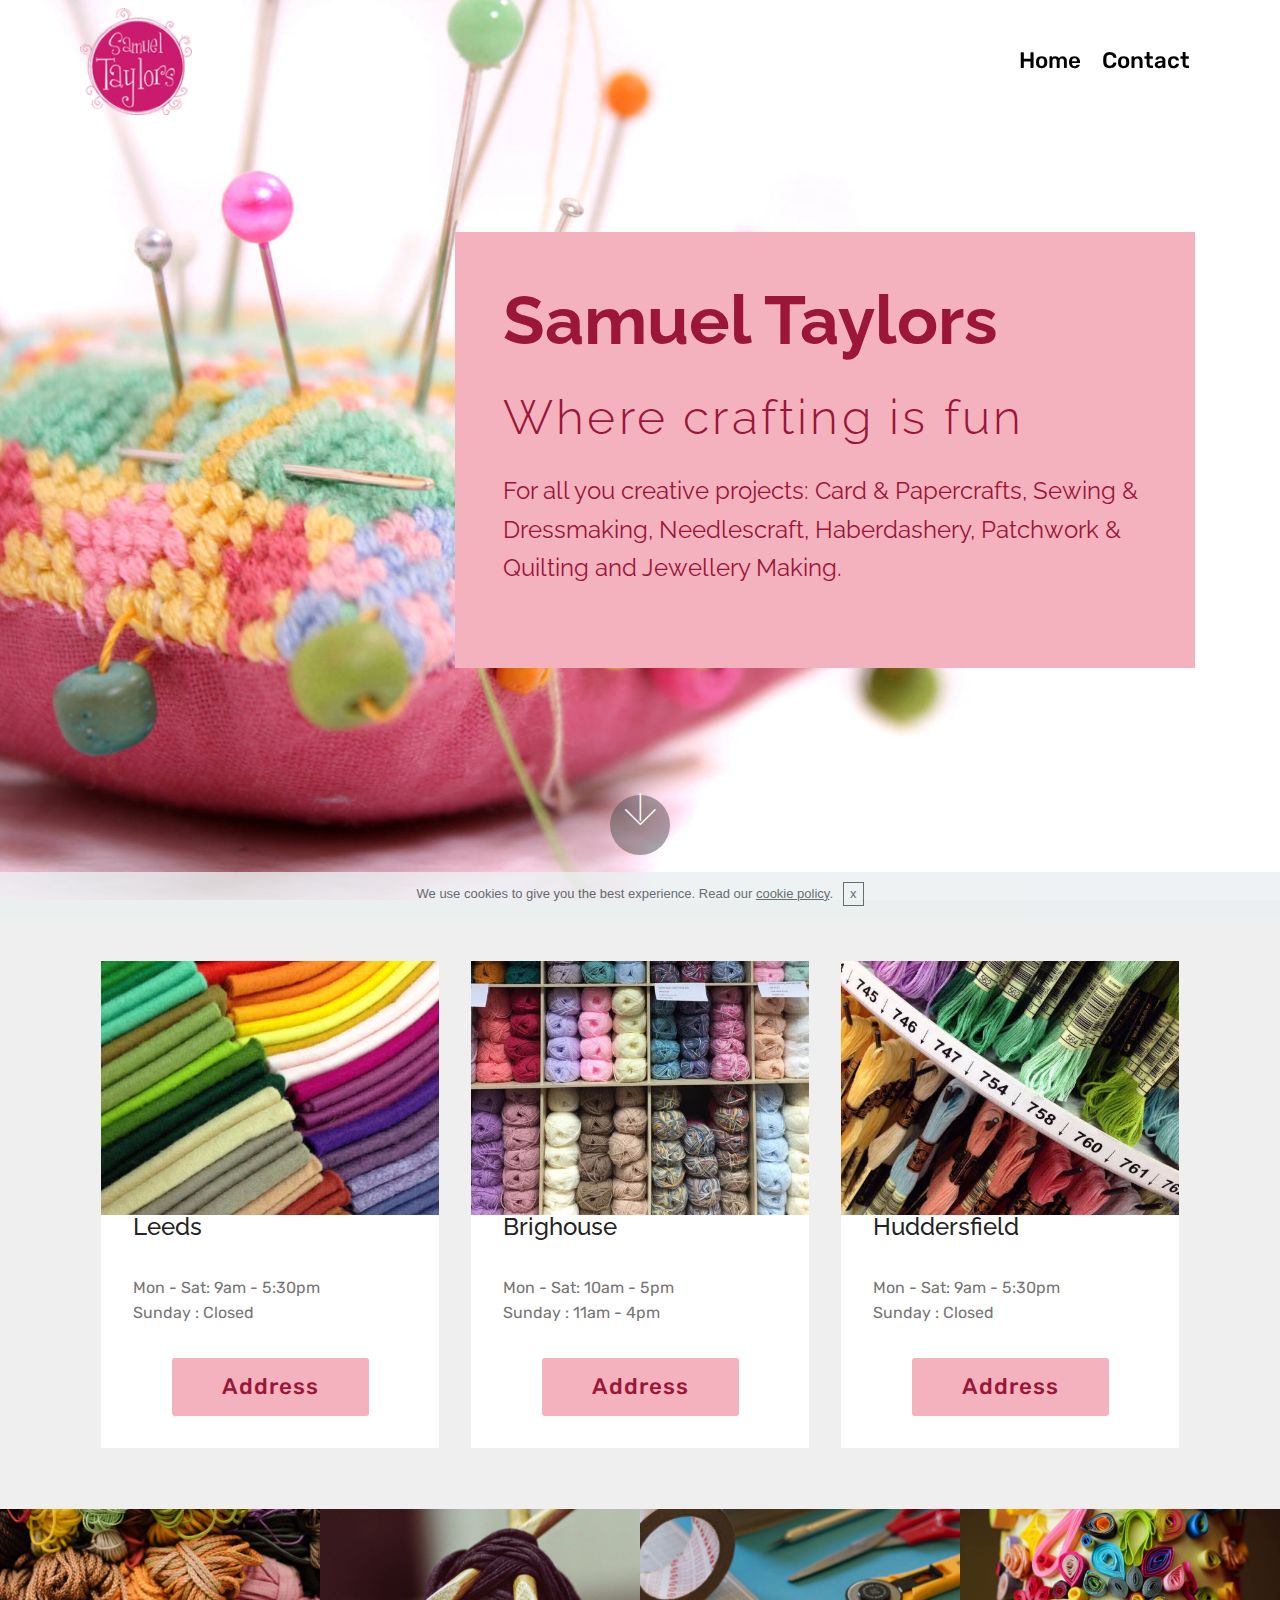
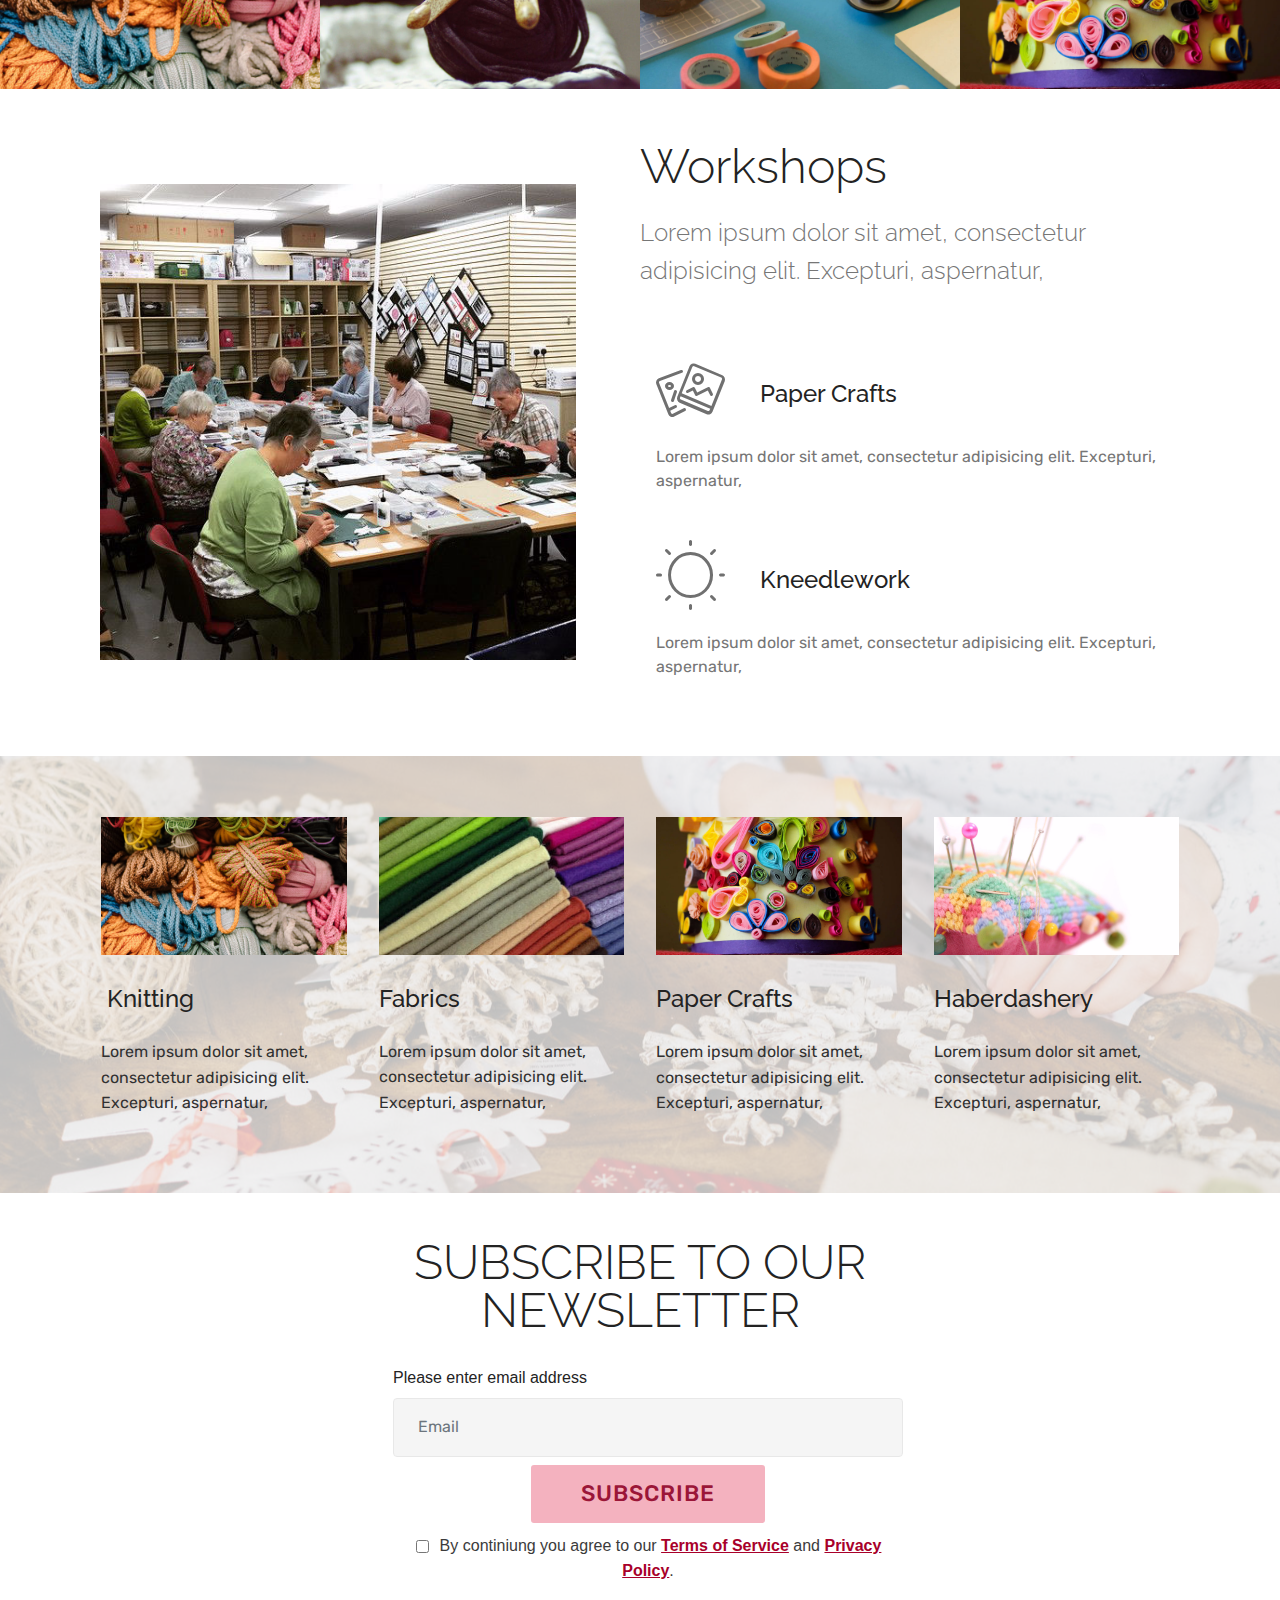
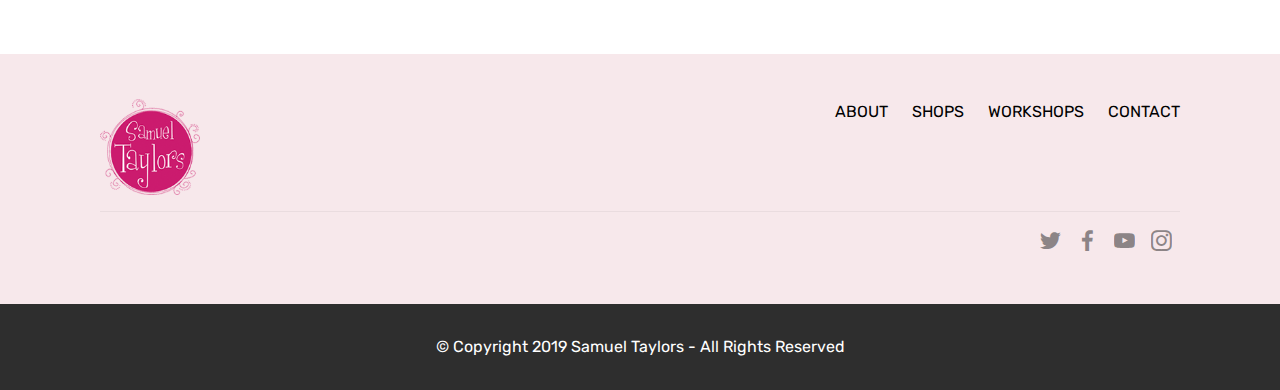
<file: assets/index.html>
<!DOCTYPE html>
<html lang="en">
  <head>
    <!-- Site made with Mobirise Website Builder v4.9.1, https://mobirise.com -->
    <meta charset="UTF-8" />
    <meta http-equiv="X-UA-Compatible" content="IE=edge" />
    <!--<meta name="generator" content="Mobirise v4.9.1, mobirise.com" />-->
    <meta
      name="viewport"
      content="width=device-width, initial-scale=1, minimum-scale=1"
    />
    <link
      rel="shortcut icon"
      href="assets/images/logo-122x117.png"
      type="image/x-icon"
    />
    <meta name="description" content="" />
    <title>Home</title>
    <link
      rel="stylesheet"
      href="assets/web/assets/mobirise-icons/mobirise-icons.css"
    />
    <link rel="stylesheet" href="assets/tether/tether.min.css" />
    <link rel="stylesheet" href="assets/bootstrap/css/bootstrap.min.css" />
    <link rel="stylesheet" href="assets/bootstrap/css/bootstrap-grid.min.css" />
    <link
      rel="stylesheet"
      href="assets/bootstrap/css/bootstrap-reboot.min.css"
    />
    <link rel="stylesheet" href="assets/gdpr-plugin/gdpr-styles.css" />
    <link rel="stylesheet" href="assets/dropdown/css/style.css" />
    <link rel="stylesheet" href="assets/socicon/css/styles.css" />
    <link rel="stylesheet" href="assets/theme/css/style.css" />
    <link rel="stylesheet" href="assets/gallery/style.css" />
    <link
      rel="stylesheet"
      href="assets/mobirise/css/mbr-additional.css"
      type="text/css"
    />
  </head>
  <body>
    <section class="menu cid-rgDtXICFi7" id="menu2-3">
      <h2 hidden>Navigation</h2>
      <nav
        class="navbar navbar-expand beta-menu navbar-dropdown align-items-center navbar-fixed-top navbar-toggleable-sm bg-color transparent"
      >
        <button
          class="navbar-toggler navbar-toggler-right"
          type="button"
          data-toggle="collapse"
          data-target="#navbarSupportedContent"
          aria-controls="navbarSupportedContent"
          aria-expanded="false"
          aria-label="Toggle navigation"
        >
          <span class="hamburger">
            <span></span>
            <span></span>
            <span></span>
            <span></span>
          </span>
        </button>
        <div class="menu-logo">
          <div class="navbar-brand">
            <span class="navbar-logo">
              <img
                src="assets/images/logo-122x117.png"
                alt=""
                title=""
                style="height: 6.7rem"
              />
            </span>
          </div>
        </div>
        <div class="collapse navbar-collapse" id="navbarSupportedContent">
          <ul
            class="navbar-nav nav-dropdown nav-right"
            data-app-modern-menu="true"
          >
            <li class="nav-item">
              <a class="nav-link link text-black display-4" href="index.html">
                Home</a
              >
            </li>
            <li class="nav-item">
              <a
                class="nav-link link text-black display-4"
                href="contacts.html"
              >
                Contact</a
              >
            </li>
          </ul>
        </div>
      </nav>
    </section>

    <section class="engine">
      <h2 hidden>web creation software</h2>
      <a hidden href="https://mobirise.info/i">web creation software</a>
    </section>
    <section class="header10 cid-rgE1IHAUk3 mbr-fullscreen" id="header10-5">
      <div class="container">
        <div
          class="media-container-column mbr-white p-5 align-left col-lg-8 col-md-10 ml-auto"
        >
          <h1 class="mbr-section-title mbr-bold pb-3 mbr-fonts-style display-1">
            Samuel Taylors
          </h1>
          <h2
            class="mbr-section-subtitle mbr-light pb-3 mbr-fonts-style display-2"
          >
            Where crafting is fun
          </h2>
          <p class="mbr-text pb-3 mbr-fonts-style display-5">
            For all you creative projects: Card &amp; Papercrafts, Sewing &amp;
            Dressmaking, Needlescraft, Haberdashery, Patchwork &amp; Quilting
            and Jewellery Making.
          </p>
        </div>
      </div>

      <div class="mbr-arrow hidden-sm-down">
        <a href="#features3-k" target="_self" aria-label="scroll button to main section">
          <p hidden>scroll to main section</p>
          <i class="mbri-down mbr-iconfont"></i>
        </a>
      </div>
    </section>

    <section class="features3 cid-rgEeWAbpLh" id="features3-k">
      <div class="container">
        <div class="media-container-row">
          <div class="card p-3 col-12 col-md-6 col-lg-4">
            <div class="card-wrapper">
              <div class="card-img">
                <img
                  src="assets/images/14592047-1698384100491399-7368261587380994048-n-1-676x676.jpg"
                  alt="colourful fabric"
                  title=""
                />
              </div>
              <div class="card-box">
                <h2 class="card-title mbr-fonts-style display-5">Leeds</h2>
                <p class="mbr-text mbr-fonts-style display-7">
                  Mon - Sat: 9am - 5:30pm <br />Sunday : Closed
                </p>
              </div>
              <div class="mbr-section-btn text-center">
                <a href="#" class="btn btn-primary display-4">
                  Address</a
                >
              </div>
            </div>
          </div>

          <div class="card p-3 col-12 col-md-6 col-lg-4">
            <div class="card-wrapper">
              <div class="card-img">
                <img
                  src="assets/images/11262901-435699839951366-1757682902-n-676x676.jpg"
                  alt="knitting wool"
                  title=""
                />
              </div>
              <div class="card-box">
                <h2 class="card-title mbr-fonts-style display-5">Brighouse</h2>
                <p class="mbr-text mbr-fonts-style display-7">
                  Mon - Sat: 10am - 5pm <br />Sunday : 11am - 4pm
                </p>
              </div>
              <div class="mbr-section-btn text-center">
                <a href="#" class="btn btn-primary display-4">
                  Address</a
                >
              </div>
            </div>
          </div>

          <div class="card p-3 col-12 col-md-6 col-lg-4">
            <div class="card-wrapper">
              <div class="card-img">
                <img
                  src="assets/images/15877403-1511695622178359-7654838121950871552-n-676x676.jpg"
                  alt="embroidery thread"
                  title=""
                />
              </div>
              <div class="card-box">
                <h2 class="card-title mbr-fonts-style display-5">
                  Huddersfield
                </h2>
                <p class="mbr-text mbr-fonts-style display-7">
                  Mon - Sat: 9am - 5:30pm <br />Sunday : Closed
                </p>
              </div>
              <div class="mbr-section-btn text-center">
                <a href="#" class="btn btn-primary display-4">
                  Address</a
                >
              </div>
            </div>
          </div>
        </div>
      </div>
    </section>

    <section
      class="mbr-gallery mbr-slider-carousel cid-rgE2yT3lCL"
      id="gallery3-e"
    >
    <h2 hidden>carousel section</h2>
      <div>
        <div>
          <!-- Filter --><!-- Gallery -->
          <div class="mbr-gallery-row">
            <div class="mbr-gallery-layout-default">
              <div>
                <div>
                  <div
                    class="mbr-gallery-item mbr-gallery-item--p0"
                    data-video-url="false"
                    data-tags="Awesome"
                  >
                    <div
                      
                    >
                    <a href="#lb-gallery3-e"
                      data-slide-to="0"
                      data-toggle="modal"></a>
                      <img
                        src="assets/images/emma-louise-comerford-765886-unsplash-1-2000x1250-800x450.jpg"
                        alt="large knitting wool"
                        title=""
                      /><span class="icon-focus"></span>
                    </div>
                  </div>
                  <div
                    class="mbr-gallery-item mbr-gallery-item--p0"
                    data-video-url="false"
                    data-tags="Awesome"
                  >
                    <div
                      
                    >
                    <a href="#lb-gallery3-e"
                      data-slide-to="1"
                      data-toggle="modal"></a>
                      <img
                        src="assets/images/olliss-145098-unsplash-1-2000x1333-800x449.jpg"
                        alt="large brown knitting wool"
                        title=""
                      /><span class="icon-focus"></span>
                    </div>
                  </div>
                  <div
                    class="mbr-gallery-item mbr-gallery-item--p0"
                    data-video-url="false"
                    data-tags="Responsive"
                  >
                    <div>
                      <a href="#lb-gallery3-e"
                      data-slide-to="2"
                      data-toggle="modal"></a>
                      <img
                        src="assets/images/jo-szczepanska-57782-unsplash-2000x1333-800x450.jpg"
                        alt="sewing tools"
                        title=""
                      /><span class="icon-focus"></span>
                    </div>
                  </div>
                  <div
                    class="mbr-gallery-item mbr-gallery-item--p0"
                    data-video-url="false"
                    data-tags="Animated"
                  >
                    <div>
                      <a href="#lb-gallery3-e"
                      data-slide-to="3"
                      data-toggle="modal"></a>
                      <img
                        src="assets/images/prince-abid-653931-unsplash-2000x1333-800x450.jpg"
                        alt="paper crafts"
                        title=""
                      /><span class="icon-focus"></span>
                    </div>
                  </div>
                </div>
              </div>
              <div class="clearfix"></div>
            </div>
          </div>
          <!-- Lightbox -->
          <div
            data-app-prevent-settings=""
            class="mbr-slider modal fade carousel slide"
            tabindex="-1"
            data-keyboard="true"
            data-interval="false"
            id="lb-gallery3-e"
          >
            <div class="modal-dialog">
              <div class="modal-content">
                <div class="modal-body">
                  <div class="carousel-inner">
                    <div class="carousel-item">
                      <img
                        src="assets/images/emma-louise-comerford-765886-unsplash-1-2000x1250.jpg"
                        alt=""
                        title=""
                      />
                    </div>
                    <div class="carousel-item">
                      <img
                        src="assets/images/olliss-145098-unsplash-1-2000x1333.jpg"
                        alt=""
                        title=""
                      />
                    </div>
                    <div class="carousel-item">
                      <img
                        src="assets/images/jo-szczepanska-57782-unsplash-2000x1333.jpg"
                        alt=""
                        title=""
                      />
                    </div>
                    <div class="carousel-item active">
                      <img
                        src="assets/images/prince-abid-653931-unsplash-2000x1333.jpg"
                        alt=""
                        title=""
                      />
                    </div>
                  </div>
                  <a
                    class="carousel-control carousel-control-prev"
                    role="button"
                    data-slide="prev"
                    href="#lb-gallery3-e"
                    ><span
                      class="mbri-left mbr-iconfont"
                      aria-hidden="true"
                    ></span
                    ><span class="sr-only">Previous</span></a
                  ><a
                    class="carousel-control carousel-control-next"
                    role="button"
                    data-slide="next"
                    href="#lb-gallery3-e"
                    ><span
                      class="mbri-right mbr-iconfont"
                      aria-hidden="true"
                    ></span
                    ><span class="sr-only">Next</span></a
                  ><a class="close" href="#" role="button" data-dismiss="modal"
                    ><span class="sr-only">Close</span></a
                  >
                </div>
              </div>
            </div>
          </div>
        </div>
      </div>
    </section>

    <section class="features11 cid-rgE26LW7Eg" id="features11-a">
      <div class="container">
        <div class="col-md-12">
          <div class="media-container-row">
            <div class="mbr-figure m-auto" style="width: 50%">
              <img
                src="assets/images/11378776-1476933809264027-1594533710-n-640x640.jpg"
                alt=""
                title=""
              />
            </div>
            <div class="align-left aside-content">
              <h2 class="mbr-title pt-2 mbr-fonts-style display-2">
                Workshops
              </h2>
              <div class="mbr-section-text">
                <p
                  class="mbr-text mb-5 pt-3 mbr-light mbr-fonts-style display-5"
                >
                  Lorem ipsum dolor sit amet, consectetur adipisicing elit.
                  Excepturi, aspernatur,&nbsp;
                </p>
              </div>

              <div class="block-content">
                <div class="card p-3 pr-3">
                  <div class="media">
                    <div class="align-self-center card-img pb-3">
                      <span class="mbr-iconfont mbri-image-gallery"></span>
                    </div>
                    <div class="media-body">
                      <h3 class="card-title mbr-fonts-style display-5">
                        Paper Crafts
                      </h3>
                    </div>
                  </div>

                  <div class="card-box">
                    <p class="block-text mbr-fonts-style display-7">
                      Lorem ipsum dolor sit amet, consectetur adipisicing elit.
                      Excepturi, aspernatur,
                    </p>
                  </div>
                </div>

                <div class="card p-3 pr-3">
                  <div class="media">
                    <div class="align-self-center card-img pb-3">
                      <span class="mbr-iconfont mbri-sun"></span>
                    </div>
                    <div class="media-body">
                      <h3 class="card-title mbr-fonts-style display-5">
                        Kneedlework
                      </h3>
                    </div>
                  </div>

                  <div class="card-box">
                    <p class="block-text mbr-fonts-style display-7">
                      Lorem ipsum dolor sit amet, consectetur adipisicing elit.
                      Excepturi, aspernatur,
                    </p>
                  </div>
                </div>
              </div>
            </div>
          </div>
        </div>
      </div>
    </section>

    <section class="features2 cid-rgEk2t7Nbr" id="features2-w">
      <div
        class="mbr-overlay"
        style="opacity: 0.8; background-color: rgb(239, 239, 239)"
      ></div>

      <div class="container">
        <div class="media-container-row">
          <div class="card p-3 col-12 col-md-6 col-lg-3">
            <div class="card-wrapper">
              <div class="card-img">
                <img
                  src="assets/images/emma-louise-comerford-765886-unsplash-1-2000x1250.jpg"
                  alt="knitting wool"
                  title=""
                />
              </div>
              <div class="card-box">
                <h2 class="card-title pb-3 mbr-fonts-style display-5">
                  &nbsp;Knitting
                </h2>
                <p class="mbr-text mbr-fonts-style display-7">
                  Lorem ipsum dolor sit amet, consectetur adipisicing elit.
                  Excepturi, aspernatur,&nbsp;
                </p>
              </div>
            </div>
          </div>

          <div class="card p-3 col-12 col-md-6 col-lg-3">
            <div class="card-wrapper">
              <div class="card-img">
                <img
                  src="assets/images/14592047-1698384100491399-7368261587380994048-n-490x490.jpg"
                  alt="colourful fabric"
                  title=""
                />
              </div>
              <div class="card-box">
                <h2 class="card-title pb-3 mbr-fonts-style display-5">
                  Fabrics
                </h2>
                <p class="mbr-text mbr-fonts-style display-7">
                  Lorem ipsum dolor sit amet, consectetur adipisicing elit.
                  Excepturi, aspernatur,&nbsp;
                </p>
              </div>
            </div>
          </div>

          <div class="card p-3 col-12 col-md-6 col-lg-3">
            <div class="card-wrapper">
              <div class="card-img">
                <img
                  src="assets/images/prince-abid-653931-unsplash-2000x1333-800x450.jpg"
                  alt="paper crafts"
                  title=""
                />
              </div>
              <div class="card-box">
                <h2 class="card-title pb-3 mbr-fonts-style display-5">
                  Paper Crafts
                </h2>
                <p class="mbr-text mbr-fonts-style display-7">
                  Lorem ipsum dolor sit amet, consectetur adipisicing elit.
                  Excepturi, aspernatur,&nbsp;
                </p>
              </div>
            </div>
          </div>

          <div class="card p-3 col-12 col-md-6 col-lg-3">
            <div class="card-wrapper">
              <div class="card-img">
                <img
                  src="assets/images/lisa-woakes-697094-unsplash-1-2000x1333.jpg"
                  alt="sewing pins"
                  title=""
                />
              </div>
              <div class="card-box">
                <h2 class="card-title pb-3 mbr-fonts-style display-5">
                  Haberdashery
                </h2>
                <p class="mbr-text mbr-fonts-style display-7">
                  Lorem ipsum dolor sit amet, consectetur adipisicing elit.
                  Excepturi, aspernatur,&nbsp;<br />
                </p>
              </div>
            </div>
          </div>
        </div>
      </div>
    </section>

    <section class="mbr-section form3 cid-rgEtybHeIY" id="form3-z">
      <div class="container">
        <div class="row justify-content-center">
          <div class="title col-12 col-lg-8">
            <h2 class="align-center pb-2 mbr-fonts-style display-2">
              SUBSCRIBE TO OUR NEWSLETTER
            </h2>
          </div>
        </div>

        <div class="row py-2 justify-content-center">
          <div class="col-12 col-lg-6 col-md-8" data-form-type="formoid">
            <div data-form-alert="" hidden="">
              Thanks for filling out the form!
            </div>
            <form
              class="mbr-form"
              action="https://mobirise.com/"
              method="post"
              data-form-title="Mobirise Form"
            >
              <input
                type="hidden"
                name="email"
                data-form-email="true"
                value="XIqDJhnC90ggf4HvvGjCTuewtPKQy+YWRyUHDoynukMwa2ceG6NKmqdQHPEByuZIrTLkXJD6rYILdZLP8TjqO1bDhPaETH2jdhtx78uqVBsfR1U1DLdQB/Sqls7TZm3/"
              />
              <div class="container">
                <div class="row py-2 justify-content-center">
                  <div class="mbr-subscribe input-group">
                    <div class="col-12" data-form-type="formoid">
                      <label for="email-form3-z"
                        >Please enter email address</label
                      >
                      <input
                        class="form-control"
                        type="email"
                        name="email"
                        placeholder="Email"
                        data-form-field="Email"
                        required=""
                        id="email-form3-z"
                      />
                    </div>
                    <div
                      class="col-12 mt-2 d-flex justify-content-center"
                      data-form-type="formoid"
                    >
                      <div class="input-group-btn">
                        <button   type="submit"  class="btn btn-primary display-4">
                          SUBSCRIBE
                        </button>
                        <a href="#"></a>
                      </div>
                    </div>
                    <div class="col-12" data-form-type="formoid">
                      <span class="gdpr-block"
                        ><label
                          ><input
                            type="checkbox"
                            name="gdpr"
                            id="gdpr-form3-z"
                            required=""
                          />By continiung you agree to our
                          <a href="terms.html">Terms of Service</a> and
                          <a href="policy.html">Privacy Policy</a>.</label
                        ></span
                      >
                    </div>
                  </div>
                </div>
              </div>
            </form>
          </div>
        </div>
      </div>
    </section>

    <section class="cid-rgEtsjH4gN" id="footer5-x">
      <h2 hidden>Footer five section</h2>
      <div class="container">
        <div class="media-container-row">
          <div class="col-md-3">
            <div class="media-wrap">
              <img src="assets/images/logo-147x141.png" alt="" title="" />
            </div>
          </div>
          <div class="col-md-9">
            <p class="mbr-text align-right links mbr-fonts-style display-7">
              <a href="index.html" class="text-black"
                >ABOUT &nbsp;&nbsp;&nbsp;&nbsp; </a
              ><a href="page1.html" class="text-black">SHOPS</a>
              &nbsp;&nbsp;&nbsp;&nbsp;
              <a href="page2.html" class="text-black"
                >WORKSHOPS &nbsp;&nbsp;&nbsp;&nbsp;
              </a>
              <a href="page3.html" class="text-black">CONTACT</a>
            </p>
          </div>
        </div>
        <div class="footer-lower">
          <div class="media-container-row">
            <div class="col-md-12">
              <hr />
            </div>
          </div>
          <div class="media-container-row mbr-white">
            <div class="col-md-6 copyright">
              <p class="mbr-text mbr-fonts-style display-7"></p>
            </div>
            <div class="col-md-6">
              <div class="social-list align-right">
                <div class="soc-item">
                  <a href="https://twitter.com/mobirise" target="_blank" aria-label="Follow company on twitter">
                    <p hidden>twitter link</p>
                    <span 
                      class="socicon-twitter socicon mbr-iconfont mbr-iconfont-social"
                    ></span>
                  </a>
                </div>
                <div class="soc-item">
                  <a
                    href="https://www.facebook.com/pages/Mobirise/1616226671953247"
                    target="_blank" aria-label="Follow company on facebook"
                  >
                  <p hidden>facebook link</p>
                    <span 
                      class="socicon-facebook socicon mbr-iconfont mbr-iconfont-social"
                    ></span>
                  </a>
                </div>
                <div class="soc-item">
                  <a href="https://www.youtube.com/c/mobirise" target="_blank" aria-label="Follow company on youtube">
                    <p hidden>youtube link</p>
                    <span 
                      class="socicon-youtube socicon mbr-iconfont mbr-iconfont-social"
                    ></span>
                  </a>
                </div>
                <div class="soc-item">
                  <a href="https://instagram.com/mobirise" target="_blank" aria-label="Follow company on instagram">
                    <p hidden>instagrem link</p>
                    <span 
                      class="socicon-instagram socicon mbr-iconfont mbr-iconfont-social"
                    ></span>
                  </a>
                </div>
              </div>
            </div>
          </div>
        </div>
      </div>
    </section>

    <section  class="cid-rgE2oh7KEP" id="footer6-d">
      <h2 hidden>Footer six section</h2>
      <div class="container">
        <div class="media-container-row align-center mbr-white">
          <div class="col-12">
            <p class="mbr-text mb-0 mbr-fonts-style display-7">
              © Copyright 2019 Samuel Taylors - All Rights Reserved
            </p>
          </div>
        </div>
      </div>
    </section>

    <script src="assets/web/assets/jquery/jquery.min.js"></script>
    <script src="assets/popper/popper.min.js"></script>
    <script src="assets/tether/tether.min.js"></script>
    <script src="assets/bootstrap/js/bootstrap.min.js"></script>
    <script src="assets/smoothscroll/smooth-scroll.js"></script>
    <script src="assets/cookies-alert-plugin/cookies-alert-core.js"></script>
    <script src="assets/cookies-alert-plugin/cookies-alert-script.js"></script>
    <script src="assets/dropdown/js/script.min.js"></script>
    <script src="assets/touchswipe/jquery.touch-swipe.min.js"></script>
    <script src="assets/masonry/masonry.pkgd.min.js"></script>
    <script src="assets/imagesloaded/imagesloaded.pkgd.min.js"></script>
    <script src="assets/bootstrapcarouselswipe/bootstrap-carousel-swipe.js"></script>
    <script src="assets/vimeoplayer/jquery.mb.vimeo_player.js"></script>
    <script src="assets/theme/js/script.js"></script>
    <script src="assets/slidervideo/script.js"></script>
    <script src="assets/gallery/player.min.js"></script>
    <script src="assets/gallery/script.js"></script>
    <script src="assets/formoid/formoid.min.js"></script>

    <div id="scrollToTop" class="scrollToTop mbr-arrow-up">
      <a style="text-align: center"
        ><i
          class="mbr-arrow-up-icon mbr-arrow-up-icon-cm cm-icon cm-icon-smallarrow-up"
        ></i
      ></a>
    </div>
    <input
      name="cookieData"
      type="hidden"
      data-cookie-text="We use cookies to give you the best experience. Read our <a href='privacy.html'>cookie policy</a>."
    />
  </body>
</html>
</file>
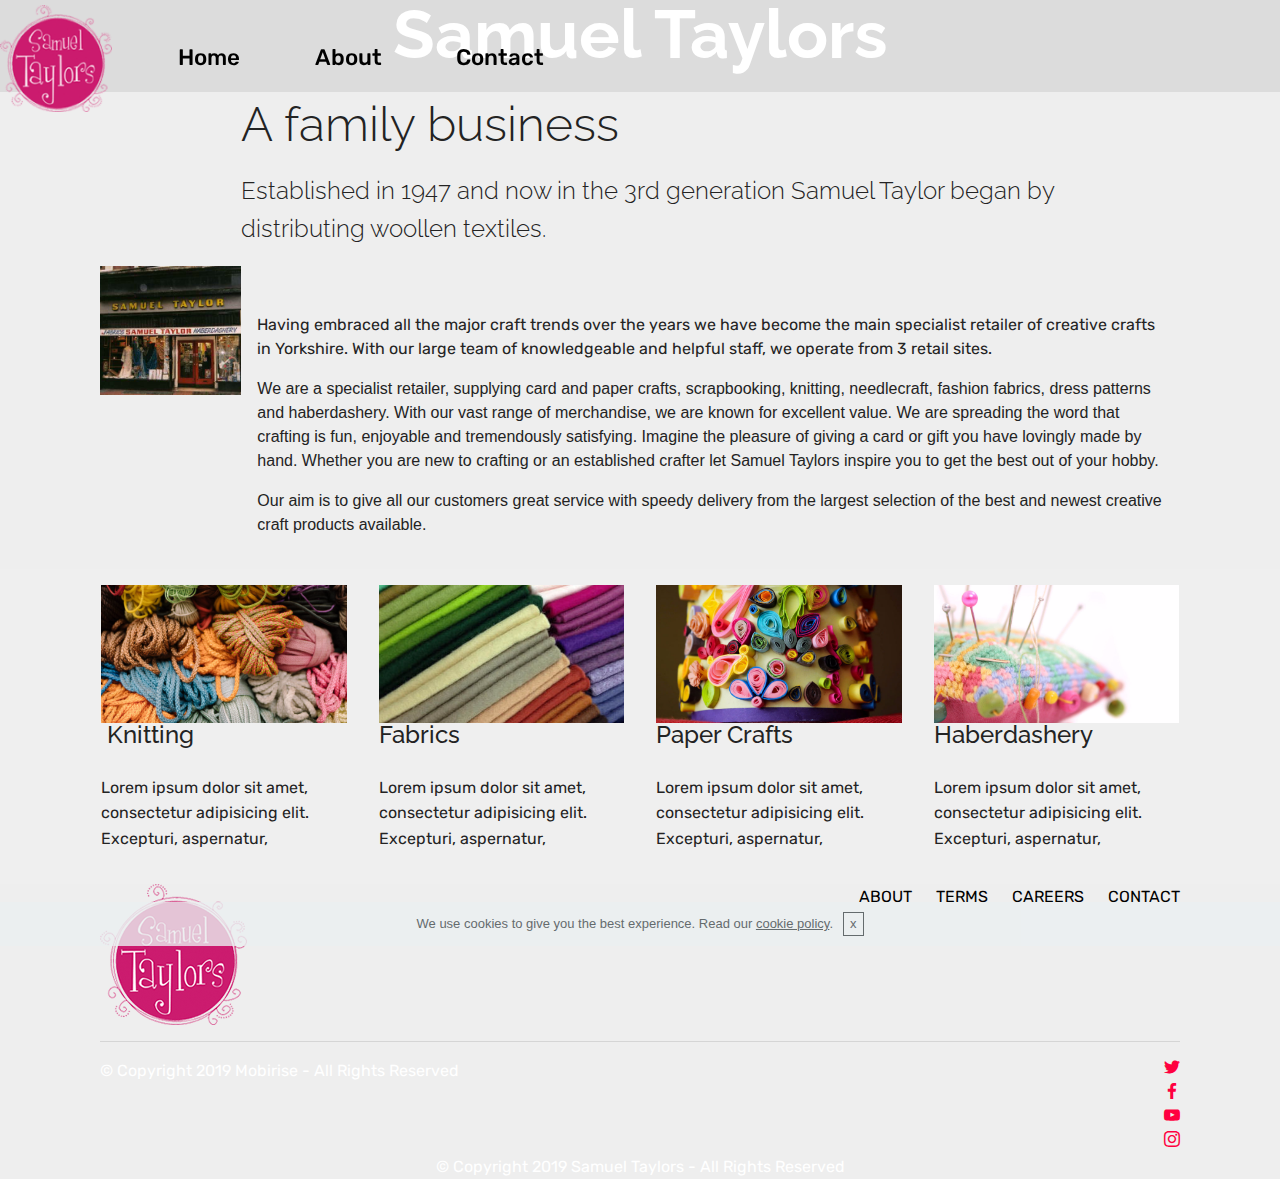
<file: assets/about.html>
<!DOCTYPE html>
<html >
<head>
  <!-- Site made with Mobirise Website Builder v4.9.1, https://mobirise.com -->
  <meta charset="UTF-8">
  <meta http-equiv="X-UA-Compatible" content="IE=edge">
  <meta name="generator" content="Mobirise v4.9.1, mobirise.com">
  <meta name="viewport" content="width=device-width, initial-scale=1, minimum-scale=1">
  <link rel="shortcut icon" href="assets/images/logo-122x117.png" type="image/x-icon">
  <meta name="description" content="">
  <title>About</title>
  <link rel="stylesheet" href="assets/web/assets/mobirise-icons/mobirise-icons.css">
  <link rel="stylesheet" href="assets/tether/tether.min.css">
  <link rel="stylesheet" href="assets/bootstrap/css/bootstrap.min.css">
  <link rel="stylesheet" href="assets/bootstrap/css/bootstrap-grid.min.css">
  <link rel="stylesheet" href="assets/bootstrap/css/bootstrap-reboot.min.css">
  <link rel="stylesheet" href="assets/socicon/css/styles.css">
  <link rel="stylesheet" href="assets/dropdown/css/style.css">
  <link rel="stylesheet" href="assets/gdpr-plugin/gdpr-styles.css">
  <link rel="stylesheet" href="assets/theme/css/style.css">
  <link rel="stylesheet" href="assets/mobirise/css/mbr-additional.css" type="text/css">
  
  
  
</head>
<body>
  <section class="menu cid-rgLTZIC4zq" once="menu" id="menu2-2e">

    

    <nav class="navbar navbar-expand beta-menu navbar-dropdown align-items-center navbar-fixed-top navbar-toggleable-sm bg-color transparent">
        <button class="navbar-toggler navbar-toggler-right" type="button" data-toggle="collapse" data-target="#navbarSupportedContent" aria-controls="navbarSupportedContent" aria-expanded="false" aria-label="Toggle navigation">
            <div class="hamburger">
                <span></span>
                <span></span>
                <span></span>
                <span></span>
            </div>
        </button>
        <div class="menu-logo">
            <div class="navbar-brand">
                <span class="navbar-logo">
                    
                        <img src="assets/images/logo-122x117.png" alt="" title="" style="height: 6.7rem;">
                    
                </span>
                
            </div>
        </div>
        <div class="collapse navbar-collapse" id="navbarSupportedContent">
            <ul class="navbar-nav nav-dropdown nav-right" data-app-modern-menu="true"><li class="nav-item">
                    <a class="nav-link link text-black display-4" href="index.html">
                        Home</a>
                </li>
                <li class="nav-item"><a class="nav-link link text-black display-4" href="about.html">
                        About</a></li><li class="nav-item">
                    <a class="nav-link link text-black display-4" href="contacts.html">
                        Contact</a>
                </li></ul>
            
        </div>
    </nav>
</section>

<section class="engine"><a hidden href="https://mobirise.info/c">web builder</a></section><section class="mbr-section content5 cid-rgLTZJAcHM" id="content5-2f">

    

    <div class="mbr-overlay" style="opacity: 0.4; background-color: rgb(193, 193, 193);">
    </div>

    <div class="container">
        <div class="media-container-row">
            <div class="title col-12 col-md-8">
                <h2 class="align-center mbr-bold mbr-white pb-3 mbr-fonts-style display-1">Samuel Taylors</h2>
                
                
                
            </div>
        </div>
    </div>
</section>

<section class="features11 cid-rgLW2Ltm91" id="features11-2u">

    

    

    <div class="container">   
        <div class="col-md-12">
            <div class="media-container-row">
                <div class="mbr-figure m-auto" style="width: 50%;">
                    <img src="assets/images/shops-leeds-taylor-552x374.jpg" alt="Mobirise" title="">
                </div>
                <div class=" align-left aside-content">
                    <h2 class="mbr-title pt-2 mbr-fonts-style display-2">
                        A family business</h2>
                    <div class="mbr-section-text">
                        <p class="mbr-text mb-5 pt-3 mbr-light mbr-fonts-style display-5">Established in 1947 and now in the 3rd generation Samuel Taylor began by distributing woollen textiles. <br></p>
                    </div>

                    <div class="block-content">
                        <div class="card p-3 pr-3">
                             <div class="card-box">
                                <p class="block-text mbr-fonts-style display-7">Having embraced all the major craft trends over the years we have become the main specialist retailer of creative crafts in Yorkshire. With our large team of knowledgeable and helpful staff, we operate from 3 retail sites.</p>
<p>We are a specialist retailer, supplying card and paper crafts, scrapbooking, knitting, needlecraft, fashion fabrics, dress patterns and haberdashery. With our vast range of merchandise, we are known for excellent value. We are spreading the word that crafting is fun, enjoyable and tremendously satisfying. Imagine the pleasure of giving a card or gift you have lovingly made by hand. Whether you are new to crafting or an established crafter let Samuel Taylors inspire you to get the best out of your hobby.</p>

<p>Our aim is to give all our customers great service with speedy delivery from the largest selection of the best and newest creative craft products available. 
</p>
                            </div>
                        </div>

                        
                    </div>
                </div>
            </div>
        </div> 
    </div>          
</section>

<section class="features2 cid-rgLTZOJL8E" id="features2-2j">

    

    <div class="mbr-overlay" style="opacity: 0.8; background-color: rgb(239, 239, 239);">
    </div>
    
    <div class="container">
        <div class="media-container-row">
            <div class="card p-3 col-12 col-md-6 col-lg-3">
                <div class="card-wrapper">
                    <div class="card-img">
                        <img src="assets/images/emma-louise-comerford-765886-unsplash-1-2000x1250.jpg" alt="Mobirise" title="">
                    </div>
                    <div class="card-box">
                        <h4 class="card-title pb-3 mbr-fonts-style display-5">&nbsp;Knitting</h4>
                        <p class="mbr-text mbr-fonts-style display-7">Lorem ipsum dolor sit amet, consectetur adipisicing elit. Excepturi, aspernatur,&nbsp;</p>
                    </div>
                </div>
            </div>

            <div class="card p-3 col-12 col-md-6 col-lg-3">
                <div class="card-wrapper">
                    <div class="card-img">
                        <img src="assets/images/14592047-1698384100491399-7368261587380994048-n-490x490.jpg" alt="Mobirise" title="">
                    </div>
                    <div class="card-box ">
                        <h4 class="card-title pb-3 mbr-fonts-style display-5">
                            Fabrics</h4>
                        <p class="mbr-text mbr-fonts-style display-7">Lorem ipsum dolor sit amet, consectetur adipisicing elit. Excepturi, aspernatur,&nbsp;</p>
                    </div>
                </div>
            </div>

            <div class="card p-3 col-12 col-md-6 col-lg-3">
                <div class="card-wrapper">
                    <div class="card-img">
                        <img src="assets/images/prince-abid-653931-unsplash-2000x1333-800x450.jpg" alt="Mobirise" title="">
                    </div>
                    <div class="card-box">
                        <h4 class="card-title pb-3 mbr-fonts-style display-5">
                            Paper Crafts</h4>
                        <p class="mbr-text mbr-fonts-style display-7">Lorem ipsum dolor sit amet, consectetur adipisicing elit. Excepturi, aspernatur,&nbsp;</p>
                    </div>
                </div>
            </div>

            <div class="card p-3 col-12 col-md-6 col-lg-3">
                <div class="card-wrapper">
                    <div class="card-img">
                        <img src="assets/images/lisa-woakes-697094-unsplash-1-2000x1333.jpg" alt="Mobirise" title="">
                    </div>
                    <div class="card-box">
                        <h4 class="card-title pb-3 mbr-fonts-style display-5">
                            Haberdashery</h4>
                        <p class="mbr-text mbr-fonts-style display-7">Lorem ipsum dolor sit amet, consectetur adipisicing elit. Excepturi, aspernatur,&nbsp;<br></p>
                    </div>
                </div>
            </div>
        </div>
    </div>
</section>

<section class="cid-rgLTZQaWEM" id="footer5-2k">

    

    

    <div class="container">
        <div class="media-container-row">
            <div class="col-md-3">
                <div class="media-wrap">
                    <a href="https://mobirise.co/">
                       <img src="assets/images/logo-147x141.png" alt="Mobirise" title="">
                    </a>
                </div>
            </div>
            <div class="col-md-9">
                <p class="mbr-text align-right links mbr-fonts-style display-7">
                    <a href="#" class="text-black">ABOUT</a> &nbsp;&nbsp;&nbsp;&nbsp;
                    <a href="#" class="text-black">TERMS</a> &nbsp;&nbsp;&nbsp;&nbsp;
                    <a href="#" class="text-black">CAREERS</a> &nbsp;&nbsp;&nbsp;&nbsp;
                    <a href="#" class="text-black">CONTACT</a>
                </p>
            </div>
        </div>
        <div class="footer-lower">
            <div class="media-container-row">
                <div class="col-md-12">
                    <hr>
                </div>
            </div>
            <div class="media-container-row mbr-white">
                <div class="col-md-6 copyright">
                    <p class="mbr-text mbr-fonts-style display-7">
                        © Copyright 2019 Mobirise - All Rights Reserved
                    </p>
                </div>
                <div class="col-md-6">
                    <div class="social-list align-right">
                        <div class="soc-item">
                            <a href="https://twitter.com/mobirise" target="_blank">
                                <span class="socicon-twitter socicon mbr-iconfont mbr-iconfont-social"></span>
                            </a>
                        </div>
                        <div class="soc-item">
                            <a href="https://www.facebook.com/pages/Mobirise/1616226671953247" target="_blank">
                                <span class="socicon-facebook socicon mbr-iconfont mbr-iconfont-social"></span>
                            </a>
                        </div>
                        <div class="soc-item">
                            <a href="https://www.youtube.com/c/mobirise" target="_blank">
                                <span class="socicon-youtube socicon mbr-iconfont mbr-iconfont-social"></span>
                            </a>
                        </div>
                        <div class="soc-item">
                            <a href="https://instagram.com/mobirise" target="_blank">
                                <span class="socicon-instagram socicon mbr-iconfont mbr-iconfont-social"></span>
                            </a>
                        </div>
                        
                        
                    </div>
                </div>
            </div>
        </div>
    </div>
</section>

<section once="" class="cid-rgLTZRuvZa" id="footer6-2l">

    

    

    <div class="container">
        <div class="media-container-row align-center mbr-white">
            <div class="col-12">
                <p class="mbr-text mb-0 mbr-fonts-style display-7">
                    © Copyright 2019 Samuel Taylors - All Rights Reserved
                </p>
            </div>
        </div>
    </div>
</section>


  <script src="assets/web/assets/jquery/jquery.min.js"></script>
  <script src="assets/popper/popper.min.js"></script>
  <script src="assets/tether/tether.min.js"></script>
  <script src="assets/bootstrap/js/bootstrap.min.js"></script>
  <script src="assets/smoothscroll/smooth-scroll.js"></script>
  <script src="assets/cookies-alert-plugin/cookies-alert-core.js"></script>
  <script src="assets/cookies-alert-plugin/cookies-alert-script.js"></script>
  <script src="assets/dropdown/js/script.min.js"></script>
  <script src="assets/touchswipe/jquery.touch-swipe.min.js"></script>
  <script src="assets/theme/js/script.js"></script>
  
  
 <div id="scrollToTop" class="scrollToTop mbr-arrow-up"><a style="text-align: center;"><i class="mbr-arrow-up-icon mbr-arrow-up-icon-cm cm-icon cm-icon-smallarrow-up")></i></a></div>
  <input name="cookieData" type="hidden" data-cookie-text="We use cookies to give you the best experience. Read our <a href='privacy.html'>cookie policy</a>.">
  </body>
</html>
</file>
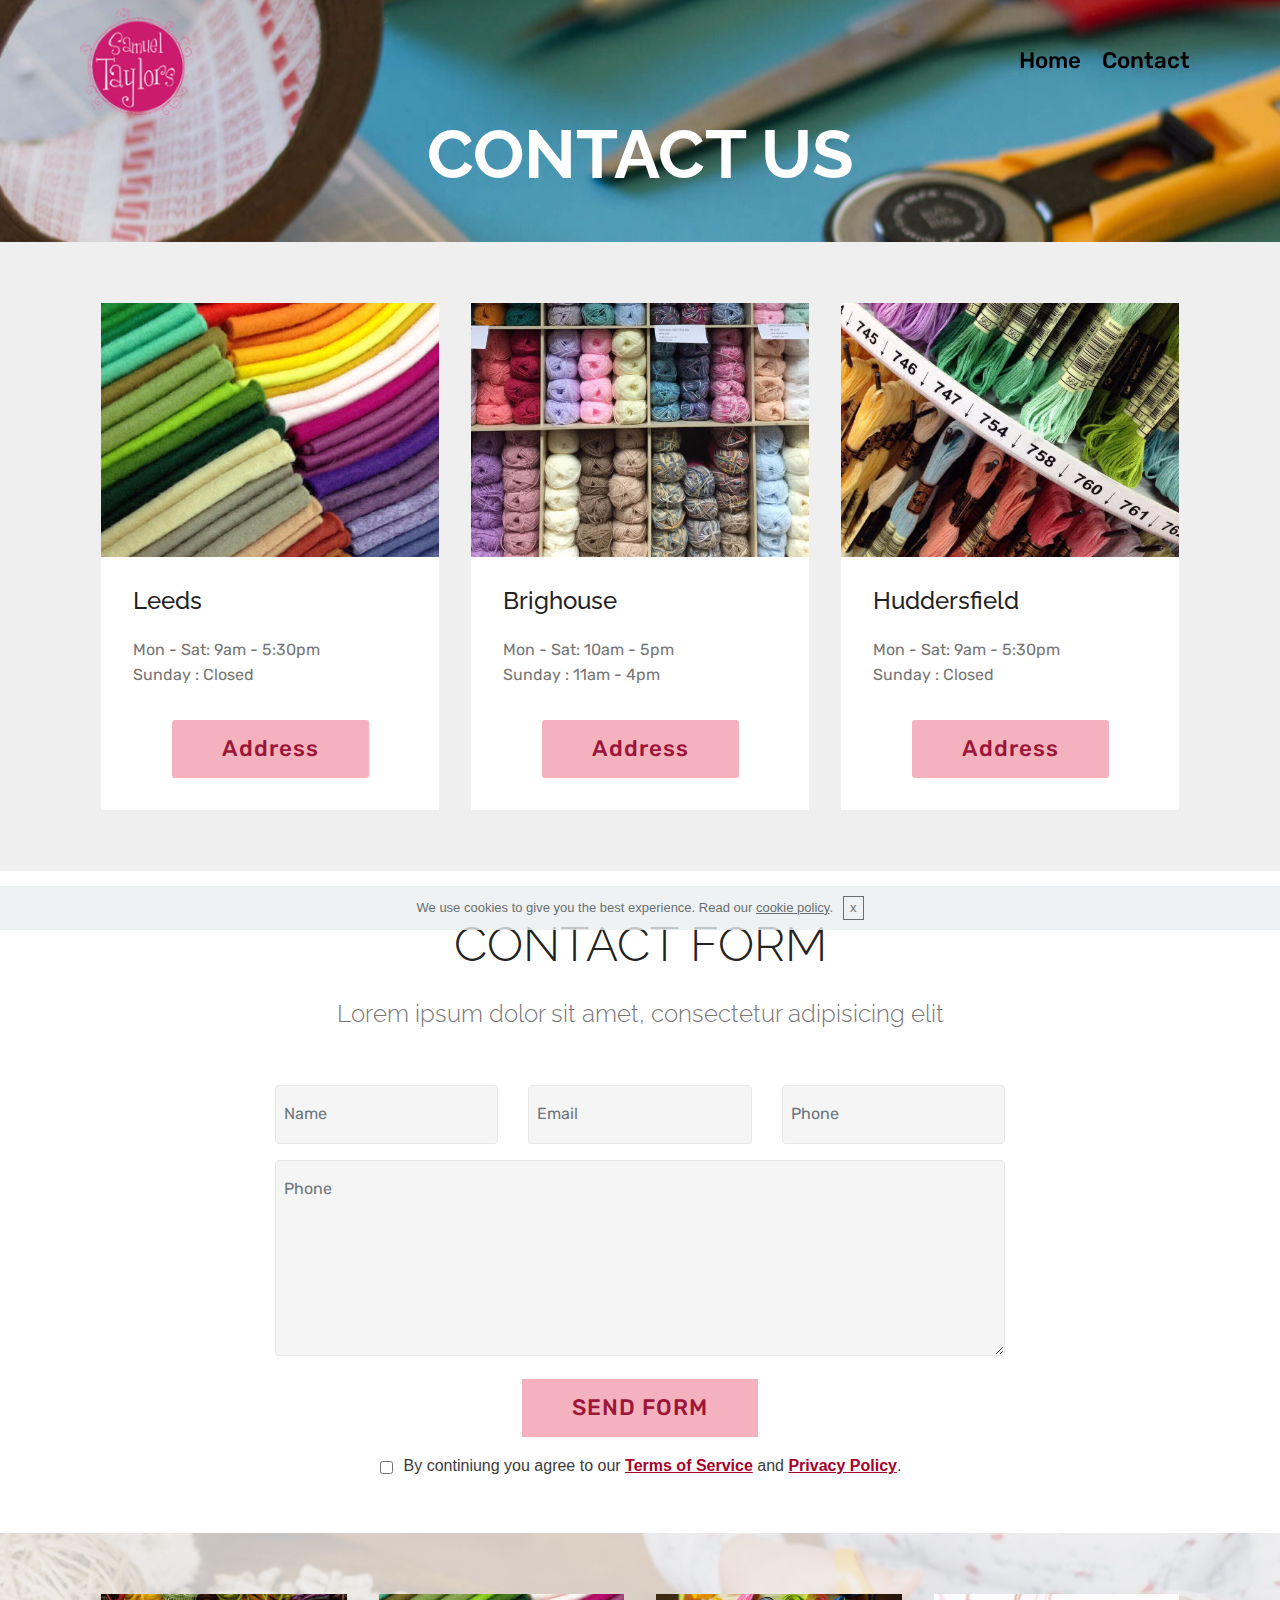
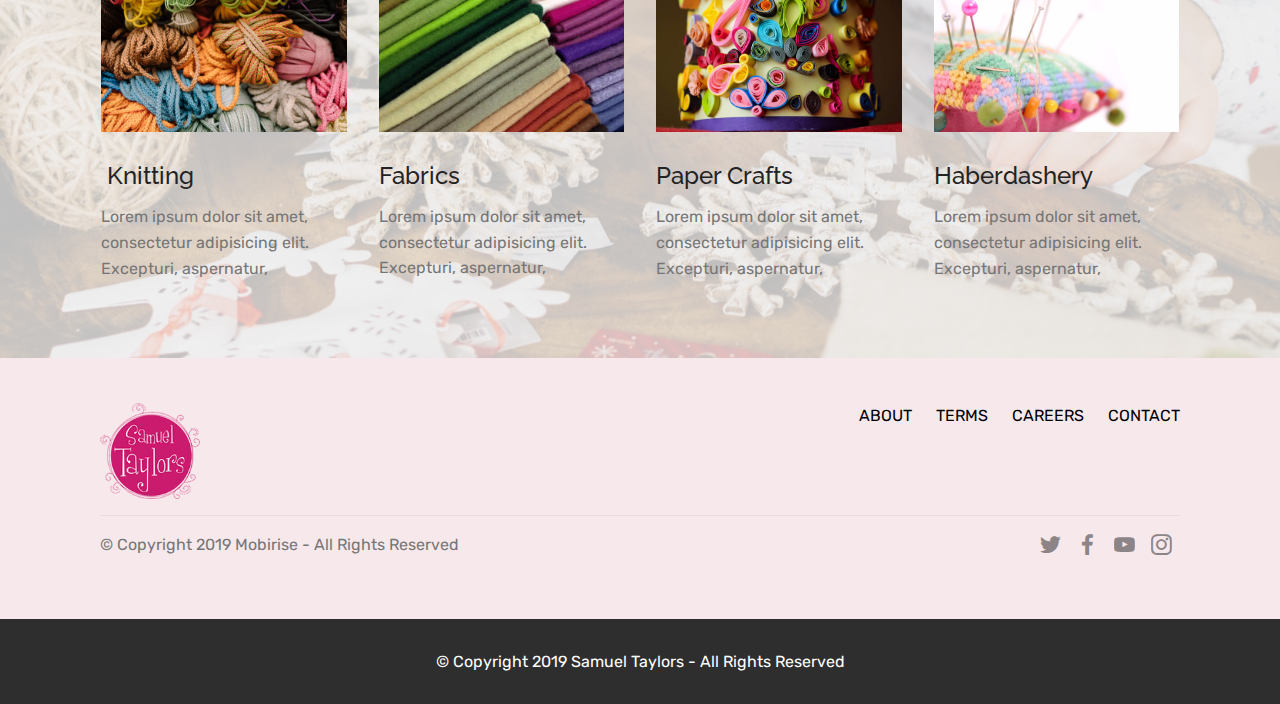
<file: assets/contacts.html>
<!DOCTYPE html>
<html >
<head>
  <!-- Site made with Mobirise Website Builder v4.9.1, https://mobirise.com -->
  <meta charset="UTF-8">
  <meta http-equiv="X-UA-Compatible" content="IE=edge">
  <meta name="generator" content="Mobirise v4.9.1, mobirise.com">
  <meta name="viewport" content="width=device-width, initial-scale=1, minimum-scale=1">
  <link rel="shortcut icon" href="assets/images/logo-122x117.png" type="image/x-icon">
  <meta name="description" content="">
  <title>Contact</title>
  <link rel="stylesheet" href="assets/web/assets/mobirise-icons/mobirise-icons.css">
  <link rel="stylesheet" href="assets/tether/tether.min.css">
  <link rel="stylesheet" href="assets/bootstrap/css/bootstrap.min.css">
  <link rel="stylesheet" href="assets/bootstrap/css/bootstrap-grid.min.css">
  <link rel="stylesheet" href="assets/bootstrap/css/bootstrap-reboot.min.css">
  <link rel="stylesheet" href="assets/gdpr-plugin/gdpr-styles.css">
  <link rel="stylesheet" href="assets/dropdown/css/style.css">
  <link rel="stylesheet" href="assets/socicon/css/styles.css">
  <link rel="stylesheet" href="assets/theme/css/style.css">
  <link rel="stylesheet" href="assets/mobirise/css/mbr-additional.css" type="text/css">
  
  
  
</head>
<body>
  <section class="menu cid-rgGgREL60O" once="menu" id="menu2-1y">

    

    <nav class="navbar navbar-expand beta-menu navbar-dropdown align-items-center navbar-fixed-top navbar-toggleable-sm bg-color transparent">
        <button class="navbar-toggler navbar-toggler-right" type="button" data-toggle="collapse" data-target="#navbarSupportedContent" aria-controls="navbarSupportedContent" aria-expanded="false" aria-label="Toggle navigation">
            <div class="hamburger">
                <span></span>
                <span></span>
                <span></span>
                <span></span>
            </div>
        </button>
        <div class="menu-logo">
            <div class="navbar-brand">
                <span class="navbar-logo">
                    
                        <img src="assets/images/logo-122x117.png" alt="" title="" style="height: 6.7rem;">
                    
                </span>
                
            </div>
        </div>
        <div class="collapse navbar-collapse" id="navbarSupportedContent">
            <ul class="navbar-nav nav-dropdown nav-right" data-app-modern-menu="true"><li class="nav-item">
                    <a class="nav-link link text-black display-4" href="index.html">
                        Home</a>
                </li>
                <li class="nav-item">
                    <a class="nav-link link text-black display-4" href="contacts.html">
                        Contact</a>
                </li></ul>
            
        </div>
    </nav>
</section>

<section class="engine"><a hidden href="https://mobirise.info/n">simple site templates</a></section><section class="mbr-section content5 cid-rgGgRGAB0A" id="content5-1z">

    

    

    <div class="container">
        <div class="media-container-row">
            <div class="title col-12 col-md-8">
                <h2 class="align-center mbr-bold mbr-white pb-3 mbr-fonts-style display-1">CONTACT US</h2>
                
                
                
            </div>
        </div>
    </div>
</section>

<section class="features3 cid-rgLBuPZXbX" id="features3-2d">

    

    
    <div class="container">
        <div class="media-container-row">
            <div class="card p-3 col-12 col-md-6 col-lg-4">
                <div class="card-wrapper">
                    <div class="card-img">
                        <img src="assets/images/14592047-1698384100491399-7368261587380994048-n-1-676x676.jpg" alt="Mobirise" title="">
                    </div>
                    <div class="card-box">
                        <h4 class="card-title mbr-fonts-style display-5">
                            Leeds</h4>
                        <p class="mbr-text mbr-fonts-style display-7">Mon - Sat: 9am - 5:30pm 
<br>Sunday : Closed</p>
                    </div>
                    <div class="mbr-section-btn text-center"><a href="shops.html" class="btn btn-primary display-4">
                            Address</a></div>
                </div>
            </div>

            <div class="card p-3 col-12 col-md-6 col-lg-4">
                <div class="card-wrapper">
                    <div class="card-img">
                        <img src="assets/images/11262901-435699839951366-1757682902-n-676x676.jpg" alt="Mobirise" title="">
                    </div>
                    <div class="card-box">
                        <h4 class="card-title mbr-fonts-style display-5">Brighouse</h4>
                        <p class="mbr-text mbr-fonts-style display-7">Mon - Sat: 10am - 5pm 
<br>Sunday : 11am - 4pm</p>
                    </div>
                    <div class="mbr-section-btn text-center"><a href="shops.html" class="btn btn-primary display-4">
                            Address</a></div>
                </div>
            </div>

            <div class="card p-3 col-12 col-md-6 col-lg-4">
                <div class="card-wrapper">
                    <div class="card-img">
                        <img src="assets/images/15877403-1511695622178359-7654838121950871552-n-676x676.jpg" alt="Mobirise" title="">
                    </div>
                    <div class="card-box">
                        <h4 class="card-title mbr-fonts-style display-5">
                            Huddersfield</h4>
                        <p class="mbr-text mbr-fonts-style display-7">Mon - Sat: 9am - 5:30pm 
<br>Sunday : Closed</p>
                    </div>
                    <div class="mbr-section-btn text-center"><a href="shops.html" class="btn btn-primary display-4">
                            Address</a></div>
                </div>
            </div>

            
        </div>
    </div>
</section>

<section class="mbr-section form1 cid-rgGgRLPwMX" id="form1-22">

    

    
    <div class="container">
        <div class="row justify-content-center">
            <div class="title col-12 col-lg-8">
                <h2 class="mbr-section-title align-center pb-3 mbr-fonts-style display-2">CONTACT FORM</h2>
                <h3 class="mbr-section-subtitle align-center mbr-light pb-3 mbr-fonts-style display-5">Lorem ipsum dolor sit amet, consectetur adipisicing elit</h3>
            </div>
        </div>
    </div>
    <div class="container">
        <div class="row justify-content-center">
            <div class="media-container-column col-lg-8" data-form-type="formoid">
                    <div data-form-alert="" hidden="">Thanks for filling out the form!</div>
            
                    <form class="mbr-form" action="https://mobirise.com/" method="post" data-form-title="UNTITLED FORM"><input type="hidden" name="email" data-form-email="true" value="T/lf16slVa0363xJCyEDKj9Z7vO143iQRcaKZJ22hzPEq2EnhlymGXRjnvRqbPqY41evzqtxIPM7uXETWGu6Hipm+XEZ3H9RCNxd6Wpoxczo5TdklGSXDzcy6sYO4laA">
                        <div class="row row-sm-offset">
                            <div class="col-md-4 multi-horizontal">
                                <div class="form-group">
                                    <input type="text" class="form-control" name="name" data-form-field="Name" required="" placeholder="Name" id="name-form1-22">
                                </div>
                            </div>
                            <div class="col-md-4 multi-horizontal" data-for="email">
                                <div class="form-group">
                                    <input type="email" class="form-control" name="email" data-form-field="Email" required="" placeholder="Email" id="email-form1-22">
                                </div>
                            </div>
                            <div class="col-md-4 multi-horizontal" data-for="phone">
                                <div class="form-group">
                                    <input type="tel" class="form-control" name="phone" data-form-field="Phone" required="" placeholder="Phone" id="phone-form1-22">
                                </div>
                            </div>
                        </div>
                        <div class="form-group" data-for="message">
                            <textarea type="text" class="form-control" name="message" rows="7" data-form-field="Message" required="" placeholder="Phone" id="message-form1-22"></textarea>
                        </div>
            
                        <span class="input-group-btn">
                            <button href="" type="submit" class="btn btn-primary btn-form display-4">SEND FORM</button>
                        </span>
                    <span class="gdpr-block "><label><input type="checkbox" name="gdpr" id="gdpr-form1-22" required="">By continiung you agree to our <a href="terms.html">Terms of Service</a> and <a href="policy.html">Privacy Policy</a>.</label></span></form>
            </div>
        </div>
    </div>
</section>

<section class="features2 cid-rgGgRNwIen" id="features2-23">

    

    <div class="mbr-overlay" style="opacity: 0.8; background-color: rgb(239, 239, 239);">
    </div>
    
    <div class="container">
        <div class="media-container-row">
            <div class="card p-3 col-12 col-md-6 col-lg-3">
                <div class="card-wrapper">
                    <div class="card-img">
                        <img src="assets/images/emma-louise-comerford-765886-unsplash-1-2000x1250.jpg" alt="Mobirise" title="">
                    </div>
                    <div class="card-box">
                        <h4 class="card-title pb-3 mbr-fonts-style display-5">&nbsp;Knitting</h4>
                        <p class="mbr-text mbr-fonts-style display-7">Lorem ipsum dolor sit amet, consectetur adipisicing elit. Excepturi, aspernatur,&nbsp;</p>
                    </div>
                </div>
            </div>

            <div class="card p-3 col-12 col-md-6 col-lg-3">
                <div class="card-wrapper">
                    <div class="card-img">
                        <img src="assets/images/14592047-1698384100491399-7368261587380994048-n-490x490.jpg" alt="Mobirise" title="">
                    </div>
                    <div class="card-box ">
                        <h4 class="card-title pb-3 mbr-fonts-style display-5">
                            Fabrics</h4>
                        <p class="mbr-text mbr-fonts-style display-7">Lorem ipsum dolor sit amet, consectetur adipisicing elit. Excepturi, aspernatur,&nbsp;</p>
                    </div>
                </div>
            </div>

            <div class="card p-3 col-12 col-md-6 col-lg-3">
                <div class="card-wrapper">
                    <div class="card-img">
                        <img src="assets/images/prince-abid-653931-unsplash-2000x1333-800x450.jpg" alt="Mobirise" title="">
                    </div>
                    <div class="card-box">
                        <h4 class="card-title pb-3 mbr-fonts-style display-5">
                            Paper Crafts</h4>
                        <p class="mbr-text mbr-fonts-style display-7">Lorem ipsum dolor sit amet, consectetur adipisicing elit. Excepturi, aspernatur,&nbsp;</p>
                    </div>
                </div>
            </div>

            <div class="card p-3 col-12 col-md-6 col-lg-3">
                <div class="card-wrapper">
                    <div class="card-img">
                        <img src="assets/images/lisa-woakes-697094-unsplash-1-2000x1333.jpg" alt="Mobirise" title="">
                    </div>
                    <div class="card-box">
                        <h4 class="card-title pb-3 mbr-fonts-style display-5">
                            Haberdashery</h4>
                        <p class="mbr-text mbr-fonts-style display-7">Lorem ipsum dolor sit amet, consectetur adipisicing elit. Excepturi, aspernatur,&nbsp;<br></p>
                    </div>
                </div>
            </div>
        </div>
    </div>
</section>

<section class="cid-rgGgRPqPpj" id="footer5-24">

    

    

    <div class="container">
        <div class="media-container-row">
            <div class="col-md-3">
                <div class="media-wrap">
                    <a href="https://mobirise.co/">
                       <img src="assets/images/logo-147x141.png" alt="Mobirise" title="">
                    </a>
                </div>
            </div>
            <div class="col-md-9">
                <p class="mbr-text align-right links mbr-fonts-style display-7">
                    <a href="#" class="text-black">ABOUT</a> &nbsp;&nbsp;&nbsp;&nbsp;
                    <a href="#" class="text-black">TERMS</a> &nbsp;&nbsp;&nbsp;&nbsp;
                    <a href="#" class="text-black">CAREERS</a> &nbsp;&nbsp;&nbsp;&nbsp;
                    <a href="#" class="text-black">CONTACT</a>
                </p>
            </div>
        </div>
        <div class="footer-lower">
            <div class="media-container-row">
                <div class="col-md-12">
                    <hr>
                </div>
            </div>
            <div class="media-container-row mbr-white">
                <div class="col-md-6 copyright">
                    <p class="mbr-text mbr-fonts-style display-7">
                        © Copyright 2019 Mobirise - All Rights Reserved
                    </p>
                </div>
                <div class="col-md-6">
                    <div class="social-list align-right">
                        <div class="soc-item">
                            <a href="https://twitter.com/mobirise" target="_blank">
                                <span class="socicon-twitter socicon mbr-iconfont mbr-iconfont-social"></span>
                            </a>
                        </div>
                        <div class="soc-item">
                            <a href="https://www.facebook.com/pages/Mobirise/1616226671953247" target="_blank">
                                <span class="socicon-facebook socicon mbr-iconfont mbr-iconfont-social"></span>
                            </a>
                        </div>
                        <div class="soc-item">
                            <a href="https://www.youtube.com/c/mobirise" target="_blank">
                                <span class="socicon-youtube socicon mbr-iconfont mbr-iconfont-social"></span>
                            </a>
                        </div>
                        <div class="soc-item">
                            <a href="https://instagram.com/mobirise" target="_blank">
                                <span class="socicon-instagram socicon mbr-iconfont mbr-iconfont-social"></span>
                            </a>
                        </div>
                        
                        
                    </div>
                </div>
            </div>
        </div>
    </div>
</section>

<section once="" class="cid-rgGgRR7IJo" id="footer6-25">

    

    

    <div class="container">
        <div class="media-container-row align-center mbr-white">
            <div class="col-12">
                <p class="mbr-text mb-0 mbr-fonts-style display-7">
                    © Copyright 2019 Samuel Taylors - All Rights Reserved
                </p>
            </div>
        </div>
    </div>
</section>


  <script src="assets/web/assets/jquery/jquery.min.js"></script>
  <script src="assets/popper/popper.min.js"></script>
  <script src="assets/tether/tether.min.js"></script>
  <script src="assets/bootstrap/js/bootstrap.min.js"></script>
  <script src="assets/smoothscroll/smooth-scroll.js"></script>
  <script src="assets/cookies-alert-plugin/cookies-alert-core.js"></script>
  <script src="assets/cookies-alert-plugin/cookies-alert-script.js"></script>
  <script src="assets/dropdown/js/script.min.js"></script>
  <script src="assets/touchswipe/jquery.touch-swipe.min.js"></script>
  <script src="assets/theme/js/script.js"></script>
  <script src="assets/formoid/formoid.min.js"></script>
  
  
 <div id="scrollToTop" class="scrollToTop mbr-arrow-up"><a style="text-align: center;"><i class="mbr-arrow-up-icon mbr-arrow-up-icon-cm cm-icon cm-icon-smallarrow-up")></i></a></div>
  <input name="cookieData" type="hidden" data-cookie-text="We use cookies to give you the best experience. Read our <a href='privacy.html'>cookie policy</a>.">
  </body>
</html>
</file>
<file: assets/assets/web/assets/mobirise-icons/mobirise-icons.css>
@font-face {
  font-family: 'MobiriseIcons';
  src:  url('mobirise-icons.eot?spat4u');
  src:  url('mobirise-icons.eot?spat4u#iefix') format('embedded-opentype'),
    url('mobirise-icons.ttf?spat4u') format('truetype'),
    url('mobirise-icons.woff?spat4u') format('woff'),
    url('mobirise-icons.svg?spat4u#MobiriseIcons') format('svg');
  font-weight: normal;
  font-style: normal;
}

[class^="mbri-"], [class*=" mbri-"] {
  /* use !important to prevent issues with browser extensions that change fonts */
  font-family: MobiriseIcons !important;
  speak: none;
  font-style: normal;
  font-weight: normal;
  font-variant: normal;
  text-transform: none;
  line-height: 1;

  /* Better Font Rendering =========== */
  -webkit-font-smoothing: antialiased;
  -moz-osx-font-smoothing: grayscale;
}

.mbri-add-submenu:before {
  content: "\e900";
}
.mbri-alert:before {
  content: "\e901";
}
.mbri-align-center:before {
  content: "\e902";
}
.mbri-align-justify:before {
  content: "\e903";
}
.mbri-align-left:before {
  content: "\e904";
}
.mbri-align-right:before {
  content: "\e905";
}
.mbri-android:before {
  content: "\e906";
}
.mbri-apple:before {
  content: "\e907";
}
.mbri-arrow-down:before {
  content: "\e908";
}
.mbri-arrow-next:before {
  content: "\e909";
}
.mbri-arrow-prev:before {
  content: "\e90a";
}
.mbri-arrow-up:before {
  content: "\e90b";
}
.mbri-bold:before {
  content: "\e90c";
}
.mbri-bookmark:before {
  content: "\e90d";
}
.mbri-bootstrap:before {
  content: "\e90e";
}
.mbri-briefcase:before {
  content: "\e90f";
}
.mbri-browse:before {
  content: "\e910";
}
.mbri-bulleted-list:before {
  content: "\e911";
}
.mbri-calendar:before {
  content: "\e912";
}
.mbri-camera:before {
  content: "\e913";
}
.mbri-cart-add:before {
  content: "\e914";
}
.mbri-cart-full:before {
  content: "\e915";
}
.mbri-cash:before {
  content: "\e916";
}
.mbri-change-style:before {
  content: "\e917";
}
.mbri-chat:before {
  content: "\e918";
}
.mbri-clock:before {
  content: "\e919";
}
.mbri-close:before {
  content: "\e91a";
}
.mbri-cloud:before {
  content: "\e91b";
}
.mbri-code:before {
  content: "\e91c";
}
.mbri-contact-form:before {
  content: "\e91d";
}
.mbri-credit-card:before {
  content: "\e91e";
}
.mbri-cursor-click:before {
  content: "\e91f";
}
.mbri-cust-feedback:before {
  content: "\e920";
}
.mbri-database:before {
  content: "\e921";
}
.mbri-delivery:before {
  content: "\e922";
}
.mbri-desktop:before {
  content: "\e923";
}
.mbri-devices:before {
  content: "\e924";
}
.mbri-down:before {
  content: "\e925";
}
.mbri-download:before {
  content: "\e989";
}
.mbri-drag-n-drop:before {
  content: "\e927";
}
.mbri-drag-n-drop2:before {
  content: "\e928";
}
.mbri-edit:before {
  content: "\e929";
}
.mbri-edit2:before {
  content: "\e92a";
}
.mbri-error:before {
  content: "\e92b";
}
.mbri-extension:before {
  content: "\e92c";
}
.mbri-features:before {
  content: "\e92d";
}
.mbri-file:before {
  content: "\e92e";
}
.mbri-flag:before {
  content: "\e92f";
}
.mbri-folder:before {
  content: "\e930";
}
.mbri-gift:before {
  content: "\e931";
}
.mbri-github:before {
  content: "\e932";
}
.mbri-globe:before {
  content: "\e933";
}
.mbri-globe-2:before {
  content: "\e934";
}
.mbri-growing-chart:before {
  content: "\e935";
}
.mbri-hearth:before {
  content: "\e936";
}
.mbri-help:before {
  content: "\e937";
}
.mbri-home:before {
  content: "\e938";
}
.mbri-hot-cup:before {
  content: "\e939";
}
.mbri-idea:before {
  content: "\e93a";
}
.mbri-image-gallery:before {
  content: "\e93b";
}
.mbri-image-slider:before {
  content: "\e93c";
}
.mbri-info:before {
  content: "\e93d";
}
.mbri-italic:before {
  content: "\e93e";
}
.mbri-key:before {
  content: "\e93f";
}
.mbri-laptop:before {
  content: "\e940";
}
.mbri-layers:before {
  content: "\e941";
}
.mbri-left-right:before {
  content: "\e942";
}
.mbri-left:before {
  content: "\e943";
}
.mbri-letter:before {
  content: "\e944";
}
.mbri-like:before {
  content: "\e945";
}
.mbri-link:before {
  content: "\e946";
}
.mbri-lock:before {
  content: "\e947";
}
.mbri-login:before {
  content: "\e948";
}
.mbri-logout:before {
  content: "\e949";
}
.mbri-magic-stick:before {
  content: "\e94a";
}
.mbri-map-pin:before {
  content: "\e94b";
}
.mbri-menu:before {
  content: "\e94c";
}
.mbri-mobile:before {
  content: "\e94d";
}
.mbri-mobile2:before {
  content: "\e94e";
}
.mbri-mobirise:before {
  content: "\e94f";
}
.mbri-more-horizontal:before {
  content: "\e950";
}
.mbri-more-vertical:before {
  content: "\e951";
}
.mbri-music:before {
  content: "\e952";
}
.mbri-new-file:before {
  content: "\e953";
}
.mbri-numbered-list:before {
  content: "\e954";
}
.mbri-opened-folder:before {
  content: "\e955";
}
.mbri-pages:before {
  content: "\e956";
}
.mbri-paper-plane:before {
  content: "\e957";
}
.mbri-paperclip:before {
  content: "\e958";
}
.mbri-photo:before {
  content: "\e959";
}
.mbri-photos:before {
  content: "\e95a";
}
.mbri-pin:before {
  content: "\e95b";
}
.mbri-play:before {
  content: "\e95c";
}
.mbri-plus:before {
  content: "\e95d";
}
.mbri-preview:before {
  content: "\e95e";
}
.mbri-print:before {
  content: "\e95f";
}
.mbri-protect:before {
  content: "\e960";
}
.mbri-question:before {
  content: "\e961";
}
.mbri-quote-left:before {
  content: "\e962";
}
.mbri-quote-right:before {
  content: "\e963";
}
.mbri-refresh:before {
  content: "\e964";
}
.mbri-responsive:before {
  content: "\e965";
}
.mbri-right:before {
  content: "\e966";
}
.mbri-rocket:before {
  content: "\e967";
}
.mbri-sad-face:before {
  content: "\e968";
}
.mbri-sale:before {
  content: "\e969";
}
.mbri-save:before {
  content: "\e96a";
}
.mbri-search:before {
  content: "\e96b";
}
.mbri-setting:before {
  content: "\e96c";
}
.mbri-setting2:before {
  content: "\e96d";
}
.mbri-setting3:before {
  content: "\e96e";
}
.mbri-share:before {
  content: "\e96f";
}
.mbri-shopping-bag:before {
  content: "\e970";
}
.mbri-shopping-basket:before {
  content: "\e971";
}
.mbri-shopping-cart:before {
  content: "\e972";
}
.mbri-sites:before {
  content: "\e973";
}
.mbri-smile-face:before {
  content: "\e974";
}
.mbri-speed:before {
  content: "\e975";
}
.mbri-star:before {
  content: "\e976";
}
.mbri-success:before {
  content: "\e977";
}
.mbri-sun:before {
  content: "\e978";
}
.mbri-sun2:before {
  content: "\e979";
}
.mbri-tablet:before {
  content: "\e97a";
}
.mbri-tablet-vertical:before {
  content: "\e97b";
}
.mbri-target:before {
  content: "\e97c";
}
.mbri-timer:before {
  content: "\e97d";
}
.mbri-to-ftp:before {
  content: "\e97e";
}
.mbri-to-local-drive:before {
  content: "\e97f";
}
.mbri-touch-swipe:before {
  content: "\e980";
}
.mbri-touch:before {
  content: "\e981";
}
.mbri-trash:before {
  content: "\e982";
}
.mbri-underline:before {
  content: "\e983";
}
.mbri-unlink:before {
  content: "\e984";
}
.mbri-unlock:before {
  content: "\e985";
}
.mbri-up-down:before {
  content: "\e986";
}
.mbri-up:before {
  content: "\e987";
}
.mbri-update:before {
  content: "\e988";
}
.mbri-upload:before {
 content: "\e926"; 
}
.mbri-user:before {
  content: "\e98a";
}
.mbri-user2:before {
  content: "\e98b";
}
.mbri-users:before {
  content: "\e98c";
}
.mbri-video:before {
  content: "\e98d";
}
.mbri-video-play:before {
  content: "\e98e";
}
.mbri-watch:before {
  content: "\e98f";
}
.mbri-website-theme:before {
  content: "\e990";
}
.mbri-wifi:before {
  content: "\e991";
}
.mbri-windows:before {
  content: "\e992";
}
.mbri-zoom-out:before {
  content: "\e993";
}
.mbri-redo:before {
  content: "\e994";
}
.mbri-undo:before {
  content: "\e995";
}
</file>
<file: assets/assets/gdpr-plugin/gdpr-styles.css>
.gdpr-block {
    padding: 10px 0;
    font-size: 16px;
    display: block;
    text-align: center;
}
.gdpr-block.covert {
	display: none;
}
.gdpr-block label input {
    width: 15px;
    margin-right: 10px;
    vertical-align: middle;
}
.gdpr-block label {
    color: #3b3b3b;
    vertical-align: middle;
    user-select: none;
    margin-bottom: 0;
    display: inline;
}

.gdpr-block label a{
    color:#A8002A;
    text-decoration: underline;
    font-weight: bold;
}
</file>
<file: assets/assets/dropdown/css/style.css>
.navbar-dropdown {
  left: 0;
  padding: 0;
  position: absolute;
  right: 0;
  top: 0;
  transition: all 0.45s ease;
  z-index: 1030;
  background: #282828; }
  .navbar-dropdown .navbar-logo {
    margin-right: 0.8rem;
    transition: margin 0.3s ease-in-out;
    vertical-align: middle; }
    .navbar-dropdown .navbar-logo img {
      height: 3.125rem;
      transition: all 0.3s ease-in-out; }
    .navbar-dropdown .navbar-logo.mbr-iconfont {
      font-size: 3.125rem;
      line-height: 3.125rem; }
  .navbar-dropdown .navbar-caption {
    font-weight: 700;
    white-space: normal;
    vertical-align: -4px;
    line-height: 3.125rem !important; }
    .navbar-dropdown .navbar-caption, .navbar-dropdown .navbar-caption:hover {
      color: inherit;
      text-decoration: none; }
  .navbar-dropdown .mbr-iconfont + .navbar-caption {
    vertical-align: -1px; }
  .navbar-dropdown.navbar-fixed-top {
    position: fixed; }
  .navbar-dropdown .navbar-brand span {
    vertical-align: -4px; }
  .navbar-dropdown.bg-color.transparent {
    background: none; }
  .navbar-dropdown.navbar-short .navbar-brand {
    padding: 0.625rem 0; }
    .navbar-dropdown.navbar-short .navbar-brand span {
      vertical-align: -1px; }
  .navbar-dropdown.navbar-short .navbar-caption {
    line-height: 2.375rem !important;
    vertical-align: -2px; }
  .navbar-dropdown.navbar-short .navbar-logo {
    margin-right: 0.5rem; }
    .navbar-dropdown.navbar-short .navbar-logo img {
      height: 2.375rem; }
    .navbar-dropdown.navbar-short .navbar-logo.mbr-iconfont {
      font-size: 2.375rem;
      line-height: 2.375rem; }
  .navbar-dropdown.navbar-short .mbr-table-cell {
    height: 3.625rem; }
  .navbar-dropdown .navbar-close {
    left: 0.6875rem;
    position: fixed;
    top: 0.75rem;
    z-index: 1000; }
  .navbar-dropdown .hamburger-icon {
    content: "";
    display: inline-block;
    vertical-align: middle;
    width: 16px;
    -webkit-box-shadow: 0 -6px 0 1px #282828,0 0 0 1px #282828,0 6px 0 1px #282828;
    -moz-box-shadow: 0 -6px 0 1px #282828,0 0 0 1px #282828,0 6px 0 1px #282828;
    box-shadow: 0 -6px 0 1px #282828,0 0 0 1px #282828,0 6px 0 1px #282828; }

.dropdown-menu .dropdown-toggle[data-toggle="dropdown-submenu"]::after {
  border-bottom: 0.35em solid transparent;
  border-left: 0.35em solid;
  border-right: 0;
  border-top: 0.35em solid transparent;
  margin-left: 0.3rem; }

.dropdown-menu .dropdown-item:focus {
  outline: 0; }

.nav-dropdown {
  font-size: 0.75rem;
  font-weight: 500;
  height: auto !important; }
  .nav-dropdown .nav-btn {
    padding-left: 1rem; }
  .nav-dropdown .link {
    margin: .667em 1.667em;
    font-weight: 500;
    padding: 0;
    transition: color .2s ease-in-out; }
    .nav-dropdown .link.dropdown-toggle {
      margin-right: 2.583em; }
      .nav-dropdown .link.dropdown-toggle::after {
        margin-left: .25rem;
        border-top: 0.35em solid;
        border-right: 0.35em solid transparent;
        border-left: 0.35em solid transparent;
        border-bottom: 0; }
      .nav-dropdown .link.dropdown-toggle[aria-expanded="true"] {
        margin: 0;
        padding: 0.667em 3.263em  0.667em 1.667em; }
  .nav-dropdown .link::after,
  .nav-dropdown .dropdown-item::after {
    color: inherit; }
  .nav-dropdown .btn {
    font-size: 0.75rem;
    font-weight: 700;
    letter-spacing: 0;
    margin-bottom: 0;
    padding-left: 1.25rem;
    padding-right: 1.25rem; }
  .nav-dropdown .dropdown-menu {
    border-radius: 0;
    border: 0;
    left: 0;
    margin: 0;
    padding-bottom: 1.25rem;
    padding-top: 1.25rem;
    position: relative; }
  .nav-dropdown .dropdown-submenu {
    margin-left: 0.125rem;
    top: 0; }
  .nav-dropdown .dropdown-item {
    font-weight: 500;
    line-height: 2;
    padding: 0.3846em 4.615em 0.3846em 1.5385em;
    position: relative;
    transition: color .2s ease-in-out, background-color .2s ease-in-out; }
    .nav-dropdown .dropdown-item::after {
      margin-top: -0.3077em;
      position: absolute;
      right: 1.1538em;
      top: 50%; }
    .nav-dropdown .dropdown-item:focus, .nav-dropdown .dropdown-item:hover {
      background: none; }

@media (max-width: 767px) {
  .nav-dropdown.navbar-toggleable-sm {
    bottom: 0;
    display: none;
    left: 0;
    overflow-x: hidden;
    position: fixed;
    top: 0;
    transform: translateX(-100%);
    -ms-transform: translateX(-100%);
    -webkit-transform: translateX(-100%);
    width: 18.75rem;
    z-index: 999; } }
.nav-dropdown.navbar-toggleable-xl {
  bottom: 0;
  display: none;
  left: 0;
  overflow-x: hidden;
  position: fixed;
  top: 0;
  transform: translateX(-100%);
  -ms-transform: translateX(-100%);
  -webkit-transform: translateX(-100%);
  width: 18.75rem;
  z-index: 999; }

.nav-dropdown-sm {
  display: block !important;
  overflow-x: hidden;
  overflow: auto;
  padding-top: 3.875rem; }
  .nav-dropdown-sm::after {
    content: "";
    display: block;
    height: 3rem;
    width: 100%; }
  .nav-dropdown-sm.collapse.in ~ .navbar-close {
    display: block !important; }
  .nav-dropdown-sm.collapsing, .nav-dropdown-sm.collapse.in {
    transform: translateX(0);
    -ms-transform: translateX(0);
    -webkit-transform: translateX(0);
    transition: all 0.25s ease-out;
    -webkit-transition: all 0.25s ease-out;
    background: #282828; }
  .nav-dropdown-sm.collapsing[aria-expanded="false"] {
    transform: translateX(-100%);
    -ms-transform: translateX(-100%);
    -webkit-transform: translateX(-100%); }
  .nav-dropdown-sm .nav-item {
    display: block;
    margin-left: 0 !important;
    padding-left: 0; }
  .nav-dropdown-sm .link,
  .nav-dropdown-sm .dropdown-item {
    border-top: 1px dotted rgba(255, 255, 255, 0.1);
    font-size: 0.8125rem;
    line-height: 1.6;
    margin: 0 !important;
    padding: 0.875rem 2.4rem 0.875rem 1.5625rem !important;
    position: relative;
    white-space: normal; }
    .nav-dropdown-sm .link:focus, .nav-dropdown-sm .link:hover,
    .nav-dropdown-sm .dropdown-item:focus,
    .nav-dropdown-sm .dropdown-item:hover {
      background: rgba(0, 0, 0, 0.2) !important;
      color: #c0a375; }
  .nav-dropdown-sm .nav-btn {
    position: relative;
    padding: 1.5625rem 1.5625rem 0 1.5625rem; }
    .nav-dropdown-sm .nav-btn::before {
      border-top: 1px dotted rgba(255, 255, 255, 0.1);
      content: "";
      left: 0;
      position: absolute;
      top: 0;
      width: 100%; }
    .nav-dropdown-sm .nav-btn + .nav-btn {
      padding-top: 0.625rem; }
      .nav-dropdown-sm .nav-btn + .nav-btn::before {
        display: none; }
  .nav-dropdown-sm .btn {
    padding: 0.625rem 0; }
  .nav-dropdown-sm .dropdown-toggle[data-toggle="dropdown-submenu"]::after {
    margin-left: .25rem;
    border-top: 0.35em solid;
    border-right: 0.35em solid transparent;
    border-left: 0.35em solid transparent;
    border-bottom: 0; }
  .nav-dropdown-sm .dropdown-toggle[data-toggle="dropdown-submenu"][aria-expanded="true"]::after {
    border-top: 0;
    border-right: 0.35em solid transparent;
    border-left: 0.35em solid transparent;
    border-bottom: 0.35em solid; }
  .nav-dropdown-sm .dropdown-menu {
    margin: 0;
    padding: 0;
    position: relative;
    top: 0;
    left: 0;
    width: 100%;
    border: 0;
    float: none;
    border-radius: 0;
    background: none; }
  .nav-dropdown-sm .dropdown-submenu {
    left: 100%;
    margin-left: 0.125rem;
    margin-top: -1.25rem;
    top: 0; }

.navbar-toggleable-sm .nav-dropdown .dropdown-menu {
  position: absolute; }

.navbar-toggleable-sm .nav-dropdown .dropdown-submenu {
  left: 100%;
  margin-left: 0.125rem;
  margin-top: -1.25rem;
  top: 0; }

.navbar-toggleable-sm.opened .nav-dropdown .dropdown-menu {
  position: relative; }

.navbar-toggleable-sm.opened .nav-dropdown .dropdown-submenu {
  left: 0;
  margin-left: 00rem;
  margin-top: 0rem;
  top: 0; }

.is-builder .nav-dropdown.collapsing {
  transition: none !important; }

/*# sourceMappingURL=style.css.map */
</file>
<file: assets/assets/socicon/css/styles.css>
@charset "UTF-8";

@font-face {
  font-family: "socicon";
  src:url("../fonts/socicon.eot");
  src:url("../fonts/socicon.eot?#iefix") format("embedded-opentype"),
    url("../fonts/socicon.woff") format("woff"),
    url("../fonts/socicon.ttf") format("truetype"),
    url("../fonts/socicon.svg#socicon") format("svg");
  font-weight: normal;
  font-style: normal;

}

[data-icon]:before {
  font-family: "socicon" !important;
  content: attr(data-icon);
  font-style: normal !important;
  font-weight: normal !important;
  font-variant: normal !important;
  text-transform: none !important;
  speak: none;
  line-height: 1;
  -webkit-font-smoothing: antialiased;
  -moz-osx-font-smoothing: grayscale;
}

[class^="socicon-"]:before,
[class*=" socicon-"]:before {
  font-family: "socicon" !important;
  font-style: normal !important;
  font-weight: normal !important;
  font-variant: normal !important;
  text-transform: none !important;
  speak: none;
  line-height: 1;
  -webkit-font-smoothing: antialiased;
  -moz-osx-font-smoothing: grayscale;
}

.socicon-modelmayhem:before {
  content: "\e000";
}
.socicon-mixcloud:before {
  content: "\e001";
}
.socicon-drupal:before {
  content: "\e002";
}
.socicon-swarm:before {
  content: "\e003";
}
.socicon-istock:before {
  content: "\e004";
}
.socicon-yammer:before {
  content: "\e005";
}
.socicon-ello:before {
  content: "\e006";
}
.socicon-stackoverflow:before {
  content: "\e007";
}
.socicon-persona:before {
  content: "\e008";
}
.socicon-triplej:before {
  content: "\e009";
}
.socicon-houzz:before {
  content: "\e00a";
}
.socicon-rss:before {
  content: "\e00b";
}
.socicon-paypal:before {
  content: "\e00c";
}
.socicon-odnoklassniki:before {
  content: "\e00d";
}
.socicon-airbnb:before {
  content: "\e00e";
}
.socicon-periscope:before {
  content: "\e00f";
}
.socicon-outlook:before {
  content: "\e010";
}
.socicon-coderwall:before {
  content: "\e011";
}
.socicon-tripadvisor:before {
  content: "\e012";
}
.socicon-appnet:before {
  content: "\e013";
}
.socicon-goodreads:before {
  content: "\e014";
}
.socicon-tripit:before {
  content: "\e015";
}
.socicon-lanyrd:before {
  content: "\e016";
}
.socicon-slideshare:before {
  content: "\e017";
}
.socicon-buffer:before {
  content: "\e018";
}
.socicon-disqus:before {
  content: "\e019";
}
.socicon-vkontakte:before {
  content: "\e01a";
}
.socicon-whatsapp:before {
  content: "\e01b";
}
.socicon-patreon:before {
  content: "\e01c";
}
.socicon-storehouse:before {
  content: "\e01d";
}
.socicon-pocket:before {
  content: "\e01e";
}
.socicon-mail:before {
  content: "\e01f";
}
.socicon-blogger:before {
  content: "\e020";
}
.socicon-technorati:before {
  content: "\e021";
}
.socicon-reddit:before {
  content: "\e022";
}
.socicon-dribbble:before {
  content: "\e023";
}
.socicon-stumbleupon:before {
  content: "\e024";
}
.socicon-digg:before {
  content: "\e025";
}
.socicon-envato:before {
  content: "\e026";
}
.socicon-behance:before {
  content: "\e027";
}
.socicon-delicious:before {
  content: "\e028";
}
.socicon-deviantart:before {
  content: "\e029";
}
.socicon-forrst:before {
  content: "\e02a";
}
.socicon-play:before {
  content: "\e02b";
}
.socicon-zerply:before {
  content: "\e02c";
}
.socicon-wikipedia:before {
  content: "\e02d";
}
.socicon-apple:before {
  content: "\e02e";
}
.socicon-flattr:before {
  content: "\e02f";
}
.socicon-github:before {
  content: "\e030";
}
.socicon-renren:before {
  content: "\e031";
}
.socicon-friendfeed:before {
  content: "\e032";
}
.socicon-newsvine:before {
  content: "\e033";
}
.socicon-identica:before {
  content: "\e034";
}
.socicon-bebo:before {
  content: "\e035";
}
.socicon-zynga:before {
  content: "\e036";
}
.socicon-steam:before {
  content: "\e037";
}
.socicon-xbox:before {
  content: "\e038";
}
.socicon-windows:before {
  content: "\e039";
}
.socicon-qq:before {
  content: "\e03a";
}
.socicon-douban:before {
  content: "\e03b";
}
.socicon-meetup:before {
  content: "\e03c";
}
.socicon-playstation:before {
  content: "\e03d";
}
.socicon-android:before {
  content: "\e03e";
}
.socicon-snapchat:before {
  content: "\e03f";
}
.socicon-twitter:before {
  content: "\e040";
}
.socicon-facebook:before {
  content: "\e041";
}
.socicon-googleplus:before {
  content: "\e042";
}
.socicon-pinterest:before {
  content: "\e043";
}
.socicon-foursquare:before {
  content: "\e044";
}
.socicon-yahoo:before {
  content: "\e045";
}
.socicon-skype:before {
  content: "\e046";
}
.socicon-yelp:before {
  content: "\e047";
}
.socicon-feedburner:before {
  content: "\e048";
}
.socicon-linkedin:before {
  content: "\e049";
}
.socicon-viadeo:before {
  content: "\e04a";
}
.socicon-xing:before {
  content: "\e04b";
}
.socicon-myspace:before {
  content: "\e04c";
}
.socicon-soundcloud:before {
  content: "\e04d";
}
.socicon-spotify:before {
  content: "\e04e";
}
.socicon-grooveshark:before {
  content: "\e04f";
}
.socicon-lastfm:before {
  content: "\e050";
}
.socicon-youtube:before {
  content: "\e051";
}
.socicon-vimeo:before {
  content: "\e052";
}
.socicon-dailymotion:before {
  content: "\e053";
}
.socicon-vine:before {
  content: "\e054";
}
.socicon-flickr:before {
  content: "\e055";
}
.socicon-500px:before {
  content: "\e056";
}
.socicon-wordpress:before {
  content: "\e058";
}
.socicon-tumblr:before {
  content: "\e059";
}
.socicon-twitch:before {
  content: "\e05a";
}
.socicon-8tracks:before {
  content: "\e05b";
}
.socicon-amazon:before {
  content: "\e05c";
}
.socicon-icq:before {
  content: "\e05d";
}
.socicon-smugmug:before {
  content: "\e05e";
}
.socicon-ravelry:before {
  content: "\e05f";
}
.socicon-weibo:before {
  content: "\e060";
}
.socicon-baidu:before {
  content: "\e061";
}
.socicon-angellist:before {
  content: "\e062";
}
.socicon-ebay:before {
  content: "\e063";
}
.socicon-imdb:before {
  content: "\e064";
}
.socicon-stayfriends:before {
  content: "\e065";
}
.socicon-residentadvisor:before {
  content: "\e066";
}
.socicon-google:before {
  content: "\e067";
}
.socicon-yandex:before {
  content: "\e068";
}
.socicon-sharethis:before {
  content: "\e069";
}
.socicon-bandcamp:before {
  content: "\e06a";
}
.socicon-itunes:before {
  content: "\e06b";
}
.socicon-deezer:before {
  content: "\e06c";
}
.socicon-telegram:before {
  content: "\e06e";
}
.socicon-openid:before {
  content: "\e06f";
}
.socicon-amplement:before {
  content: "\e070";
}
.socicon-viber:before {
  content: "\e071";
}
.socicon-zomato:before {
  content: "\e072";
}
.socicon-draugiem:before {
  content: "\e074";
}
.socicon-endomodo:before {
  content: "\e075";
}
.socicon-filmweb:before {
  content: "\e076";
}
.socicon-stackexchange:before {
  content: "\e077";
}
.socicon-wykop:before {
  content: "\e078";
}
.socicon-teamspeak:before {
  content: "\e079";
}
.socicon-teamviewer:before {
  content: "\e07a";
}
.socicon-ventrilo:before {
  content: "\e07b";
}
.socicon-younow:before {
  content: "\e07c";
}
.socicon-raidcall:before {
  content: "\e07d";
}
.socicon-mumble:before {
  content: "\e07e";
}
.socicon-medium:before {
  content: "\e06d";
}
.socicon-bebee:before {
  content: "\e07f";
}
.socicon-hitbox:before {
  content: "\e080";
}
.socicon-reverbnation:before {
  content: "\e081";
}
.socicon-formulr:before {
  content: "\e082";
}
.socicon-instagram:before {
  content: "\e057";
}
.socicon-battlenet:before {
  content: "\e083";
}
.socicon-chrome:before {
  content: "\e084";
}
.socicon-discord:before {
  content: "\e086";
}
.socicon-issuu:before {
  content: "\e087";
}
.socicon-macos:before {
  content: "\e088";
}
.socicon-firefox:before {
  content: "\e089";
}
.socicon-opera:before {
  content: "\e08d";
}
.socicon-keybase:before {
  content: "\e090";
}
.socicon-alliance:before {
  content: "\e091";
}
.socicon-livejournal:before {
  content: "\e092";
}
.socicon-googlephotos:before {
  content: "\e093";
}
.socicon-horde:before {
  content: "\e094";
}
.socicon-etsy:before {
  content: "\e095";
}
.socicon-zapier:before {
  content: "\e096";
}
.socicon-google-scholar:before {
  content: "\e097";
}
.socicon-researchgate:before {
  content: "\e098";
}
.socicon-wechat:before {
  content: "\e099";
}
.socicon-strava:before {
  content: "\e09a";
}
.socicon-line:before {
  content: "\e09b";
}
.socicon-lyft:before {
  content: "\e09c";
}
.socicon-uber:before {
  content: "\e09d";
}
.socicon-songkick:before {
  content: "\e09e";
}
.socicon-viewbug:before {
  content: "\e09f";
}
.socicon-googlegroups:before {
  content: "\e0a0";
}
.socicon-quora:before {
  content: "\e073";
}
.socicon-diablo:before {
  content: "\e085";
}
.socicon-blizzard:before {
  content: "\e0a1";
}
.socicon-hearthstone:before {
  content: "\e08b";
}
.socicon-heroes:before {
  content: "\e08a";
}
.socicon-overwatch:before {
  content: "\e08c";
}
.socicon-warcraft:before {
  content: "\e08e";
}
.socicon-starcraft:before {
  content: "\e08f";
}
.socicon-beam:before {
  content: "\e0a2";
}
.socicon-curse:before {
  content: "\e0a3";
}
.socicon-player:before {
  content: "\e0a4";
}
.socicon-streamjar:before {
  content: "\e0a5";
}
.socicon-nintendo:before {
  content: "\e0a6";
}
.socicon-hellocoton:before {
  content: "\e0a7";
}
</file>
<file: assets/assets/theme/css/style.css>
/*!
 * Mobirise v4 theme (https://mobirise.com/)
 * Copyright 2017 Mobirise
 */
section {
  background-color: #eeeeee; }

section,
.container,
.container-fluid {
  position: relative;
  word-wrap: break-word; }

a.mbr-iconfont:hover {
  text-decoration: none; }

.article .lead p, .article .lead ul, .article .lead ol, .article .lead pre, .article .lead blockquote {
  margin-bottom: 0; }

a {
  font-style: normal;
  font-weight: 400;
  cursor: pointer; }
  a, a:hover {
    text-decoration: none; }

figure {
  margin-bottom: 0; }

body {
  color: #232323; }

h1, h2, h3, h4, h5, h6,
.h1, .h2, .h3, .h4, .h5, .h6,
.display-1, .display-2, .display-3, .display-4 {
  line-height: 1;
  word-break: break-word;
  word-wrap: break-word; }

b, strong {
  font-weight: bold; }

blockquote {
  padding: 10px 0 10px 20px;
  position: relative;
  border-left: 2px solid;
  border-color: #ff3366; }

input:-webkit-autofill, input:-webkit-autofill:hover, input:-webkit-autofill:focus, input:-webkit-autofill:active {
  transition-delay: 9999s;
  transition-property: background-color, color; }

textarea[type="hidden"] {
  display: none; }

body {
  position: relative; }

section {
  background-position: 50% 50%;
  background-repeat: no-repeat;
  background-size: cover; }
  section .mbr-background-video,
  section .mbr-background-video-preview {
    position: absolute;
    bottom: 0;
    left: 0;
    right: 0;
    top: 0; }

.hidden {
  visibility: hidden; }

.mbr-z-index20 {
  z-index: 20; }

/*! Base colors */
.mbr-white {
  color: #ffffff; }

.mbr-black {
  color: #000000; }

.mbr-bg-white {
  background-color: #ffffff; }

.mbr-bg-black {
  background-color: #000000; }

/*! Text-aligns */
.align-left {
  text-align: left; }

.align-center {
  text-align: center; }

.align-right {
  text-align: right; }

@media (max-width: 767px) {
  .align-left, .align-center, .align-right, .mbr-section-btn, .mbr-section-title {
    text-align: center; } }
/*! Font-weight  */
.mbr-light {
  font-weight: 300; }

.mbr-regular {
  font-weight: 400; }

.mbr-semibold {
  font-weight: 500; }

.mbr-bold {
  font-weight: 700; }

/*! Media  */
.media-size-item {
  -webkit-flex: 1 1 auto;
  -moz-flex: 1 1 auto;
  -ms-flex: 1 1 auto;
  -o-flex: 1 1 auto;
  flex: 1 1 auto; }

.media-content {
  -webkit-flex-basis: 100%;
  flex-basis: 100%; }

.media-container-row {
  display: -ms-flexbox;
  display: -webkit-flex;
  display: flex;
  -webkit-flex-direction: row;
  -ms-flex-direction: row;
  flex-direction: row;
  -webkit-flex-wrap: wrap;
  -ms-flex-wrap: wrap;
  flex-wrap: wrap;
  -webkit-justify-content: center;
  -ms-flex-pack: center;
  justify-content: center;
  -webkit-align-content: center;
  -ms-flex-line-pack: center;
  align-content: center;
  -webkit-align-items: start;
  -ms-flex-align: start;
  align-items: start; }
  .media-container-row .media-size-item {
    width: 400px; }

.media-container-column {
  display: -ms-flexbox;
  display: -webkit-flex;
  display: flex;
  -webkit-flex-direction: column;
  -ms-flex-direction: column;
  flex-direction: column;
  -webkit-flex-wrap: wrap;
  -ms-flex-wrap: wrap;
  flex-wrap: wrap;
  -webkit-justify-content: center;
  -ms-flex-pack: center;
  justify-content: center;
  -webkit-align-content: center;
  -ms-flex-line-pack: center;
  align-content: center;
  -webkit-align-items: stretch;
  -ms-flex-align: stretch;
  align-items: stretch; }
  .media-container-column > * {
    width: 100%; }

@media (min-width: 992px) {
  .media-container-row {
    -webkit-flex-wrap: nowrap;
    -ms-flex-wrap: nowrap;
    flex-wrap: nowrap; } }
figure {
  overflow: hidden; }

figure[mbr-media-size] {
  transition: width 0.1s; }

.mbr-figure img, .mbr-figure iframe {
  display: block;
  width: 100%; }

.card {
  background-color: transparent;
  border: none; }

.card-img {
  text-align: center;
  flex-shrink: 0;
  -webkit-flex-shrink: 0; }

.media {
  max-width: 100%;
  margin: 0 auto; }

.mbr-figure {
  -ms-flex-item-align: center;
  -ms-grid-row-align: center;
  -webkit-align-self: center;
  align-self: center; }

.media-container > div {
  max-width: 100%; }

.mbr-figure img, .card-img img {
  width: 100%; }

@media (max-width: 991px) {
  .media-size-item {
    width: auto !important; }

  .media {
    width: auto; }

  .mbr-figure {
    width: 100% !important; } }
/*! Buttons */
.mbr-section-btn {
  margin-left: -.25rem;
  margin-right: -.25rem;
  font-size: 0; }

nav .mbr-section-btn {
  margin-left: 0rem;
  margin-right: 0rem; }

/*! Btn icon margin */
.btn .mbr-iconfont, .btn.btn-sm .mbr-iconfont {
  cursor: pointer;
  margin-right: 0.5rem; }

.btn.btn-md .mbr-iconfont, .btn.btn-md .mbr-iconfont {
  margin-right: 0.8rem; }

.mbr-regular {
  font-weight: 400; }

.mbr-semibold {
  font-weight: 500; }

.mbr-bold {
  font-weight: 700; }

[type="submit"] {
  -webkit-appearance: none; }

/*! Full-screen */
.mbr-fullscreen .mbr-overlay {
  min-height: 100vh; }

.mbr-fullscreen {
  display: flex;
  display: -webkit-flex;
  display: -moz-flex;
  display: -ms-flex;
  display: -o-flex;
  align-items: center;
  -webkit-align-items: center;
  min-height: 100vh;
  padding-top: 3rem;
  padding-bottom: 3rem; }

/*! Map */
.map {
  height: 25rem;
  position: relative; }
  .map iframe {
    width: 100%;
    height: 100%; }

/* Form */
.form-asterisk {
  font-family: initial;
  position: absolute;
  top: -2px;
  font-weight: normal; }

/*! Scroll to top arrow */
.mbr-arrow-up {
  bottom: 25px;
  right: 90px;
  position: fixed;
  text-align: right;
  z-index: 5000;
  color: #ffffff;
  font-size: 32px;
  transform: rotate(180deg);
  -webkit-transform: rotate(180deg); }

.mbr-arrow-up a {
  background: rgba(0, 0, 0, 0.2);
  border-radius: 3px;
  color: #fff;
  display: inline-block;
  height: 60px;
  width: 60px;
  outline-style: none !important;
  position: relative;
  text-decoration: none;
  transition: all .3s ease-in-out;
  cursor: pointer;
  text-align: center; }
  .mbr-arrow-up a:hover {
    background-color: rgba(0, 0, 0, 0.4); }
  .mbr-arrow-up a i {
    line-height: 60px; }

.mbr-arrow-up-icon {
  display: block;
  color: #fff; }

.mbr-arrow-up-icon::before {
  content: "\203a";
  display: inline-block;
  font-family: serif;
  font-size: 32px;
  line-height: 1;
  font-style: normal;
  position: relative;
  top: 6px;
  left: -4px;
  -webkit-transform: rotate(-90deg);
  transform: rotate(-90deg); }

/*! Arrow Down */
.mbr-arrow {
  position: absolute;
  bottom: 45px;
  left: 50%;
  width: 60px;
  height: 60px;
  cursor: pointer;
  background-color: rgba(80, 80, 80, 0.5);
  border-radius: 50%;
  -webkit-transform: translateX(-50%);
  transform: translateX(-50%); }
  .mbr-arrow > a {
    display: inline-block;
    text-decoration: none;
    outline-style: none;
    -webkit-animation: arrowdown 1.7s ease-in-out infinite;
    animation: arrowdown 1.7s ease-in-out infinite; }
    .mbr-arrow > a > i {
      position: absolute;
      top: -2px;
      left: 15px;
      font-size: 2rem; }

@keyframes arrowdown {
  0% {
    transform: translateY(0px);
    -webkit-transform: translateY(0px); }
  50% {
    transform: translateY(-5px);
    -webkit-transform: translateY(-5px); }
  100% {
    transform: translateY(0px);
    -webkit-transform: translateY(0px); } }
@-webkit-keyframes arrowdown {
  0% {
    transform: translateY(0px);
    -webkit-transform: translateY(0px); }
  50% {
    transform: translateY(-5px);
    -webkit-transform: translateY(-5px); }
  100% {
    transform: translateY(0px);
    -webkit-transform: translateY(0px); } }
@media (max-width: 500px) {
  .mbr-arrow-up {
    left: 50%;
    right: auto;
    transform: translateX(-50%) rotate(180deg);
    -webkit-transform: translateX(-50%) rotate(180deg); } }
/*Gradients animation*/
@keyframes gradient-animation {
  from {
    background-position: 0% 100%;
    animation-timing-function: ease-in-out; }
  to {
    background-position: 100% 0%;
    animation-timing-function: ease-in-out; } }
@-webkit-keyframes gradient-animation {
  from {
    background-position: 0% 100%;
    animation-timing-function: ease-in-out; }
  to {
    background-position: 100% 0%;
    animation-timing-function: ease-in-out; } }
.bg-gradient {
  background-size: 200% 200%;
  animation: gradient-animation 5s infinite alternate;
  -webkit-animation: gradient-animation 5s infinite alternate; }

.menu .navbar-brand {
  display: -webkit-flex; }
  .menu .navbar-brand span {
    display: flex;
    display: -webkit-flex; }
  .menu .navbar-brand .navbar-caption-wrap {
    display: -webkit-flex; }
  .menu .navbar-brand .navbar-logo img {
    display: -webkit-flex; }
@media (min-width: 768px) and (max-width: 991px) {
  .menu .navbar-toggleable-sm .navbar-nav {
    display: -webkit-box;
    display: -webkit-flex;
    display: -ms-flexbox; } }
@media (min-width: 992px) {
  .menu .navbar-nav.nav-dropdown {
    display: -webkit-flex; }
  .menu .navbar-toggleable-sm .navbar-collapse {
    display: -webkit-flex !important; } }
@media (max-width: 767px) {
  .menu .navbar-collapse {
    overflow-y: auto;
    max-height: 80vh; }
  .menu .dropdown-menu {
    max-height: 60vh;
    overflow-y: auto; } }

.navbar {
  display: -webkit-flex;
  -webkit-flex-wrap: wrap;
  -webkit-align-items: center;
  -webkit-justify-content: space-between; }

.navbar-collapse {
  -webkit-flex-basis: 100%;
  -webkit-flex-grow: 1;
  -webkit-align-items: center; }

.nav-dropdown .link {
  padding: .667em 1.667em !important;
  margin: 0 !important; }

.nav {
  display: -webkit-flex;
  -webkit-flex-wrap: wrap; }

.row {
  display: -webkit-flex;
  -webkit-flex-wrap: wrap; }

.justify-content-center {
  -webkit-justify-content: center; }

.form-inline {
  display: -webkit-flex;
  -webkit-flex-flow: row wrap;
  -webkit-align-items: center; }

.card-wrapper {
  -webkit-flex: 1; }

.carousel-control {
  z-index: 10;
  display: -webkit-flex;
  -webkit-align-items: center;
  -webkit-justify-content: center; }

.carousel-controls {
  display: -webkit-flex; }

.media {
  display: -webkit-flex; }

/*# sourceMappingURL=style.css.map */
.engine {
  display: none;
/*	position: absolute;
	text-indent: -2400px;
	text-align: center;
	padding: 0;
	top: 0;
	left: -2400px;*/
}
</file>
<file: assets/assets/gallery/style.css>
/*-------

   Gallery

-------*/
.mbr-gallery .mbr-gallery-item {
  position: relative;
  display: inline-block;
  width: 25%;
  cursor: pointer; }

@media (max-width: 768px) {
  .mbr-gallery .mbr-gallery-item {
    width: 50%; } }
@media (max-width: 400px) {
  .mbr-gallery .mbr-gallery-item {
    width: 100%; } }
.mbr-gallery .icon-focus,
.mbr-gallery .icon-video {
  position: absolute;
  top: calc(50% - 32px);
  left: calc(50% - 24px);
  font-family: 'MobiriseIcons' !important;
  font-size: 3rem !important;
  color: #fff;
  opacity: 0;
  transition: .2s opacity ease-in-out;
  z-index: 5; }

.mbr-gallery .icon-focus::before {
  content: '\e96b'; }

.mbr-gallery .icon-video::before {
  content: '\e95c'; }

.mbr-gallery .mbr-gallery-item > div:hover .icon-focus,
.mbr-gallery .mbr-gallery-item > div:hover .icon-video {
  opacity: 1; }

.mbr-gallery .mbr-gallery-item img {
  width: 100%;
  opacity: 1;
  -webkit-transition: .2s opacity ease-in-out;
  transition: .2s opacity ease-in-out; }

.mbr-gallery .mbr-gallery-item > div:hover img {
  opacity: 1; }

.mbr-gallery .mbr-gallery-item > div {
  background: #fff;
  display: block;
  outline: none;
  position: relative; }

.mbr-gallery .mbr-gallery-item .icon {
  -webkit-transform: translateX(-50%) translateY(-50%);
  -webkit-transition: .2s opacity ease-in-out;
  color: #000;
  font-size: 30px;
  height: 69px;
  left: 50%;
  opacity: 0;
  position: absolute;
  top: 50%;
  transform: translateX(-50%) translateY(-50%);
  transition: .2s opacity ease-in-out;
  width: 69px; }

.mbr-gallery .mbr-gallery-item .icon::after,
.mbr-gallery .mbr-gallery-item .icon::before {
  content: '';
  display: block;
  position: absolute;
  height: 69px;
  width: 1px;
  margin-left: 34.5px;
  background-color: #fff; }

.mbr-gallery .mbr-gallery-item .icon::after {
  width: 69px;
  height: 1px;
  margin-left: 0;
  margin-top: 34.5px; }

.mbr-gallery .mbr-gallery-item > div:hover .icon {
  opacity: 1; }

.mbr-gallery .mbr-gallery-item > div:hover::before {
  opacity: .9; }

.mbr-gallery .mbr-gallery-item > div:hover .mbr-gallery-title {
  background: transparent !important; }

/* remove spacing */
.mbr-gallery .mbr-gallery-row.no-gutter {
  margin: 0; }

.mbr-gallery .mbr-gallery-row.no-gutter .mbr-gallery-item {
  padding: 0; }

/* container */
.mbr-gallery .container.mbr-gallery-layout-default {
  padding: 93px 0; }

/* fix horizontal scrollbar */
.mbr-gallery .mbr-gallery-layout-article,
.mbr-gallery .mbr-gallery-layout-default {
  overflow: hidden; }

/* lightbox */
.mbr-gallery .modal {
  position: fixed;
  overflow: hidden;
  padding-right: 0 !important; }

.mbr-gallery .modal-content {
  border-radius: 0;
  border: none;
  background: transparent; }

.mbr-gallery .modal-body {
  padding: 0; }

.mbr-gallery .modal-body img {
  width: 100%; }

.mbr-gallery .modal .close {
  position: fixed;
  background: #1b1b1b;
  opacity: .5;
  font-size: 35px;
  font-weight: 300;
  width: 70px;
  height: 70px;
  border-radius: 50%;
  color: #fff;
  top: 2.5rem;
  right: 2.5rem;
  line-height: 70px;
  border: none;
  text-align: center;
  text-shadow: none;
  z-index: 5;
  -webkit-transition: opacity .3s ease;
  -moz-transition: opacity .3s ease;
  -o-transition: opacity .3s ease;
  transition: opacity .3s ease;
  font-family: 'MobiriseIcons'; }
  .mbr-gallery .modal .close::before {
    content: '\e91a'; }

.mbr-gallery .modal .close:hover {
  opacity: 1;
  background: #000;
  color: #fff; }

.mbr-gallery .modal-dialog {
  max-width: 100% !important; }

.mbr-gallery .modal.in .modal-dialog {
  margin: 0 auto; }

/* modal back color opacity */
.modal-backdrop.in {
  opacity: .8;
  filter: alpha(opacity=80); }

@media (max-width: 768px) {
  .mbr-gallery .carousel-control,
  .mbr-gallery .carousel-indicators,
  .mbr-gallery .modal .close {
    position: fixed; } }
/* fix fade in effect */
.mbr-gallery .modal.fade .modal-dialog {
  -webkit-transition: margin-top .3s ease-out;
  -moz-transition: margin-top .3s ease-out;
  -o-transition: margin-top .3s ease-out;
  transition: margin-top .3s ease-out; }

.mbr-gallery .modal.fade .modal-dialog,
.mbr-gallery .modal.in .modal-dialog {
  -webkit-transform: none;
  -ms-transform: none;
  -o-transform: none;
  transform: none; }

/*-------

   Slider

-------*/
.mbr-slider .carousel-inner > .active,
.mbr-slider .carousel-inner > .next,
.mbr-slider .carousel-inner > .prev {
  display: table; }

.mbr-slider .carousel-control {
  position: absolute;
  width: 70px;
  height: 70px;
  top: 50%;
  margin-top: -35px;
  line-height: 70px;
  border-radius: 50%;
  font-size: 35px;
  border: 0;
  opacity: .5;
  text-shadow: none;
  z-index: 5;
  color: #fff;
  -webkit-transition: all .2s ease-in-out 0s;
  -o-transition: all .2s ease-in-out 0s;
  transition: all .2s ease-in-out 0s; }

.mbr-gallery .mbr-slider .carousel-control {
  position: fixed; }

@media (max-width: 991px) {
  .mbr-gallery .mbr-slider .carousel-control {
    bottom: 2.5rem;
    margin-top: 0;
    top: auto;
    z-index: 17; } }
.mbr-gallery .mbr-slider .carousel-inner > .active {
  display: block; }

.mbr-slider .carousel-control.left {
  left: 0;
  margin-left: 2.5rem; }

.mbr-slider .carousel-control.right {
  right: 0;
  margin-right: 2.5rem; }

.mbr-slider .carousel-control .icon-next,
.mbr-slider .carousel-control .icon-prev {
  margin-top: -18px;
  font-size: 40px;
  line-height: 27px; }

.mbr-slider .carousel-control:hover {
  background: #1b1b1b;
  color: #fff;
  opacity: 1; }

.mbr-slider .carousel-indicators {
  position: absolute;
  bottom: 0;
  margin-bottom: 1.5rem !important; }

@media (max-width: 543px) {
  .mbr-slider .carousel-indicators {
    display: none; } }
.carousel-indicators .active,
.carousel-indicators li {
  width: 15px;
  height: 15px;
  margin: 3px;
  background: #1b1b1b;
  border: 0;
  opacity: .5; }

.carousel-indicators .active {
  border: 4px solid #1b1b1b;
  background: #fff; }

.carousel-indicators li {
  max-width: 15px;
  max-height: 15px;
  margin: 3px;
  background: #1b1b1b;
  border: 0;
  border-radius: 50%;
  opacity: .5; }

.carousel-indicators li.active {
  border: 4px solid #1b1b1b;
  background: #fff; }

.container .carousel-indicators {
  margin-bottom: 3px; }

.mbr-gallery .mbr-slider .carousel-indicators {
  position: fixed;
  margin-bottom: 2.5rem !important; }

@media (max-width: 991px) {
  .mbr-gallery .mbr-slider .carousel-indicators {
    margin-bottom: 3.625rem !important;
    padding-left: 2.5rem;
    padding-right: 2.5rem; } }
.mbr-slider .carousel-indicators .active,
.mbr-slider .carousel-indicators li {
  width: 20px;
  height: 20px;
  margin: 3px;
  background: #1b1b1b;
  border: 0;
  opacity: .5; }

.mbr-slider .carousel-indicators .active {
  border: 4px solid #1b1b1b;
  background: #fff; }

@media (max-width: 767px) {
  .mbr-slider .carousel-control {
    top: auto;
    bottom: 20px; }

  .mbr-slider > .container .carousel-control {
    margin-bottom: 0; } }
/* boxed slider */
.mbr-slider > .boxed-slider {
  position: relative;
  padding: 93px 0; }

.mbr-slider > .boxed-slider > div {
  position: relative; }

.mbr-slider > .container img {
  width: 100%; }

.mbr-slider > .container img + .row {
  position: absolute;
  top: 50%;
  left: 0;
  right: 0;
  -webkit-transform: translateY(-50%);
  -moz-transform: translateY(-50%);
  transform: translateY(-50%);
  z-index: 2; }

.mbr-slider .mbr-section {
  padding: 0;
  background-attachment: scroll; }

.mbr-slider .mbr-table-cell {
  padding: 0; }

.mbr-slider > .container .carousel-indicators {
  margin-bottom: 3px; }

/* article slider */
.mbr-slider > .article-slider .mbr-section,
.mbr-slider > .article-slider .mbr-section .mbr-table-cell {
  padding-top: 0;
  padding-bottom: 0; }

.modal-backdrop.show {
  opacity: .7; }

.video-container .mbr-background-video iframe {
  width: 100%;
  height: 100%; }

.mbr-gallery-item__hided {
  position: absolute !important;
  left: 0 !important;
  width: 0 !important;
  height: 0;
  padding: 0 !important; }

.mbr-gallery-item__hided img {
  display: none !important; }

.mbr-gallery-item__hided span {
  display: none !important; }

.mbr-gallery-filter {
  padding-top: 30px;
  padding-bottom: 30px;
  text-align: center; }
  .mbr-gallery-filter li {
    display: inline-block;
    padding: 5px 0;
    transition: all .3s ease-out; }
    .mbr-gallery-filter li .btn {
      cursor: pointer; }
  .mbr-gallery-filter.gallery-filter__bg li {
    color: #fff; }
  .mbr-gallery-filter.gallery-filter__bg .active {
    color: #000;
    background-color: #fff; }
  .mbr-gallery-filter ul {
    display: inline-block;
    width: 100%;
    padding-left: 0;
    margin-bottom: 0;
    list-style: none; }

.mbr-gallery-item > div {
  position: relative; }

.mbr-gallery-item--p1 {
  padding: 0.5rem; }

.mbr-gallery-item--p2 {
  padding: 1rem; }

.mbr-gallery-item--p3 {
  padding: 1.5rem; }

.mbr-gallery-item--p4 {
  padding: 2rem; }

.mbr-gallery-item--p5 {
  padding: 2.5rem; }

.mbr-gallery-item--p6 {
  padding: 3rem; }

.mbr-gallery .mbr-gallery-item--p4 {
  width: 33.333%; }

.mbr-gallery .mbr-gallery-item--p6, .mbr-gallery .mbr-gallery-item--p5 {
  width: 50%; }

@media (max-width: 992px) {
  .mbr-gallery-item--p1 {
    padding: 0.5rem; }

  .mbr-gallery-item--p2 {
    padding: 0.8rem; }

  .mbr-gallery-item--p3 {
    padding: 1rem; }

  .mbr-gallery-item--p4 {
    padding: 1.5rem; }

  .mbr-gallery-item--p5 {
    padding: 1.8rem; }

  .mbr-gallery-item--p6 {
    padding: 2rem; }

  .mbr-gallery .mbr-gallery-item--p2,
  .mbr-gallery .mbr-gallery-item--p3 {
    width: 50%; }

  .mbr-gallery .mbr-gallery-item--p6,
  .mbr-gallery .mbr-gallery-item--p5,
  .mbr-gallery .mbr-gallery-item--p4 {
    width: 100%; } }
@media (max-width: 400px) {
  .mbr-gallery .mbr-gallery-item--p3,
  .mbr-gallery .mbr-gallery-item--p2,
  .mbr-gallery .mbr-gallery-item--p1 {
    width: 100%; } }

/*# sourceMappingURL=style.css.map */
</file>
<file: assets/assets/mobirise/css/mbr-additional.css>
@import url(https://fonts.googleapis.com/css?family=Raleway:100,100i,200,200i,300,300i,400,400i,500,500i,600,600i,700,700i,800,800i,900,900i);
@import url(https://fonts.googleapis.com/css?family=Rubik:300,300i,400,400i,500,500i,700,700i,900,900i);





body {
  font-style: normal;
  line-height: 1.5;
}
.mbr-section-title {
  font-style: normal;
  line-height: 1.2;
}
.mbr-section-subtitle {
  line-height: 1.3;
}
.mbr-text {
  font-style: normal;
  line-height: 1.6;
}
.display-1 {
  font-family: 'Raleway', sans-serif;
  font-size: 4.25rem;
}
.display-1 > .mbr-iconfont {
  font-size: 6.8rem;
}
.display-2 {
  font-family: 'Raleway', sans-serif;
  font-size: 3rem;
}
.display-2 > .mbr-iconfont {
  font-size: 4.8rem;
}
.display-4 {
  font-family: 'Rubik', sans-serif;
  font-size: 1.4rem;
}
.display-4 > .mbr-iconfont {
  font-size: 2.24rem;
}
.display-5 {
  font-family: 'Raleway', sans-serif;
  font-size: 1.5rem;
}
.display-5 > .mbr-iconfont {
  font-size: 2.4rem;
}
.display-7 {
  font-family: 'Rubik', sans-serif;
  font-size: 1rem;
}
.display-7 > .mbr-iconfont {
  font-size: 1.6rem;
}
/* ---- Fluid typography for mobile devices ---- */
/* 1.4 - font scale ratio ( bootstrap == 1.42857 ) */
/* 100vw - current viewport width */
/* (48 - 20)  48 == 48rem == 768px, 20 == 20rem == 320px(minimal supported viewport) */
/* 0.65 - min scale variable, may vary */
@media (max-width: 768px) {
  .display-1 {
    font-size: 3.4rem;
    font-size: calc( 2.1374999999999997rem + (4.25 - 2.1374999999999997) * ((100vw - 20rem) / (48 - 20)));
    line-height: calc( 1.4 * (2.1374999999999997rem + (4.25 - 2.1374999999999997) * ((100vw - 20rem) / (48 - 20))));
  }
  .display-2 {
    font-size: 2.4rem;
    font-size: calc( 1.7rem + (3 - 1.7) * ((100vw - 20rem) / (48 - 20)));
    line-height: calc( 1.4 * (1.7rem + (3 - 1.7) * ((100vw - 20rem) / (48 - 20))));
  }
  .display-4 {
    font-size: 1.12rem;
    font-size: calc( 1.14rem + (1.4 - 1.14) * ((100vw - 20rem) / (48 - 20)));
    line-height: calc( 1.4 * (1.14rem + (1.4 - 1.14) * ((100vw - 20rem) / (48 - 20))));
  }
  .display-5 {
    font-size: 1.2rem;
    font-size: calc( 1.175rem + (1.5 - 1.175) * ((100vw - 20rem) / (48 - 20)));
    line-height: calc( 1.4 * (1.175rem + (1.5 - 1.175) * ((100vw - 20rem) / (48 - 20))));
  }
}
/* Buttons */
.btn {
  font-weight: 500;
  border-width: 2px;
  font-style: normal;
  letter-spacing: 1px;
  margin: .4rem .8rem;
  white-space: normal;
  -webkit-transition: all 0.3s ease-in-out;
  -moz-transition: all 0.3s ease-in-out;
  transition: all 0.3s ease-in-out;
  display: inline-flex;
  align-items: center;
  justify-content: center;
  word-break: break-word;
  -webkit-align-items: center;
  -webkit-justify-content: center;
  display: -webkit-inline-flex;
  padding: 1rem 3rem;
  border-radius: 3px;
}
.btn-sm {
  font-weight: 500;
  letter-spacing: 1px;
  -webkit-transition: all 0.3s ease-in-out;
  -moz-transition: all 0.3s ease-in-out;
  transition: all 0.3s ease-in-out;
  padding: 0.6rem 1.5rem;
  border-radius: 3px;
}
.btn-md {
  font-weight: 500;
  letter-spacing: 1px;
  margin: .4rem .8rem !important;
  -webkit-transition: all 0.3s ease-in-out;
  -moz-transition: all 0.3s ease-in-out;
  transition: all 0.3s ease-in-out;
  padding: 1rem 3rem;
  border-radius: 3px;
}
.btn-lg {
  font-weight: 500;
  letter-spacing: 1px;
  margin: .4rem .8rem !important;
  -webkit-transition: all 0.3s ease-in-out;
  -moz-transition: all 0.3s ease-in-out;
  transition: all 0.3s ease-in-out;
  padding: 1.2rem 3.2rem;
  border-radius: 3px;
}
.bg-primary {
  background-color: #ff7f9f !important;
}
.bg-success {
  background-color: #f7ed4a !important;
}
.bg-info {
  background-color: #82786e !important;
}
.bg-warning {
  background-color: #879a9f !important;
}
.bg-danger {
  background-color: #b1a374 !important;
}
.btn-primary,
.btn-primary:active {
  background-color: #f4b2bf !important;
  border-color: #f4b2bf!important;
  color: #9b1638 !important;
}
.btn-primary:hover,
.btn-primary:focus,
.btn-primary.focus,
.btn-primary.active {
  color: white !important;
  background-color: #ff7f9f !important;
  border-color: #ff7f9f!important;
}
.btn-primary.disabled,
.btn-primary:disabled {
  color: white !important;
  background-color: #ff7f9f!important;
  border-color: #ff7f9f !important;
}
.btn-secondary,
.btn-secondary:active {
  background-color: #ff7f9f !important;
  border-color: #ff7f9f !important;
  color: white !important;
}
.btn-secondary:hover,
.btn-secondary:focus,
.btn-secondary.focus,
.btn-secondary.active {
  color: white !important;
  background-color: #ff7f9f !important;
  border-color: #ff7f9f !important;
}
.btn-secondary.disabled,
.btn-secondary:disabled {
  color: white !important;
  background-color: #ff7f9f !important;
  border-color: #ff7f9f !important;
}
.btn-info,
.btn-info:active {
  background-color: #82786e !important;
  border-color: #82786e !important;
  color: #ffffff !important;
}
.btn-info:hover,
.btn-info:focus,
.btn-info.focus,
.btn-info.active {
  color: #ffffff !important;
  background-color: #59524b !important;
  border-color: #59524b !important;
}
.btn-info.disabled,
.btn-info:disabled {
  color: #ffffff !important;
  background-color: #59524b !important;
  border-color: #59524b !important;
}
.btn-success,
.btn-success:active {
  background-color: #f7ed4a !important;
  border-color: #f7ed4a !important;
  color: #3f3c03 !important;
}
.btn-success:hover,
.btn-success:focus,
.btn-success.focus,
.btn-success.active {
  color: #3f3c03 !important;
  background-color: #eadd0a !important;
  border-color: #eadd0a !important;
}
.btn-success.disabled,
.btn-success:disabled {
  color: #3f3c03 !important;
  background-color: #eadd0a !important;
  border-color: #eadd0a !important;
}
.btn-warning,
.btn-warning:active {
  background-color: #879a9f !important;
  border-color: #879a9f !important;
  color: #ffffff !important;
}
.btn-warning:hover,
.btn-warning:focus,
.btn-warning.focus,
.btn-warning.active {
  color: #ffffff !important;
  background-color: #617479 !important;
  border-color: #617479 !important;
}
.btn-warning.disabled,
.btn-warning:disabled {
  color: #ffffff !important;
  background-color: #617479 !important;
  border-color: #617479 !important;
}
.btn-danger,
.btn-danger:active {
  background-color: #b1a374 !important;
  border-color: #b1a374 !important;
  color: #ffffff !important;
}
.btn-danger:hover,
.btn-danger:focus,
.btn-danger.focus,
.btn-danger.active {
  color: #ffffff !important;
  background-color: #8b7d4e !important;
  border-color: #8b7d4e !important;
}
.btn-danger.disabled,
.btn-danger:disabled {
  color: #ffffff !important;
  background-color: #8b7d4e !important;
  border-color: #8b7d4e !important;
}
.btn-white {
  color: #333333 !important;
}
.btn-white,
.btn-white:active {
  background-color: #ffffff !important;
  border-color: #ffffff !important;
  color: #808080 !important;
}
.btn-white:hover,
.btn-white:focus,
.btn-white.focus,
.btn-white.active {
  color: #808080 !important;
  background-color: #d9d9d9 !important;
  border-color: #d9d9d9 !important;
}
.btn-white.disabled,
.btn-white:disabled {
  color: #808080 !important;
  background-color: #d9d9d9 !important;
  border-color: #d9d9d9 !important;
}
.btn-black,
.btn-black:active {
  background-color: #333333 !important;
  border-color: #333333 !important;
  color: #ffffff !important;
}
.btn-black:hover,
.btn-black:focus,
.btn-black.focus,
.btn-black.active {
  color: #ffffff !important;
  background-color: #0d0d0d !important;
  border-color: #0d0d0d !important;
}
.btn-black.disabled,
.btn-black:disabled {
  color: #ffffff !important;
  background-color: #0d0d0d !important;
  border-color: #0d0d0d !important;
}
.btn-primary-outline,
.btn-primary-outline:active {
  background: none;
  border-color: #ff1952;
  color: #ff1952;
}
.btn-primary-outline:hover,
.btn-primary-outline:focus,
.btn-primary-outline.focus,
.btn-primary-outline.active {
  color: #ffffff;
  background-color: #ff7f9f;
  border-color: #ff7f9f;
}
.btn-primary-outline.disabled,
.btn-primary-outline:disabled {
  color: #ffffff !important;
  background-color: #ff7f9f !important;
  border-color: #ff7f9f !important;
}
.btn-secondary-outline,
.btn-secondary-outline:active {
  background: none;
  border-color: #ff1952;
  color: #ff1952;
}
.btn-secondary-outline:hover,
.btn-secondary-outline:focus,
.btn-secondary-outline.focus,
.btn-secondary-outline.active {
  color: #ffffff;
  background-color: #ff7f9f;
  border-color: #ff7f9f;
}
.btn-secondary-outline.disabled,
.btn-secondary-outline:disabled {
  color: #ffffff !important;
  background-color: #ff7f9f !important;
  border-color: #ff7f9f !important;
}
.btn-info-outline,
.btn-info-outline:active {
  background: none;
  border-color: #4b453f;
  color: #4b453f;
}
.btn-info-outline:hover,
.btn-info-outline:focus,
.btn-info-outline.focus,
.btn-info-outline.active {
  color: #ffffff;
  background-color: #82786e;
  border-color: #82786e;
}
.btn-info-outline.disabled,
.btn-info-outline:disabled {
  color: #ffffff !important;
  background-color: #82786e !important;
  border-color: #82786e !important;
}
.btn-success-outline,
.btn-success-outline:active {
  background: none;
  border-color: #d2c609;
  color: #d2c609;
}
.btn-success-outline:hover,
.btn-success-outline:focus,
.btn-success-outline.focus,
.btn-success-outline.active {
  color: #3f3c03;
  background-color: #f7ed4a;
  border-color: #f7ed4a;
}
.btn-success-outline.disabled,
.btn-success-outline:disabled {
  color: #3f3c03 !important;
  background-color: #f7ed4a !important;
  border-color: #f7ed4a !important;
}
.btn-warning-outline,
.btn-warning-outline:active {
  background: none;
  border-color: #55666b;
  color: #55666b;
}
.btn-warning-outline:hover,
.btn-warning-outline:focus,
.btn-warning-outline.focus,
.btn-warning-outline.active {
  color: #ffffff;
  background-color: #879a9f;
  border-color: #879a9f;
}
.btn-warning-outline.disabled,
.btn-warning-outline:disabled {
  color: #ffffff !important;
  background-color: #879a9f !important;
  border-color: #879a9f !important;
}
.btn-danger-outline,
.btn-danger-outline:active {
  background: none;
  border-color: #7a6e45;
  color: #7a6e45;
}
.btn-danger-outline:hover,
.btn-danger-outline:focus,
.btn-danger-outline.focus,
.btn-danger-outline.active {
  color: #ffffff;
  background-color: #b1a374;
  border-color: #b1a374;
}
.btn-danger-outline.disabled,
.btn-danger-outline:disabled {
  color: #ffffff !important;
  background-color: #b1a374 !important;
  border-color: #b1a374 !important;
}
.btn-black-outline,
.btn-black-outline:active {
  background: none;
  border-color: #000000;
  color: #000000;
}
.btn-black-outline:hover,
.btn-black-outline:focus,
.btn-black-outline.focus,
.btn-black-outline.active {
  color: #ffffff;
  background-color: #333333;
  border-color: #333333;
}
.btn-black-outline.disabled,
.btn-black-outline:disabled {
  color: #ffffff !important;
  background-color: #333333 !important;
  border-color: #333333 !important;
}
.btn-white-outline,
.btn-white-outline:active,
.btn-white-outline.active {
  background: none;
  border-color: #ffffff;
  color: #ffffff;
}
.btn-white-outline:hover,
.btn-white-outline:focus,
.btn-white-outline.focus {
  color: #333333;
  background-color: #ffffff;
  border-color: #ffffff;
}
.text-primary {
  color: #ff7f9f !important;
}
.text-secondary {
  color: #ff7f9f !important;
}
.text-success {
  color: #f7ed4a !important;
}
.text-info {
  color: #82786e !important;
}
.text-warning {
  color: #879a9f !important;
}
.text-danger {
  color: #b1a374 !important;
}
.text-white {
  color: #ffffff !important;
}
.text-black {
  color: #000000 !important;
}
a.text-primary:hover,
a.text-primary:focus {
  color: #ff1952 !important;
}
a.text-secondary:hover,
a.text-secondary:focus {
  color: #ff1952 !important;
}
a.text-success:hover,
a.text-success:focus {
  color: #d2c609 !important;
}
a.text-info:hover,
a.text-info:focus {
  color: #4b453f !important;
}
a.text-warning:hover,
a.text-warning:focus {
  color: #55666b !important;
}
a.text-danger:hover,
a.text-danger:focus {
  color: #7a6e45 !important;
}
a.text-white:hover,
a.text-white:focus {
  color: #b3b3b3 !important;
}
a.text-black:hover,
a.text-black:focus {
  color: #4d4d4d !important;
}
.alert-success {
  background-color: #70c770;
}
.alert-info {
  background-color: #82786e;
}
.alert-warning {
  background-color: #879a9f;
}
.alert-danger {
  background-color: #b1a374;
}
.mbr-section-btn a.btn:not(.btn-form):hover,
.mbr-section-btn a.btn:not(.btn-form):focus {
  box-shadow: none !important;
}
.mbr-gallery-filter li.active .btn {
  background-color: #ff7f9f;
  border-color: #ff7f9f;
  color: #ffffff;
}
.mbr-gallery-filter li.active .btn:focus {
  box-shadow: none;
}
.btn-form {
  border-radius: 0;
}
.btn-form:hover {
  cursor: pointer;
}
a,
a:hover {
  color: #ff0040;
}
.mbr-plan-header.bg-primary .mbr-plan-subtitle,
.mbr-plan-header.bg-primary .mbr-plan-price-desc {
  color: #ffffff;
}
.mbr-plan-header.bg-success .mbr-plan-subtitle,
.mbr-plan-header.bg-success .mbr-plan-price-desc {
  color: #ffffff;
}
.mbr-plan-header.bg-info .mbr-plan-subtitle,
.mbr-plan-header.bg-info .mbr-plan-price-desc {
  color: #beb8b2;
}
.mbr-plan-header.bg-warning .mbr-plan-subtitle,
.mbr-plan-header.bg-warning .mbr-plan-price-desc {
  color: #ced6d8;
}
.mbr-plan-header.bg-danger .mbr-plan-subtitle,
.mbr-plan-header.bg-danger .mbr-plan-price-desc {
  color: #dfd9c6;
}
/* Scroll to top button*/
#scrollToTop a i:before {
  content: '';
  position: absolute;
  height: 40%;
  top: 25%;
  background: #fff;
  width: 2px;
  left: calc(50% - 1px);
}
#scrollToTop a i:after {
  content: '';
  position: absolute;
  display: block;
  border-top: 2px solid #fff;
  border-right: 2px solid #fff;
  width: 40%;
  height: 40%;
  left: 30%;
  bottom: 30%;
  transform: rotate(135deg);
  -webkit-transform: rotate(135deg);
}
/* Others*/
.note-check a[data-value=Rubik] {
  font-style: normal;
}
.mbr-arrow a {
  color: #ffffff;
}
@media (max-width: 767px) {
  .mbr-arrow {
    display: none;
  }
}
.form-control-label {
  position: relative;
  cursor: pointer;
  margin-bottom: .357em;
  padding: 0;
}
.alert {
  color: #ffffff;
  border-radius: 0;
  border: 0;
  font-size: .875rem;
  line-height: 1.5;
  margin-bottom: 1.875rem;
  padding: 1.25rem;
  position: relative;
}
.alert.alert-form::after {
  background-color: inherit;
  bottom: -7px;
  content: "";
  display: block;
  height: 14px;
  left: 50%;
  margin-left: -7px;
  position: absolute;
  transform: rotate(45deg);
  width: 14px;
  -webkit-transform: rotate(45deg);
}
.form-control {
  background-color: #f5f5f5;
  box-shadow: none;
  color: #565656;
  font-family: 'Rubik', sans-serif;
  font-size: 1rem;
  line-height: 1.43;
  min-height: 3.5em;
  padding: 1.07em .5em;
}
.form-control > .mbr-iconfont {
  font-size: 1.6rem;
}
.form-control,
.form-control:focus {
  border: 1px solid #e8e8e8;
}
.form-active .form-control:invalid {
  border-color: red;
}
.mbr-overlay {
  background-color: #000;
  bottom: 0;
  left: 0;
  opacity: .5;
  position: absolute;
  right: 0;
  top: 0;
  z-index: 0;
}
blockquote {
  font-style: italic;
  padding: 10px 0 10px 20px;
  font-size: 1.09rem;
  position: relative;
  border-color: #ff7f9f;
  border-width: 3px;
}
ul,
ol,
pre,
blockquote {
  margin-bottom: 2.3125rem;
}
pre {
  background: #f4f4f4;
  padding: 10px 24px;
  white-space: pre-wrap;
}
.inactive {
  -webkit-user-select: none;
  -moz-user-select: none;
  -ms-user-select: none;
  user-select: none;
  pointer-events: none;
  -webkit-user-drag: none;
  /*user-drag: none;*/
}
.mbr-section__comments .row {
  justify-content: center;
  -webkit-justify-content: center;
}
/* Forms */
.mbr-form .btn {
  margin: .4rem 0;
}
@media (max-width: 767px) {
  .btn {
    font-size: .75rem !important;
  }
  .btn .mbr-iconfont {
    font-size: 1rem !important;
  }
}
/* Social block */
.btn-social {
  font-size: 20px;
  border-radius: 50%;
  padding: 0;
  width: 44px;
  height: 44px;
  line-height: 44px;
  text-align: center;
  position: relative;
  border: 2px solid #c0a375;
  border-color: #ff7f9f;
  color: #232323;
  cursor: pointer;
}
.btn-social i {
  top: 0;
  line-height: 44px;
  width: 44px;
}
.btn-social:hover {
  color: #fff;
  background: #ff7f9f;
}
.btn-social + .btn {
  margin-left: .1rem;
}
/* Footer */
.mbr-footer-content li::before,
.mbr-footer .mbr-contacts li::before {
  background: #ff7f9f;
}
.mbr-footer-content li a:hover,
.mbr-footer .mbr-contacts li a:hover {
  color: #ff7f9f;
}
/* Headers*/
.offset-1 {
  margin-left: 8.33333%;
}
.offset-2 {
  margin-left: 16.66667%;
}
.offset-3 {
  margin-left: 25%;
}
.offset-4 {
  margin-left: 33.33333%;
}
.offset-5 {
  margin-left: 41.66667%;
}
.offset-6 {
  margin-left: 50%;
}
.offset-7 {
  margin-left: 58.33333%;
}
.offset-8 {
  margin-left: 66.66667%;
}
.offset-9 {
  margin-left: 75%;
}
.offset-10 {
  margin-left: 83.33333%;
}
.offset-11 {
  margin-left: 91.66667%;
}
@media (min-width: 576px) {
  .offset-sm-0 {
    margin-left: 0%;
  }
  .offset-sm-1 {
    margin-left: 8.33333%;
  }
  .offset-sm-2 {
    margin-left: 16.66667%;
  }
  .offset-sm-3 {
    margin-left: 25%;
  }
  .offset-sm-4 {
    margin-left: 33.33333%;
  }
  .offset-sm-5 {
    margin-left: 41.66667%;
  }
  .offset-sm-6 {
    margin-left: 50%;
  }
  .offset-sm-7 {
    margin-left: 58.33333%;
  }
  .offset-sm-8 {
    margin-left: 66.66667%;
  }
  .offset-sm-9 {
    margin-left: 75%;
  }
  .offset-sm-10 {
    margin-left: 83.33333%;
  }
  .offset-sm-11 {
    margin-left: 91.66667%;
  }
}
@media (min-width: 768px) {
  .offset-md-0 {
    margin-left: 0%;
  }
  .offset-md-1 {
    margin-left: 8.33333%;
  }
  .offset-md-2 {
    margin-left: 16.66667%;
  }
  .offset-md-3 {
    margin-left: 25%;
  }
  .offset-md-4 {
    margin-left: 33.33333%;
  }
  .offset-md-5 {
    margin-left: 41.66667%;
  }
  .offset-md-6 {
    margin-left: 50%;
  }
  .offset-md-7 {
    margin-left: 58.33333%;
  }
  .offset-md-8 {
    margin-left: 66.66667%;
  }
  .offset-md-9 {
    margin-left: 75%;
  }
  .offset-md-10 {
    margin-left: 83.33333%;
  }
  .offset-md-11 {
    margin-left: 91.66667%;
  }
}
@media (min-width: 992px) {
  .offset-lg-0 {
    margin-left: 0%;
  }
  .offset-lg-1 {
    margin-left: 8.33333%;
  }
  .offset-lg-2 {
    margin-left: 16.66667%;
  }
  .offset-lg-3 {
    margin-left: 25%;
  }
  .offset-lg-4 {
    margin-left: 33.33333%;
  }
  .offset-lg-5 {
    margin-left: 41.66667%;
  }
  .offset-lg-6 {
    margin-left: 50%;
  }
  .offset-lg-7 {
    margin-left: 58.33333%;
  }
  .offset-lg-8 {
    margin-left: 66.66667%;
  }
  .offset-lg-9 {
    margin-left: 75%;
  }
  .offset-lg-10 {
    margin-left: 83.33333%;
  }
  .offset-lg-11 {
    margin-left: 91.66667%;
  }
}
@media (min-width: 1200px) {
  .offset-xl-0 {
    margin-left: 0%;
  }
  .offset-xl-1 {
    margin-left: 8.33333%;
  }
  .offset-xl-2 {
    margin-left: 16.66667%;
  }
  .offset-xl-3 {
    margin-left: 25%;
  }
  .offset-xl-4 {
    margin-left: 33.33333%;
  }
  .offset-xl-5 {
    margin-left: 41.66667%;
  }
  .offset-xl-6 {
    margin-left: 50%;
  }
  .offset-xl-7 {
    margin-left: 58.33333%;
  }
  .offset-xl-8 {
    margin-left: 66.66667%;
  }
  .offset-xl-9 {
    margin-left: 75%;
  }
  .offset-xl-10 {
    margin-left: 83.33333%;
  }
  .offset-xl-11 {
    margin-left: 91.66667%;
  }
}
.navbar-toggler {
  -webkit-align-self: flex-start;
  -ms-flex-item-align: start;
  align-self: flex-start;
  padding: 0.25rem 0.75rem;
  font-size: 1.25rem;
  line-height: 1;
  background: transparent;
  border: 1px solid transparent;
  -webkit-border-radius: 0.25rem;
  border-radius: 0.25rem;
}
.navbar-toggler:focus,
.navbar-toggler:hover {
  text-decoration: none;
}
.navbar-toggler-icon {
  display: inline-block;
  width: 1.5em;
  height: 1.5em;
  vertical-align: middle;
  content: "";
  background: no-repeat center center;
  -webkit-background-size: 100% 100%;
  -o-background-size: 100% 100%;
  background-size: 100% 100%;
}
.navbar-toggler-left {
  position: absolute;
  left: 1rem;
}
.navbar-toggler-right {
  position: absolute;
  right: 1rem;
}
@media (max-width: 575px) {
  .navbar-toggleable .navbar-nav .dropdown-menu {
    position: static;
    float: none;
  }
  .navbar-toggleable > .container {
    padding-right: 0;
    padding-left: 0;
  }
}
@media (min-width: 576px) {
  .navbar-toggleable {
    -webkit-box-orient: horizontal;
    -webkit-box-direction: normal;
    -webkit-flex-direction: row;
    -ms-flex-direction: row;
    flex-direction: row;
    -webkit-flex-wrap: nowrap;
    -ms-flex-wrap: nowrap;
    flex-wrap: nowrap;
    -webkit-box-align: center;
    -webkit-align-items: center;
    -ms-flex-align: center;
    align-items: center;
  }
  .navbar-toggleable .navbar-nav {
    -webkit-box-orient: horizontal;
    -webkit-box-direction: normal;
    -webkit-flex-direction: row;
    -ms-flex-direction: row;
    flex-direction: row;
  }
  .navbar-toggleable .navbar-nav .nav-link {
    padding-right: .5rem;
    padding-left: .5rem;
  }
  .navbar-toggleable > .container {
    display: -webkit-box;
    display: -webkit-flex;
    display: -ms-flexbox;
    display: flex;
    -webkit-flex-wrap: nowrap;
    -ms-flex-wrap: nowrap;
    flex-wrap: nowrap;
    -webkit-box-align: center;
    -webkit-align-items: center;
    -ms-flex-align: center;
    align-items: center;
  }
  .navbar-toggleable .navbar-collapse {
    display: -webkit-box !important;
    display: -webkit-flex !important;
    display: -ms-flexbox !important;
    display: flex !important;
    width: 100%;
  }
  .navbar-toggleable .navbar-toggler {
    display: none;
  }
}
@media (max-width: 767px) {
  .navbar-toggleable-sm .navbar-nav .dropdown-menu {
    position: static;
    float: none;
  }
  .navbar-toggleable-sm > .container {
    padding-right: 0;
    padding-left: 0;
  }
}
@media (min-width: 768px) {
  .navbar-toggleable-sm {
    -webkit-box-orient: horizontal;
    -webkit-box-direction: normal;
    -webkit-flex-direction: row;
    -ms-flex-direction: row;
    flex-direction: row;
    -webkit-flex-wrap: nowrap;
    -ms-flex-wrap: nowrap;
    flex-wrap: nowrap;
    -webkit-box-align: center;
    -webkit-align-items: center;
    -ms-flex-align: center;
    align-items: center;
  }
  .navbar-toggleable-sm .navbar-nav {
    -webkit-box-orient: horizontal;
    -webkit-box-direction: normal;
    -webkit-flex-direction: row;
    -ms-flex-direction: row;
    flex-direction: row;
  }
  .navbar-toggleable-sm .navbar-nav .nav-link {
    padding-right: .5rem;
    padding-left: .5rem;
  }
  .navbar-toggleable-sm > .container {
    display: -webkit-box;
    display: -webkit-flex;
    display: -ms-flexbox;
    display: flex;
    -webkit-flex-wrap: nowrap;
    -ms-flex-wrap: nowrap;
    flex-wrap: nowrap;
    -webkit-box-align: center;
    -webkit-align-items: center;
    -ms-flex-align: center;
    align-items: center;
  }
  .navbar-toggleable-sm .navbar-collapse {
    display: none;
    width: 100%;
  }
  .navbar-toggleable-sm .navbar-toggler {
    display: none;
  }
}
@media (max-width: 991px) {
  .navbar-toggleable-md .navbar-nav .dropdown-menu {
    position: static;
    float: none;
  }
  .navbar-toggleable-md > .container {
    padding-right: 0;
    padding-left: 0;
  }
}
@media (min-width: 992px) {
  .navbar-toggleable-md {
    -webkit-box-orient: horizontal;
    -webkit-box-direction: normal;
    -webkit-flex-direction: row;
    -ms-flex-direction: row;
    flex-direction: row;
    -webkit-flex-wrap: nowrap;
    -ms-flex-wrap: nowrap;
    flex-wrap: nowrap;
    -webkit-box-align: center;
    -webkit-align-items: center;
    -ms-flex-align: center;
    align-items: center;
  }
  .navbar-toggleable-md .navbar-nav {
    -webkit-box-orient: horizontal;
    -webkit-box-direction: normal;
    -webkit-flex-direction: row;
    -ms-flex-direction: row;
    flex-direction: row;
  }
  .navbar-toggleable-md .navbar-nav .nav-link {
    padding-right: .5rem;
    padding-left: .5rem;
  }
  .navbar-toggleable-md > .container {
    display: -webkit-box;
    display: -webkit-flex;
    display: -ms-flexbox;
    display: flex;
    -webkit-flex-wrap: nowrap;
    -ms-flex-wrap: nowrap;
    flex-wrap: nowrap;
    -webkit-box-align: center;
    -webkit-align-items: center;
    -ms-flex-align: center;
    align-items: center;
  }
  .navbar-toggleable-md .navbar-collapse {
    display: -webkit-box !important;
    display: -webkit-flex !important;
    display: -ms-flexbox !important;
    display: flex !important;
    width: 100%;
  }
  .navbar-toggleable-md .navbar-toggler {
    display: none;
  }
}
@media (max-width: 1199px) {
  .navbar-toggleable-lg .navbar-nav .dropdown-menu {
    position: static;
    float: none;
  }
  .navbar-toggleable-lg > .container {
    padding-right: 0;
    padding-left: 0;
  }
}
@media (min-width: 1200px) {
  .navbar-toggleable-lg {
    -webkit-box-orient: horizontal;
    -webkit-box-direction: normal;
    -webkit-flex-direction: row;
    -ms-flex-direction: row;
    flex-direction: row;
    -webkit-flex-wrap: nowrap;
    -ms-flex-wrap: nowrap;
    flex-wrap: nowrap;
    -webkit-box-align: center;
    -webkit-align-items: center;
    -ms-flex-align: center;
    align-items: center;
  }
  .navbar-toggleable-lg .navbar-nav {
    -webkit-box-orient: horizontal;
    -webkit-box-direction: normal;
    -webkit-flex-direction: row;
    -ms-flex-direction: row;
    flex-direction: row;
  }
  .navbar-toggleable-lg .navbar-nav .nav-link {
    padding-right: .5rem;
    padding-left: .5rem;
  }
  .navbar-toggleable-lg > .container {
    display: -webkit-box;
    display: -webkit-flex;
    display: -ms-flexbox;
    display: flex;
    -webkit-flex-wrap: nowrap;
    -ms-flex-wrap: nowrap;
    flex-wrap: nowrap;
    -webkit-box-align: center;
    -webkit-align-items: center;
    -ms-flex-align: center;
    align-items: center;
  }
  .navbar-toggleable-lg .navbar-collapse {
    display: -webkit-box !important;
    display: -webkit-flex !important;
    display: -ms-flexbox !important;
    display: flex !important;
    width: 100%;
  }
  .navbar-toggleable-lg .navbar-toggler {
    display: none;
  }
}
.navbar-toggleable-xl {
  -webkit-box-orient: horizontal;
  -webkit-box-direction: normal;
  -webkit-flex-direction: row;
  -ms-flex-direction: row;
  flex-direction: row;
  -webkit-flex-wrap: nowrap;
  -ms-flex-wrap: nowrap;
  flex-wrap: nowrap;
  -webkit-box-align: center;
  -webkit-align-items: center;
  -ms-flex-align: center;
  align-items: center;
}
.navbar-toggleable-xl .navbar-nav .dropdown-menu {
  position: static;
  float: none;
}
.navbar-toggleable-xl > .container {
  padding-right: 0;
  padding-left: 0;
}
.navbar-toggleable-xl .navbar-nav {
  -webkit-box-orient: horizontal;
  -webkit-box-direction: normal;
  -webkit-flex-direction: row;
  -ms-flex-direction: row;
  flex-direction: row;
}
.navbar-toggleable-xl .navbar-nav .nav-link {
  padding-right: .5rem;
  padding-left: .5rem;
}
.navbar-toggleable-xl > .container {
  display: -webkit-box;
  display: -webkit-flex;
  display: -ms-flexbox;
  display: flex;
  -webkit-flex-wrap: nowrap;
  -ms-flex-wrap: nowrap;
  flex-wrap: nowrap;
  -webkit-box-align: center;
  -webkit-align-items: center;
  -ms-flex-align: center;
  align-items: center;
}
.navbar-toggleable-xl .navbar-collapse {
  display: -webkit-box !important;
  display: -webkit-flex !important;
  display: -ms-flexbox !important;
  display: flex !important;
  width: 100%;
}
.navbar-toggleable-xl .navbar-toggler {
  display: none;
}
.card-img {
  width: auto;
}
.menu .navbar.collapsed:not(.beta-menu) {
  flex-direction: column;
  -webkit-flex-direction: column;
}
.carousel-item.active,
.carousel-item-next,
.carousel-item-prev {
  display: -webkit-box;
  display: -webkit-flex;
  display: -ms-flexbox;
  display: flex;
}
.note-air-layout .dropup .dropdown-menu,
.note-air-layout .navbar-fixed-bottom .dropdown .dropdown-menu {
  bottom: initial !important;
}
html,
body {
  height: auto;
  min-height: 100vh;
}
.dropup .dropdown-toggle::after {
  display: none;
}
@media screen and (-ms-high-contrast: active), (-ms-high-contrast: none) {
  .card-wrapper {
    flex: auto!important;
  }
}
.cid-rgDtXICFi7 .navbar {
  background: #ffffff;
  transition: none;
  min-height: 77px;
  padding: .5rem 0;
}
.cid-rgDtXICFi7 .navbar-dropdown.bg-color.transparent.opened {
  background: #ffffff;
}
.cid-rgDtXICFi7 a {
  font-style: normal;
}
.cid-rgDtXICFi7 .nav-item span {
  padding-right: 0.4em;
  line-height: 0.5em;
  vertical-align: text-bottom;
  position: relative;
  text-decoration: none;
}
.cid-rgDtXICFi7 .nav-item a {
  display: -webkit-flex;
  align-items: center;
  justify-content: center;
  padding: 0.7rem 0 !important;
  margin: 0rem .65rem !important;
  -webkit-align-items: center;
  -webkit-justify-content: center;
}
.cid-rgDtXICFi7 .nav-item:focus,
.cid-rgDtXICFi7 .nav-link:focus {
  outline: none;
}
.cid-rgDtXICFi7 .btn {
  padding: 0.4rem 1.5rem;
  display: -webkit-inline-flex;
  align-items: center;
  -webkit-align-items: center;
}
.cid-rgDtXICFi7 .btn .mbr-iconfont {
  font-size: 1.6rem;
}
.cid-rgDtXICFi7 .menu-logo {
  margin-right: auto;
}
.cid-rgDtXICFi7 .menu-logo .navbar-brand {
  display: flex;
  margin-left: 5rem;
  padding: 0;
  transition: padding .2s;
  min-height: 3.8rem;
  -webkit-align-items: center;
  align-items: center;
}
.cid-rgDtXICFi7 .menu-logo .navbar-brand .navbar-caption-wrap {
  display: flex;
  -webkit-align-items: center;
  align-items: center;
  word-break: break-word;
  min-width: 7rem;
  margin: .3rem 0;
}
.cid-rgDtXICFi7 .menu-logo .navbar-brand .navbar-caption-wrap .navbar-caption {
  line-height: 1.2rem !important;
  padding-right: 2rem;
}
.cid-rgDtXICFi7 .menu-logo .navbar-brand .navbar-logo {
  font-size: 4rem;
  transition: font-size 0.25s;
}
.cid-rgDtXICFi7 .menu-logo .navbar-brand .navbar-logo img {
  display: flex;
}
.cid-rgDtXICFi7 .menu-logo .navbar-brand .navbar-logo .mbr-iconfont {
  transition: font-size 0.25s;
}
.cid-rgDtXICFi7 .menu-logo .navbar-brand .navbar-logo a {
  display: inline-flex;
}
.cid-rgDtXICFi7 .navbar-toggleable-sm .navbar-collapse {
  justify-content: flex-end;
  -webkit-justify-content: flex-end;
  padding-right: 5rem;
  width: auto;
}
.cid-rgDtXICFi7 .navbar-toggleable-sm .navbar-collapse .navbar-nav {
  flex-wrap: wrap;
  -webkit-flex-wrap: wrap;
  padding-left: 0;
}
.cid-rgDtXICFi7 .navbar-toggleable-sm .navbar-collapse .navbar-nav .nav-item {
  -webkit-align-self: center;
  align-self: center;
}
.cid-rgDtXICFi7 .navbar-toggleable-sm .navbar-collapse .navbar-buttons {
  padding-left: 0;
  padding-bottom: 0;
}
.cid-rgDtXICFi7 .dropdown .dropdown-menu {
  background: #ffffff;
  display: none;
  position: absolute;
  min-width: 5rem;
  padding-top: 1.4rem;
  padding-bottom: 1.4rem;
  text-align: left;
}
.cid-rgDtXICFi7 .dropdown .dropdown-menu .dropdown-item {
  width: auto;
  padding: 0.235em 1.5385em 0.235em 1.5385em !important;
}
.cid-rgDtXICFi7 .dropdown .dropdown-menu .dropdown-item::after {
  right: 0.5rem;
}
.cid-rgDtXICFi7 .dropdown .dropdown-menu .dropdown-submenu {
  margin: 0;
}
.cid-rgDtXICFi7 .dropdown.open > .dropdown-menu {
  display: block;
}
.cid-rgDtXICFi7 .navbar-toggleable-sm.opened:after {
  position: absolute;
  width: 100vw;
  height: 100vh;
  content: '';
  background-color: rgba(0, 0, 0, 0.1);
  left: 0;
  bottom: 0;
  transform: translateY(100%);
  -webkit-transform: translateY(100%);
  z-index: 1000;
}
.cid-rgDtXICFi7 .navbar.navbar-short {
  min-height: 60px;
  transition: all .2s;
}
.cid-rgDtXICFi7 .navbar.navbar-short .navbar-toggler-right {
  top: 20px;
}
.cid-rgDtXICFi7 .navbar.navbar-short .navbar-logo a {
  font-size: 2.5rem !important;
  line-height: 2.5rem;
  transition: font-size 0.25s;
}
.cid-rgDtXICFi7 .navbar.navbar-short .navbar-logo a .mbr-iconfont {
  font-size: 2.5rem !important;
}
.cid-rgDtXICFi7 .navbar.navbar-short .navbar-logo a img {
  height: 3rem !important;
}
.cid-rgDtXICFi7 .navbar.navbar-short .navbar-brand {
  min-height: 3rem;
}
.cid-rgDtXICFi7 button.navbar-toggler {
  width: 31px;
  height: 18px;
  cursor: pointer;
  transition: all .2s;
  top: 1.5rem;
  right: 1rem;
}
.cid-rgDtXICFi7 button.navbar-toggler:focus {
  outline: none;
}
.cid-rgDtXICFi7 button.navbar-toggler .hamburger span {
  position: absolute;
  right: 0;
  width: 30px;
  height: 2px;
  border-right: 5px;
  background-color: #232323;
}
.cid-rgDtXICFi7 button.navbar-toggler .hamburger span:nth-child(1) {
  top: 0;
  transition: all .2s;
}
.cid-rgDtXICFi7 button.navbar-toggler .hamburger span:nth-child(2) {
  top: 8px;
  transition: all .15s;
}
.cid-rgDtXICFi7 button.navbar-toggler .hamburger span:nth-child(3) {
  top: 8px;
  transition: all .15s;
}
.cid-rgDtXICFi7 button.navbar-toggler .hamburger span:nth-child(4) {
  top: 16px;
  transition: all .2s;
}
.cid-rgDtXICFi7 nav.opened .hamburger span:nth-child(1) {
  top: 8px;
  width: 0;
  opacity: 0;
  right: 50%;
  transition: all .2s;
}
.cid-rgDtXICFi7 nav.opened .hamburger span:nth-child(2) {
  -webkit-transform: rotate(45deg);
  transform: rotate(45deg);
  transition: all .25s;
}
.cid-rgDtXICFi7 nav.opened .hamburger span:nth-child(3) {
  -webkit-transform: rotate(-45deg);
  transform: rotate(-45deg);
  transition: all .25s;
}
.cid-rgDtXICFi7 nav.opened .hamburger span:nth-child(4) {
  top: 8px;
  width: 0;
  opacity: 0;
  right: 50%;
  transition: all .2s;
}
.cid-rgDtXICFi7 .collapsed.navbar-expand {
  flex-direction: column;
  -webkit-flex-direction: column;
}
.cid-rgDtXICFi7 .collapsed .btn {
  display: -webkit-flex;
}
.cid-rgDtXICFi7 .collapsed .navbar-collapse {
  display: none !important;
  padding-right: 0 !important;
}
.cid-rgDtXICFi7 .collapsed .navbar-collapse.collapsing,
.cid-rgDtXICFi7 .collapsed .navbar-collapse.show {
  display: block !important;
}
.cid-rgDtXICFi7 .collapsed .navbar-collapse.collapsing .navbar-nav,
.cid-rgDtXICFi7 .collapsed .navbar-collapse.show .navbar-nav {
  display: block;
  text-align: center;
}
.cid-rgDtXICFi7 .collapsed .navbar-collapse.collapsing .navbar-nav .nav-item,
.cid-rgDtXICFi7 .collapsed .navbar-collapse.show .navbar-nav .nav-item {
  clear: both;
}
.cid-rgDtXICFi7 .collapsed .navbar-collapse.collapsing .navbar-nav .nav-item:last-child,
.cid-rgDtXICFi7 .collapsed .navbar-collapse.show .navbar-nav .nav-item:last-child {
  margin-bottom: 1rem;
}
.cid-rgDtXICFi7 .collapsed .navbar-collapse.collapsing .navbar-buttons,
.cid-rgDtXICFi7 .collapsed .navbar-collapse.show .navbar-buttons {
  text-align: center;
}
.cid-rgDtXICFi7 .collapsed .navbar-collapse.collapsing .navbar-buttons:last-child,
.cid-rgDtXICFi7 .collapsed .navbar-collapse.show .navbar-buttons:last-child {
  margin-bottom: 1rem;
}
.cid-rgDtXICFi7 .collapsed button.navbar-toggler {
  display: block;
}
.cid-rgDtXICFi7 .collapsed .navbar-brand {
  margin-left: 1rem !important;
}
.cid-rgDtXICFi7 .collapsed .navbar-toggleable-sm {
  flex-direction: column;
  -webkit-flex-direction: column;
}
.cid-rgDtXICFi7 .collapsed .dropdown .dropdown-menu {
  width: 100%;
  text-align: center;
  position: relative;
  opacity: 0;
  display: block;
  height: 0;
  visibility: hidden;
  padding: 0;
  transition-duration: .5s;
  transition-property: opacity,padding,height;
}
.cid-rgDtXICFi7 .collapsed .dropdown.open > .dropdown-menu {
  position: relative;
  opacity: 1;
  height: auto;
  padding: 1.4rem 0;
  visibility: visible;
}
.cid-rgDtXICFi7 .collapsed .dropdown .dropdown-submenu {
  left: 0;
  text-align: center;
  width: 100%;
}
.cid-rgDtXICFi7 .collapsed .dropdown .dropdown-toggle[data-toggle="dropdown-submenu"]::after {
  margin-top: 0;
  position: inherit;
  right: 0;
  top: 50%;
  display: inline-block;
  width: 0;
  height: 0;
  margin-left: .3em;
  vertical-align: middle;
  content: "";
  border-top: .30em solid;
  border-right: .30em solid transparent;
  border-left: .30em solid transparent;
}
@media (max-width: 991px) {
  .cid-rgDtXICFi7.navbar-expand {
    flex-direction: column;
    -webkit-flex-direction: column;
  }
  .cid-rgDtXICFi7 img {
    height: 3.8rem !important;
  }
  .cid-rgDtXICFi7 .btn {
    display: -webkit-flex;
  }
  .cid-rgDtXICFi7 button.navbar-toggler {
    display: block;
  }
  .cid-rgDtXICFi7 .navbar-brand {
    margin-left: 1rem !important;
  }
  .cid-rgDtXICFi7 .navbar-toggleable-sm {
    flex-direction: column;
    -webkit-flex-direction: column;
  }
  .cid-rgDtXICFi7 .navbar-collapse {
    display: none !important;
    padding-right: 0 !important;
  }
  .cid-rgDtXICFi7 .navbar-collapse.collapsing,
  .cid-rgDtXICFi7 .navbar-collapse.show {
    display: block !important;
  }
  .cid-rgDtXICFi7 .navbar-collapse.collapsing .navbar-nav,
  .cid-rgDtXICFi7 .navbar-collapse.show .navbar-nav {
    display: block;
    text-align: center;
  }
  .cid-rgDtXICFi7 .navbar-collapse.collapsing .navbar-nav .nav-item,
  .cid-rgDtXICFi7 .navbar-collapse.show .navbar-nav .nav-item {
    clear: both;
  }
  .cid-rgDtXICFi7 .navbar-collapse.collapsing .navbar-nav .nav-item:last-child,
  .cid-rgDtXICFi7 .navbar-collapse.show .navbar-nav .nav-item:last-child {
    margin-bottom: 1rem;
  }
  .cid-rgDtXICFi7 .navbar-collapse.collapsing .navbar-buttons,
  .cid-rgDtXICFi7 .navbar-collapse.show .navbar-buttons {
    text-align: center;
  }
  .cid-rgDtXICFi7 .navbar-collapse.collapsing .navbar-buttons:last-child,
  .cid-rgDtXICFi7 .navbar-collapse.show .navbar-buttons:last-child {
    margin-bottom: 1rem;
  }
  .cid-rgDtXICFi7 .dropdown .dropdown-menu {
    width: 100%;
    text-align: center;
    position: relative;
    opacity: 0;
    display: block;
    height: 0;
    visibility: hidden;
    padding: 0;
    transition-duration: .5s;
    transition-property: opacity,padding,height;
  }
  .cid-rgDtXICFi7 .dropdown.open > .dropdown-menu {
    position: relative;
    opacity: 1;
    height: auto;
    padding: 1.4rem 0;
    visibility: visible;
  }
  .cid-rgDtXICFi7 .dropdown .dropdown-submenu {
    left: 0;
    text-align: center;
    width: 100%;
  }
  .cid-rgDtXICFi7 .dropdown .dropdown-toggle[data-toggle="dropdown-submenu"]::after {
    margin-top: 0;
    position: inherit;
    right: 0;
    top: 50%;
    display: inline-block;
    width: 0;
    height: 0;
    margin-left: .3em;
    vertical-align: middle;
    content: "";
    border-top: .30em solid;
    border-right: .30em solid transparent;
    border-left: .30em solid transparent;
  }
}
@media (min-width: 767px) {
  .cid-rgDtXICFi7 .menu-logo {
    flex-shrink: 0;
    -webkit-flex-shrink: 0;
  }
}
.cid-rgDtXICFi7 .navbar-collapse {
  flex-basis: auto;
  -webkit-flex-basis: auto;
}
.cid-rgDtXICFi7 .nav-link:hover,
.cid-rgDtXICFi7 .dropdown-item:hover {
  color: #767676 !important;
}
.cid-rgE1IHAUk3 {
  background-image: url("../../../assets/images/lisa-woakes-697094-unsplash-2000x1333.jpg");
}
.cid-rgE1IHAUk3 .mbr-section-subtitle {
  letter-spacing: .2rem;
}
.cid-rgE1IHAUk3 .media-container-column {
  background-color: #f4b2bf;
  /*background-color: #f06984;*/
}
@media (max-width: 767px) {
  .cid-rgE1IHAUk3 .media-container-column {
    padding: 1rem !important;
  }
}
.cid-rgE1IHAUk3 H1 {
  /*color: #c20131;*/
  color: #9b1638;
  
}
.cid-rgE1IHAUk3 H2 {
  color: #9b1638;
}
.cid-rgE1IHAUk3 .mbr-text,
.cid-rgE1IHAUk3 .mbr-section-btn {
  color: #9b1638;
}
.cid-rgEeWAbpLh {
  padding-top: 45px;
  padding-bottom: 45px;
  background-color: #efefef;
}
.cid-rgEeWAbpLh .card-box {
  padding: 0 2rem;
}
.cid-rgEeWAbpLh .mbr-section-btn {
  padding-top: 1rem;
}
.cid-rgEeWAbpLh .mbr-section-btn a {
  margin-top: 1rem;
  margin-bottom: 0;
}
.cid-rgEeWAbpLh h4 {
  font-weight: 500;
  margin-bottom: 0;
  text-align: left;
  padding-top: 2rem;
}
.cid-rgEeWAbpLh p {
  margin-bottom: 0;
  text-align: left;
  padding-top: 1.5rem;
}
.cid-rgEeWAbpLh .mbr-text {
  color: #767676;
}
.cid-rgEeWAbpLh .card-wrapper {
  height: 100%;
  padding-bottom: 2rem;
  background: #ffffff;
  box-shadow: 0px 0px 0px 0px rgba(0, 0, 0, 0);
  transition: box-shadow 0.3s;
}
.cid-rgEeWAbpLh .card-wrapper:hover {
  box-shadow: 0px 0px 30px 0px rgba(0, 0, 0, 0.05);
  transition: box-shadow 0.3s;
}
.cid-rgE2yT3lCL {
  padding-top: 0px;
  padding-bottom: 0px;
  background-color: #ffffff;
}
.cid-rgE2yT3lCL .mbr-slider .carousel-control {
  background: #1b1b1b;
}
.cid-rgE2yT3lCL .mbr-slider .carousel-control-prev {
  left: 0;
  margin-left: 2.5rem;
}
.cid-rgE2yT3lCL .mbr-slider .carousel-control-next {
  right: 0;
  margin-right: 2.5rem;
}
.cid-rgE2yT3lCL .mbr-slider .modal-body .close {
  background: #1b1b1b;
}
.cid-rgE2yT3lCL .mbr-gallery-item > div::before {
  content: '';
  position: absolute;
  left: 0;
  top: 0;
  width: 100%;
  height: 100%;
  background: #554346;
  opacity: 0;
  -webkit-transition: 0.2s opacity ease-in-out;
  transition: 0.2s opacity ease-in-out;
}
.cid-rgE2yT3lCL .mbr-gallery-item > div:hover .mbr-gallery-title::before {
  background: transparent !important;
}
.cid-rgE2yT3lCL .mbr-gallery-item > div:hover:before {
  opacity: 0.7 !important;
}
.cid-rgE2yT3lCL .mbr-gallery-title {
  font-size: .9em;
  position: absolute;
  display: block;
  width: 100%;
  bottom: 0;
  padding: 1rem;
  color: #fff;
  z-index: 2;
}
.cid-rgE2yT3lCL .mbr-gallery-title:before {
  content: " ";
  width: 100%;
  height: 100%;
  top: 0;
  left: 0;
  z-index: -1;
  position: absolute;
  background: #554346 !important;
  opacity: 0.7;
  -webkit-transition: 0.2s background ease-in-out;
  transition: 0.2s background ease-in-out;
}
.cid-rgE26LW7Eg {
  padding-top: 45px;
  padding-bottom: 45px;
  background-color: #ffffff;
}
.cid-rgE26LW7Eg h2 {
  text-align: left;
}
.cid-rgE26LW7Eg h4 {
  text-align: left;
  font-weight: 500;
}
.cid-rgE26LW7Eg p {
  color: #767676;
  text-align: left;
}
.cid-rgE26LW7Eg .aside-content {
  flex-basis: 100%;
  -webkit-flex-basis: 100%;
}
.cid-rgE26LW7Eg .block-content {
  display: -webkit-flex;
  flex-direction: column;
  -webkit-flex-direction: column;
  word-break: break-word;
}
.cid-rgE26LW7Eg .media {
  margin: initial;
  align-items: center;
  -webkit-align-items: center;
}
.cid-rgE26LW7Eg .mbr-figure {
  align-self: flex-start;
  -webkit-align-self: flex-start;
  -webkit-flex-shrink: 0;
  flex-shrink: 0;
}
.cid-rgE26LW7Eg .card-img {
  padding-right: 2rem;
  width: auto;
}
.cid-rgE26LW7Eg .card-img span {
  font-size: 72px;
  color: #707070;
}
@media (min-width: 992px) {
  .cid-rgE26LW7Eg .mbr-figure {
    padding-right: 4rem;
  }
}
@media (max-width: 991px) {
  .cid-rgE26LW7Eg .mbr-figure {
    padding-right: 0;
    padding-bottom: 1rem;
    margin-bottom: 2rem;
  }
}
@media (max-width: 300px) {
  .cid-rgE26LW7Eg .card-img span {
    font-size: 40px !important;
  }
}
.cid-rgEk2t7Nbr {
  padding-top: 45px;
  padding-bottom: 45px;
  background-image: url("../../../assets/images/michael-mroczek-451829-unsplash-2000x1333.jpg");
}
.cid-rgEk2t7Nbr h4 {
  font-weight: 500;
  margin-bottom: 0;
  text-align: left;
}
.cid-rgEk2t7Nbr p {
  color: #313131;
  text-align: left;
}
.cid-rgEk2t7Nbr .card-box {
  padding-top: 2rem;
}
.cid-rgEk2t7Nbr .card-wrapper {
  height: 100%;
}
.cid-rgEtybHeIY {
  padding-top: 45px;
  padding-bottom: 45px;
  background-color: #ffffff;
}
.cid-rgEtybHeIY .mbr-section-subtitle {
  color: #767676;
}
.cid-rgEtybHeIY .formoid {
  margin: auto;
}
.cid-rgEtybHeIY .form-control {
  padding-left: 1.5rem;
  padding-right: 1.5rem;
}
.cid-rgEtybHeIY a.btn {
  flex: 0 0 auto;
  -webkit-flex: 0 0 auto;
}
.cid-rgEtybHeIY .input-group-btn {
  align-self: center;
  -webkit-align-self: center;
  z-index: 3;
}
.cid-rgEtybHeIY .input-group-btn .btn {
  padding-top: 1rem;
  padding-bottom: 1rem;
  border-top-right-radius: 3px;
  border-bottom-right-radius: 3px;
}
.cid-rgEtybHeIY a:not([href]):not([tabindex]) {
  color: #fff;
}
.cid-rgEtybHeIY a.btn-white:not([href]):not([tabindex]) {
  color: #333;
}
.cid-rgEtybHeIY .mbr-subscribe .input-group-btn {
  display: inline-block;
}
.cid-rgEtybHeIY .mbr-subscribe .input-group-btn button,
.cid-rgEtybHeIY .mbr-subscribe .input-group-btn a {
  margin-top: 0 !important;
  margin-bottom: 0 !important;
}
@media (max-width: 350px) {
  .cid-rgEtybHeIY .mbr-subscribe {
    flex-direction: column;
    -webkit-flex-direction: column;
  }
  .cid-rgEtybHeIY input[type="email"] {
    width: 100%;
    margin-bottom: 2px;
  }
  .cid-rgEtybHeIY .input-group-btn {
    width: 100%;
  }
  .cid-rgEtybHeIY .input-group-btn .btn {
    border-radius: 3px;
  }
}
@media (max-width: 768px) {
  .cid-rgEtybHeIY .input-group-btn a.btn {
    width: 100%;
  }
  .cid-rgEtybHeIY .input-group-btn {
    width: calc(92%);
  }
  .cid-rgEtybHeIY .input-group-btn button[type="submit"] {
    width: 100%;
  }
  .cid-rgEtybHeIY .input-group {
    display: -webkit-flex;
    flex-direction: column;
    flex-wrap: wrap;
    margin: auto;
    max-width: 300px;
    -webkit-flex-direction: column;
    -webkit-flex-wrap: wrap;
  }
  .cid-rgEtybHeIY .input-group input[type="email"] {
    width: 100%;
    margin-bottom: 3px;
  }
  .cid-rgEtybHeIY .input-group span {
    display: inline;
    padding-left: 0;
    padding-right: 0;
  }
  .cid-rgEtybHeIY .input-group-btn button,
  .cid-rgEtybHeIY .input-group-btn a {
    margin-left: 0 !important;
    margin-right: 0 !important;
  }
}
@media (min-width: 769px) {
  .cid-rgEtybHeIY .mbr-subscribe > * {
    margin: 0 0.5rem;
  }
}
.cid-rgEtsjH4gN {
  padding-top: 45px;
  padding-bottom: 45px;
  background-color: #f7e8eb;
}
@media (max-width: 767px) {
  .cid-rgEtsjH4gN .media-wrap {
    margin-bottom: 1rem;
    text-align: center;
  }
}
.cid-rgEtsjH4gN .media-wrap .mbr-iconfont-logo {
  font-size: 7rem;
  color: #f36;
}
.cid-rgEtsjH4gN .media-wrap img {
  height: 6rem;
}
.cid-rgEtsjH4gN .mbr-text {
  color: #767676;
}
@media (max-width: 767px) {
  .cid-rgEtsjH4gN .footer-lower .copyright {
    margin-bottom: 1rem;
    text-align: center;
  }
}
.cid-rgEtsjH4gN .footer-lower hr {
  margin: 1rem 0;
  border-color: #000;
  opacity: .05;
}
.cid-rgEtsjH4gN .footer-lower .social-list {
  padding-left: 0;
  margin-bottom: 0;
  list-style: none;
  display: flex;
  -webkit-flex-wrap: wrap;
  flex-wrap: wrap;
  -webkit-justify-content: flex-end;
  justify-content: flex-end;
}
.cid-rgEtsjH4gN .footer-lower .social-list .mbr-iconfont-social {
  font-size: 1.3rem;
  color: #232323;
}
.cid-rgEtsjH4gN .footer-lower .social-list .soc-item {
  margin: 0 .5rem;
}
.cid-rgEtsjH4gN .footer-lower .social-list a {
  margin: 0;
  opacity: .5;
  -webkit-transition: .2s linear;
  transition: .2s linear;
}
.cid-rgEtsjH4gN .footer-lower .social-list a:hover {
  opacity: 1;
}
@media (max-width: 767px) {
  .cid-rgEtsjH4gN .footer-lower .social-list {
    -webkit-justify-content: center;
    justify-content: center;
  }
}
.cid-rgE2oh7KEP {
  padding-top: 30px;
  padding-bottom: 30px;
  background-color: #2e2e2e;
}
.cid-rgGgREL60O .navbar {
  background: #ffffff;
  transition: none;
  min-height: 77px;
  padding: .5rem 0;
}
.cid-rgGgREL60O .navbar-dropdown.bg-color.transparent.opened {
  background: #ffffff;
}
.cid-rgGgREL60O a {
  font-style: normal;
}
.cid-rgGgREL60O .nav-item span {
  padding-right: 0.4em;
  line-height: 0.5em;
  vertical-align: text-bottom;
  position: relative;
  text-decoration: none;
}
.cid-rgGgREL60O .nav-item a {
  display: -webkit-flex;
  align-items: center;
  justify-content: center;
  padding: 0.7rem 0 !important;
  margin: 0rem .65rem !important;
  -webkit-align-items: center;
  -webkit-justify-content: center;
}
.cid-rgGgREL60O .nav-item:focus,
.cid-rgGgREL60O .nav-link:focus {
  outline: none;
}
.cid-rgGgREL60O .btn {
  padding: 0.4rem 1.5rem;
  display: -webkit-inline-flex;
  align-items: center;
  -webkit-align-items: center;
}
.cid-rgGgREL60O .btn .mbr-iconfont {
  font-size: 1.6rem;
}
.cid-rgGgREL60O .menu-logo {
  margin-right: auto;
}
.cid-rgGgREL60O .menu-logo .navbar-brand {
  display: flex;
  margin-left: 5rem;
  padding: 0;
  transition: padding .2s;
  min-height: 3.8rem;
  -webkit-align-items: center;
  align-items: center;
}
.cid-rgGgREL60O .menu-logo .navbar-brand .navbar-caption-wrap {
  display: flex;
  -webkit-align-items: center;
  align-items: center;
  word-break: break-word;
  min-width: 7rem;
  margin: .3rem 0;
}
.cid-rgGgREL60O .menu-logo .navbar-brand .navbar-caption-wrap .navbar-caption {
  line-height: 1.2rem !important;
  padding-right: 2rem;
}
.cid-rgGgREL60O .menu-logo .navbar-brand .navbar-logo {
  font-size: 4rem;
  transition: font-size 0.25s;
}
.cid-rgGgREL60O .menu-logo .navbar-brand .navbar-logo img {
  display: flex;
}
.cid-rgGgREL60O .menu-logo .navbar-brand .navbar-logo .mbr-iconfont {
  transition: font-size 0.25s;
}
.cid-rgGgREL60O .menu-logo .navbar-brand .navbar-logo a {
  display: inline-flex;
}
.cid-rgGgREL60O .navbar-toggleable-sm .navbar-collapse {
  justify-content: flex-end;
  -webkit-justify-content: flex-end;
  padding-right: 5rem;
  width: auto;
}
.cid-rgGgREL60O .navbar-toggleable-sm .navbar-collapse .navbar-nav {
  flex-wrap: wrap;
  -webkit-flex-wrap: wrap;
  padding-left: 0;
}
.cid-rgGgREL60O .navbar-toggleable-sm .navbar-collapse .navbar-nav .nav-item {
  -webkit-align-self: center;
  align-self: center;
}
.cid-rgGgREL60O .navbar-toggleable-sm .navbar-collapse .navbar-buttons {
  padding-left: 0;
  padding-bottom: 0;
}
.cid-rgGgREL60O .dropdown .dropdown-menu {
  background: #ffffff;
  display: none;
  position: absolute;
  min-width: 5rem;
  padding-top: 1.4rem;
  padding-bottom: 1.4rem;
  text-align: left;
}
.cid-rgGgREL60O .dropdown .dropdown-menu .dropdown-item {
  width: auto;
  padding: 0.235em 1.5385em 0.235em 1.5385em !important;
}
.cid-rgGgREL60O .dropdown .dropdown-menu .dropdown-item::after {
  right: 0.5rem;
}
.cid-rgGgREL60O .dropdown .dropdown-menu .dropdown-submenu {
  margin: 0;
}
.cid-rgGgREL60O .dropdown.open > .dropdown-menu {
  display: block;
}
.cid-rgGgREL60O .navbar-toggleable-sm.opened:after {
  position: absolute;
  width: 100vw;
  height: 100vh;
  content: '';
  background-color: rgba(0, 0, 0, 0.1);
  left: 0;
  bottom: 0;
  transform: translateY(100%);
  -webkit-transform: translateY(100%);
  z-index: 1000;
}
.cid-rgGgREL60O .navbar.navbar-short {
  min-height: 60px;
  transition: all .2s;
}
.cid-rgGgREL60O .navbar.navbar-short .navbar-toggler-right {
  top: 20px;
}
.cid-rgGgREL60O .navbar.navbar-short .navbar-logo a {
  font-size: 2.5rem !important;
  line-height: 2.5rem;
  transition: font-size 0.25s;
}
.cid-rgGgREL60O .navbar.navbar-short .navbar-logo a .mbr-iconfont {
  font-size: 2.5rem !important;
}
.cid-rgGgREL60O .navbar.navbar-short .navbar-logo a img {
  height: 3rem !important;
}
.cid-rgGgREL60O .navbar.navbar-short .navbar-brand {
  min-height: 3rem;
}
.cid-rgGgREL60O button.navbar-toggler {
  width: 31px;
  height: 18px;
  cursor: pointer;
  transition: all .2s;
  top: 1.5rem;
  right: 1rem;
}
.cid-rgGgREL60O button.navbar-toggler:focus {
  outline: none;
}
.cid-rgGgREL60O button.navbar-toggler .hamburger span {
  position: absolute;
  right: 0;
  width: 30px;
  height: 2px;
  border-right: 5px;
  background-color: #232323;
}
.cid-rgGgREL60O button.navbar-toggler .hamburger span:nth-child(1) {
  top: 0;
  transition: all .2s;
}
.cid-rgGgREL60O button.navbar-toggler .hamburger span:nth-child(2) {
  top: 8px;
  transition: all .15s;
}
.cid-rgGgREL60O button.navbar-toggler .hamburger span:nth-child(3) {
  top: 8px;
  transition: all .15s;
}
.cid-rgGgREL60O button.navbar-toggler .hamburger span:nth-child(4) {
  top: 16px;
  transition: all .2s;
}
.cid-rgGgREL60O nav.opened .hamburger span:nth-child(1) {
  top: 8px;
  width: 0;
  opacity: 0;
  right: 50%;
  transition: all .2s;
}
.cid-rgGgREL60O nav.opened .hamburger span:nth-child(2) {
  -webkit-transform: rotate(45deg);
  transform: rotate(45deg);
  transition: all .25s;
}
.cid-rgGgREL60O nav.opened .hamburger span:nth-child(3) {
  -webkit-transform: rotate(-45deg);
  transform: rotate(-45deg);
  transition: all .25s;
}
.cid-rgGgREL60O nav.opened .hamburger span:nth-child(4) {
  top: 8px;
  width: 0;
  opacity: 0;
  right: 50%;
  transition: all .2s;
}
.cid-rgGgREL60O .collapsed.navbar-expand {
  flex-direction: column;
  -webkit-flex-direction: column;
}
.cid-rgGgREL60O .collapsed .btn {
  display: -webkit-flex;
}
.cid-rgGgREL60O .collapsed .navbar-collapse {
  display: none !important;
  padding-right: 0 !important;
}
.cid-rgGgREL60O .collapsed .navbar-collapse.collapsing,
.cid-rgGgREL60O .collapsed .navbar-collapse.show {
  display: block !important;
}
.cid-rgGgREL60O .collapsed .navbar-collapse.collapsing .navbar-nav,
.cid-rgGgREL60O .collapsed .navbar-collapse.show .navbar-nav {
  display: block;
  text-align: center;
}
.cid-rgGgREL60O .collapsed .navbar-collapse.collapsing .navbar-nav .nav-item,
.cid-rgGgREL60O .collapsed .navbar-collapse.show .navbar-nav .nav-item {
  clear: both;
}
.cid-rgGgREL60O .collapsed .navbar-collapse.collapsing .navbar-nav .nav-item:last-child,
.cid-rgGgREL60O .collapsed .navbar-collapse.show .navbar-nav .nav-item:last-child {
  margin-bottom: 1rem;
}
.cid-rgGgREL60O .collapsed .navbar-collapse.collapsing .navbar-buttons,
.cid-rgGgREL60O .collapsed .navbar-collapse.show .navbar-buttons {
  text-align: center;
}
.cid-rgGgREL60O .collapsed .navbar-collapse.collapsing .navbar-buttons:last-child,
.cid-rgGgREL60O .collapsed .navbar-collapse.show .navbar-buttons:last-child {
  margin-bottom: 1rem;
}
.cid-rgGgREL60O .collapsed button.navbar-toggler {
  display: block;
}
.cid-rgGgREL60O .collapsed .navbar-brand {
  margin-left: 1rem !important;
}
.cid-rgGgREL60O .collapsed .navbar-toggleable-sm {
  flex-direction: column;
  -webkit-flex-direction: column;
}
.cid-rgGgREL60O .collapsed .dropdown .dropdown-menu {
  width: 100%;
  text-align: center;
  position: relative;
  opacity: 0;
  display: block;
  height: 0;
  visibility: hidden;
  padding: 0;
  transition-duration: .5s;
  transition-property: opacity,padding,height;
}
.cid-rgGgREL60O .collapsed .dropdown.open > .dropdown-menu {
  position: relative;
  opacity: 1;
  height: auto;
  padding: 1.4rem 0;
  visibility: visible;
}
.cid-rgGgREL60O .collapsed .dropdown .dropdown-submenu {
  left: 0;
  text-align: center;
  width: 100%;
}
.cid-rgGgREL60O .collapsed .dropdown .dropdown-toggle[data-toggle="dropdown-submenu"]::after {
  margin-top: 0;
  position: inherit;
  right: 0;
  top: 50%;
  display: inline-block;
  width: 0;
  height: 0;
  margin-left: .3em;
  vertical-align: middle;
  content: "";
  border-top: .30em solid;
  border-right: .30em solid transparent;
  border-left: .30em solid transparent;
}
@media (max-width: 991px) {
  .cid-rgGgREL60O.navbar-expand {
    flex-direction: column;
    -webkit-flex-direction: column;
  }
  .cid-rgGgREL60O img {
    height: 3.8rem !important;
  }
  .cid-rgGgREL60O .btn {
    display: -webkit-flex;
  }
  .cid-rgGgREL60O button.navbar-toggler {
    display: block;
  }
  .cid-rgGgREL60O .navbar-brand {
    margin-left: 1rem !important;
  }
  .cid-rgGgREL60O .navbar-toggleable-sm {
    flex-direction: column;
    -webkit-flex-direction: column;
  }
  .cid-rgGgREL60O .navbar-collapse {
    display: none !important;
    padding-right: 0 !important;
  }
  .cid-rgGgREL60O .navbar-collapse.collapsing,
  .cid-rgGgREL60O .navbar-collapse.show {
    display: block !important;
  }
  .cid-rgGgREL60O .navbar-collapse.collapsing .navbar-nav,
  .cid-rgGgREL60O .navbar-collapse.show .navbar-nav {
    display: block;
    text-align: center;
  }
  .cid-rgGgREL60O .navbar-collapse.collapsing .navbar-nav .nav-item,
  .cid-rgGgREL60O .navbar-collapse.show .navbar-nav .nav-item {
    clear: both;
  }
  .cid-rgGgREL60O .navbar-collapse.collapsing .navbar-nav .nav-item:last-child,
  .cid-rgGgREL60O .navbar-collapse.show .navbar-nav .nav-item:last-child {
    margin-bottom: 1rem;
  }
  .cid-rgGgREL60O .navbar-collapse.collapsing .navbar-buttons,
  .cid-rgGgREL60O .navbar-collapse.show .navbar-buttons {
    text-align: center;
  }
  .cid-rgGgREL60O .navbar-collapse.collapsing .navbar-buttons:last-child,
  .cid-rgGgREL60O .navbar-collapse.show .navbar-buttons:last-child {
    margin-bottom: 1rem;
  }
  .cid-rgGgREL60O .dropdown .dropdown-menu {
    width: 100%;
    text-align: center;
    position: relative;
    opacity: 0;
    display: block;
    height: 0;
    visibility: hidden;
    padding: 0;
    transition-duration: .5s;
    transition-property: opacity,padding,height;
  }
  .cid-rgGgREL60O .dropdown.open > .dropdown-menu {
    position: relative;
    opacity: 1;
    height: auto;
    padding: 1.4rem 0;
    visibility: visible;
  }
  .cid-rgGgREL60O .dropdown .dropdown-submenu {
    left: 0;
    text-align: center;
    width: 100%;
  }
  .cid-rgGgREL60O .dropdown .dropdown-toggle[data-toggle="dropdown-submenu"]::after {
    margin-top: 0;
    position: inherit;
    right: 0;
    top: 50%;
    display: inline-block;
    width: 0;
    height: 0;
    margin-left: .3em;
    vertical-align: middle;
    content: "";
    border-top: .30em solid;
    border-right: .30em solid transparent;
    border-left: .30em solid transparent;
  }
}
@media (min-width: 767px) {
  .cid-rgGgREL60O .menu-logo {
    flex-shrink: 0;
    -webkit-flex-shrink: 0;
  }
}
.cid-rgGgREL60O .navbar-collapse {
  flex-basis: auto;
  -webkit-flex-basis: auto;
}
.cid-rgGgREL60O .nav-link:hover,
.cid-rgGgREL60O .dropdown-item:hover {
  color: #767676 !important;
}
.cid-rgGgRGAB0A {
  padding-top: 120px;
  padding-bottom: 30px;
  background-image: url("../../../assets/images/jo-szczepanska-57782-unsplash-1-2000x1333.jpg");
}
.cid-rgLBuPZXbX {
  padding-top: 45px;
  padding-bottom: 45px;
  background-color: #efefef;
}
.cid-rgLBuPZXbX .card-box {
  padding: 0 2rem;
}
.cid-rgLBuPZXbX .mbr-section-btn {
  padding-top: 1rem;
}
.cid-rgLBuPZXbX .mbr-section-btn a {
  margin-top: 1rem;
  margin-bottom: 0;
}
.cid-rgLBuPZXbX h4 {
  font-weight: 500;
  margin-bottom: 0;
  text-align: left;
  padding-top: 2rem;
}
.cid-rgLBuPZXbX p {
  margin-bottom: 0;
  text-align: left;
  padding-top: 1.5rem;
}
.cid-rgLBuPZXbX .mbr-text {
  color: #767676;
}
.cid-rgLBuPZXbX .card-wrapper {
  height: 100%;
  padding-bottom: 2rem;
  background: #ffffff;
  box-shadow: 0px 0px 0px 0px rgba(0, 0, 0, 0);
  transition: box-shadow 0.3s;
}
.cid-rgLBuPZXbX .card-wrapper:hover {
  box-shadow: 0px 0px 30px 0px rgba(0, 0, 0, 0.05);
  transition: box-shadow 0.3s;
}
.cid-rgGgRLPwMX {
  padding-top: 45px;
  padding-bottom: 45px;
  background-color: #ffffff;
}
.cid-rgGgRLPwMX .title {
  margin-bottom: 2rem;
}
.cid-rgGgRLPwMX .mbr-section-subtitle {
  color: #767676;
}
.cid-rgGgRLPwMX a:not([href]):not([tabindex]) {
  color: #fff;
  border-radius: 3px;
}
.cid-rgGgRLPwMX a.btn-white:not([href]):not([tabindex]) {
  color: #333;
}
.cid-rgGgRLPwMX .multi-horizontal {
  flex-grow: 1;
  -webkit-flex-grow: 1;
  max-width: 100%;
}
.cid-rgGgRLPwMX .input-group-btn {
  display: block;
  text-align: center;
}
.cid-rgGgRNwIen {
  padding-top: 45px;
  padding-bottom: 45px;
  background-image: url("../../../assets/images/michael-mroczek-451829-unsplash-2000x1333.jpg");
}
.cid-rgGgRNwIen h4 {
  font-weight: 500;
  margin-bottom: 0;
  text-align: left;
}
.cid-rgGgRNwIen p {
  color: #767676;
  text-align: left;
}
.cid-rgGgRNwIen .card-box {
  padding-top: 2rem;
}
.cid-rgGgRNwIen .card-wrapper {
  height: 100%;
}
.cid-rgGgRPqPpj {
  padding-top: 45px;
  padding-bottom: 45px;
  background-color: #f7e8eb;
}
@media (max-width: 767px) {
  .cid-rgGgRPqPpj .media-wrap {
    margin-bottom: 1rem;
    text-align: center;
  }
}
.cid-rgGgRPqPpj .media-wrap .mbr-iconfont-logo {
  font-size: 7rem;
  color: #f36;
}
.cid-rgGgRPqPpj .media-wrap img {
  height: 6rem;
}
.cid-rgGgRPqPpj .mbr-text {
  color: #767676;
}
@media (max-width: 767px) {
  .cid-rgGgRPqPpj .footer-lower .copyright {
    margin-bottom: 1rem;
    text-align: center;
  }
}
.cid-rgGgRPqPpj .footer-lower hr {
  margin: 1rem 0;
  border-color: #000;
  opacity: .05;
}
.cid-rgGgRPqPpj .footer-lower .social-list {
  padding-left: 0;
  margin-bottom: 0;
  list-style: none;
  display: flex;
  -webkit-flex-wrap: wrap;
  flex-wrap: wrap;
  -webkit-justify-content: flex-end;
  justify-content: flex-end;
}
.cid-rgGgRPqPpj .footer-lower .social-list .mbr-iconfont-social {
  font-size: 1.3rem;
  color: #232323;
}
.cid-rgGgRPqPpj .footer-lower .social-list .soc-item {
  margin: 0 .5rem;
}
.cid-rgGgRPqPpj .footer-lower .social-list a {
  margin: 0;
  opacity: .5;
  -webkit-transition: .2s linear;
  transition: .2s linear;
}
.cid-rgGgRPqPpj .footer-lower .social-list a:hover {
  opacity: 1;
}
@media (max-width: 767px) {
  .cid-rgGgRPqPpj .footer-lower .social-list {
    -webkit-justify-content: center;
    justify-content: center;
  }
}
.cid-rgGgRR7IJo {
  padding-top: 30px;
  padding-bottom: 30px;
  background-color: #2e2e2e;
}
</file>
